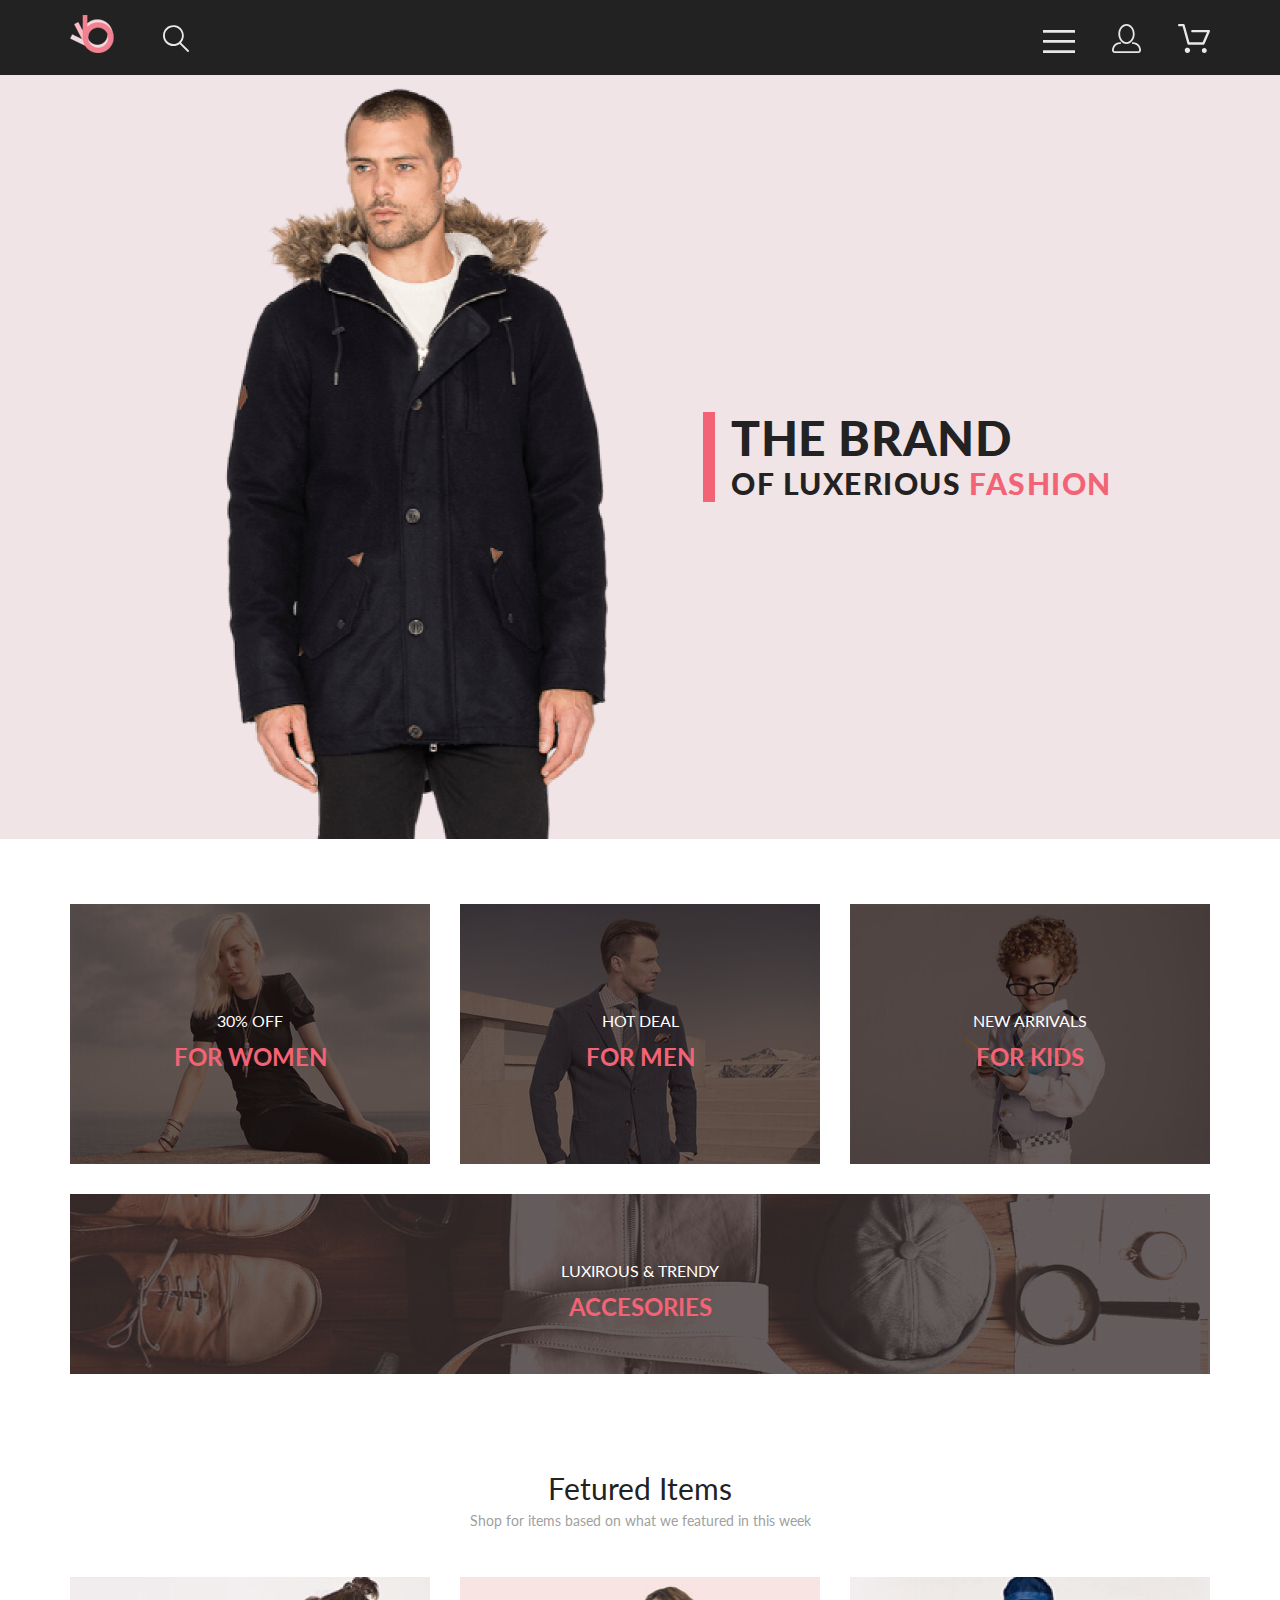
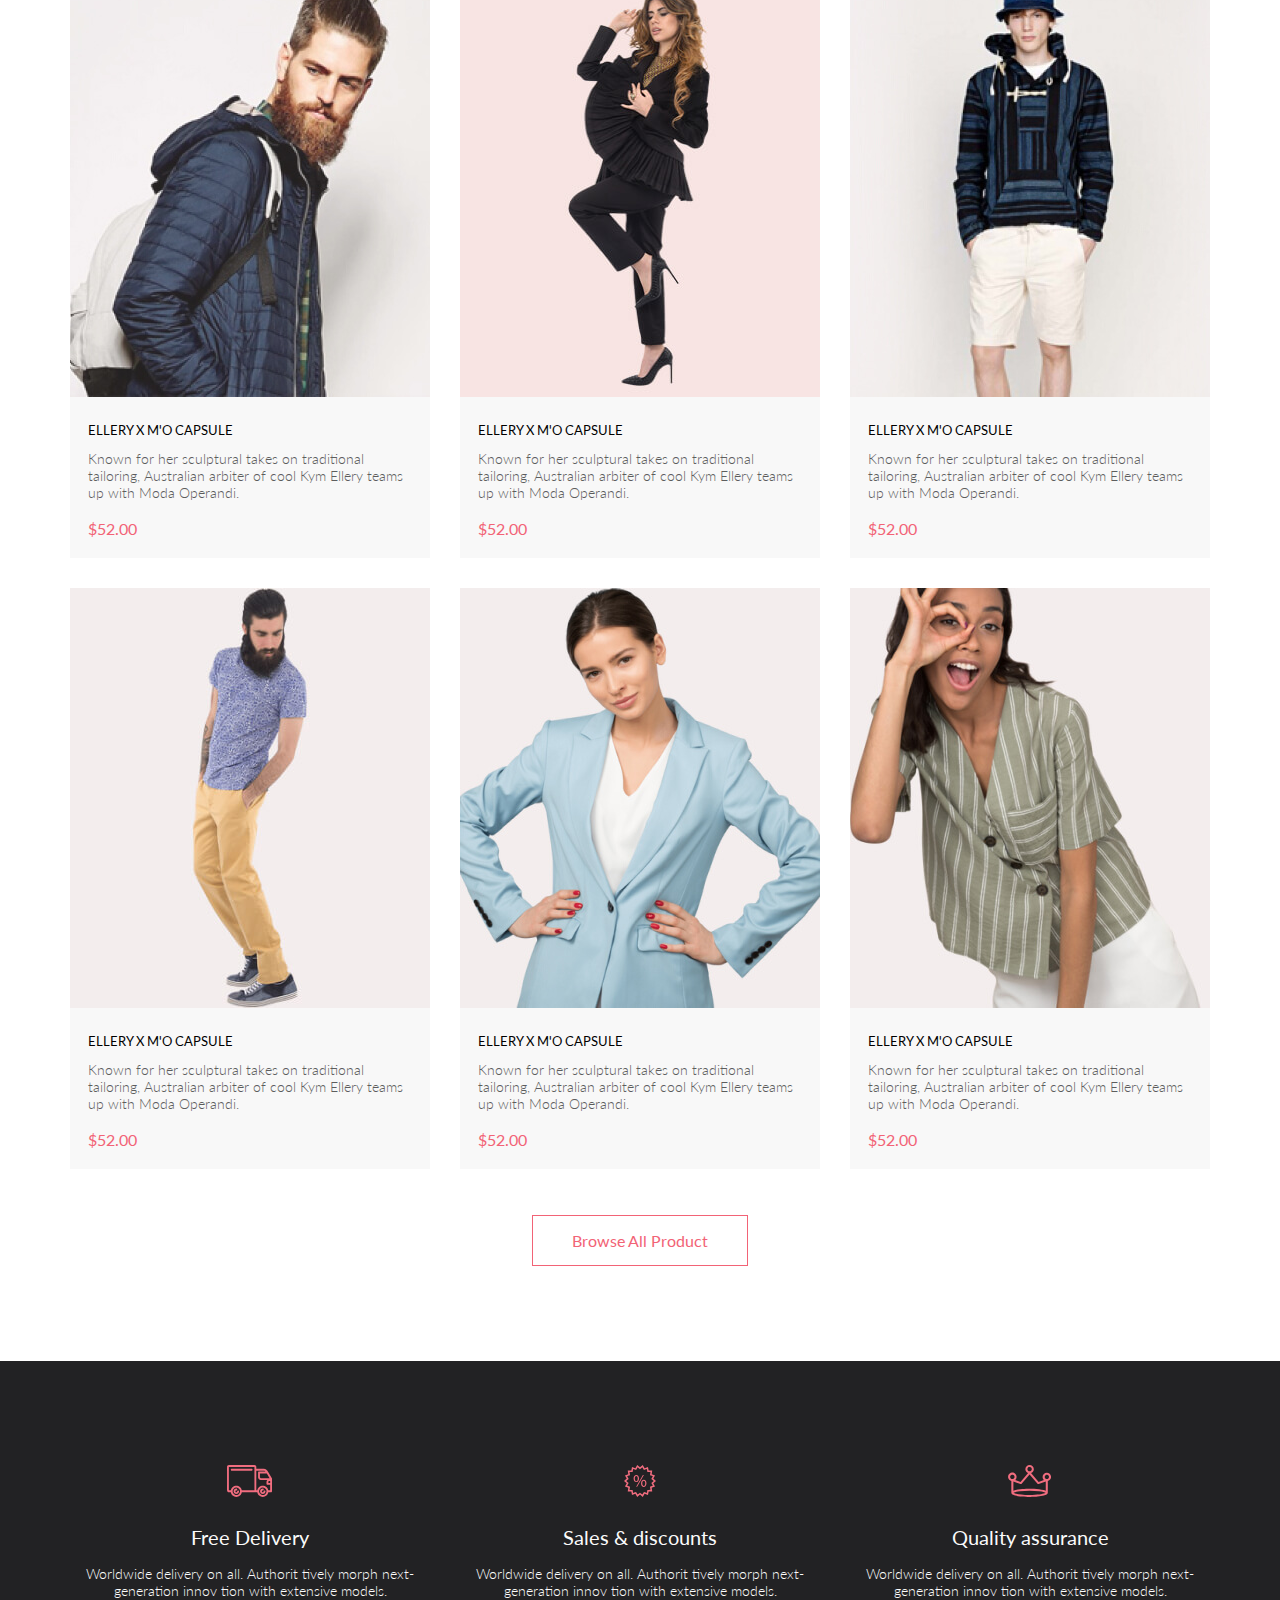
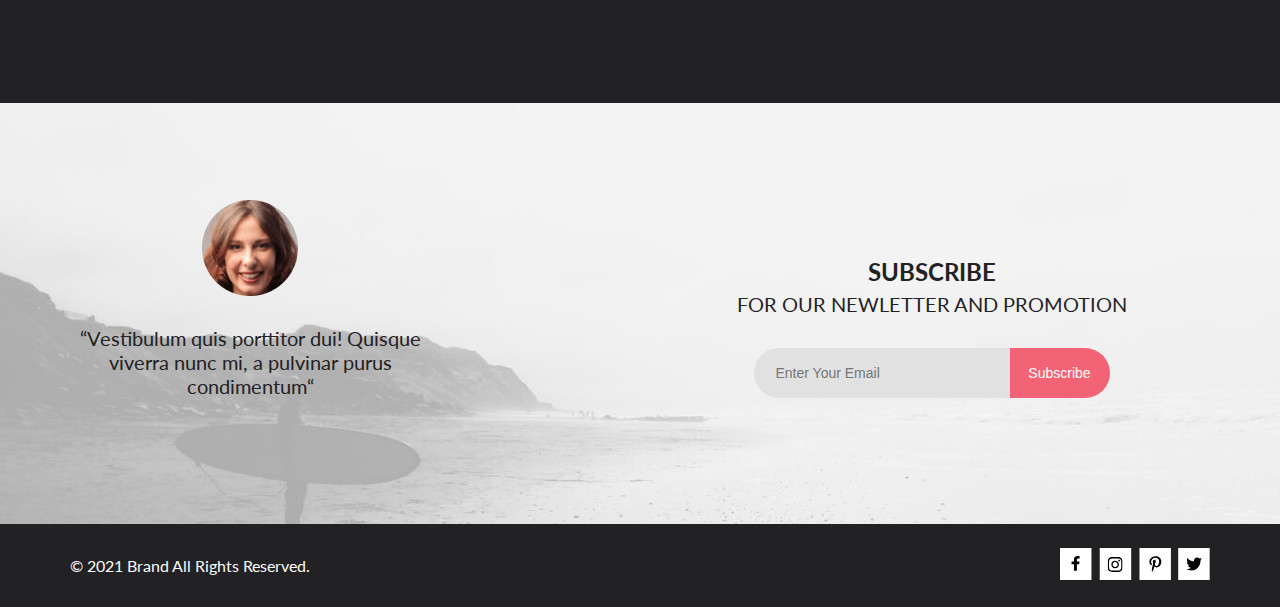
<file: index.html>
<!DOCTYPE html>
<html lang="en">
<head>
    <meta charset="UTF-8">
    <meta http-equiv="X-UA-Compatible" content="IE=edge">
    <meta name="viewport" content="width=device-width, initial-scale=1.0">
    <title>THE BRAND OF LUXERIOUS FASHION</title>
    <link rel="preconnect" href="https://fonts.gstatic.com">
    <link href="https://fonts.googleapis.com/css2?family=Lato:wght@300;400;900&display=swap" rel="stylesheet">
    <link rel="stylesheet" href="css/style.css">
</head>
<body>
    <header class="header center">
        <div class="header__left">
            <a href="index.html" class="logo"><img src="img/logo.png" alt="logo"></a>
            <svg width="27" height="28" viewBox="0 0 27 28" fill="none" xmlns="http://www.w3.org/2000/svg">
                <path d="M19.0596 17.6259C20.6713 15.8658 21.6282 13.6048 21.7698 11.2225C21.9113 8.84018 21.2288 6.48173 19.8369 4.54318C18.445 2.60463 16.4285 1.20404 14.126 0.576619C11.8234 -0.0508009 9.3751 0.13316 7.19217 1.09761C5.00923 2.06205 3.22463 3.74825 2.13804 5.87302C1.05145 7.9978 0.729054 10.4318 1.225 12.7661C1.72094 15.1005 3.00501 17.1932 4.86158 18.6927C6.71814 20.1922 9.03413 21.0072 11.4206 21.0009C13.673 21.004 15.8645 20.27 17.6606 18.9109L25.4086 26.7179C25.4941 26.807 25.5965 26.8781 25.7099 26.927C25.8232 26.9759 25.9452 27.0017 26.0686 27.0029C26.1923 27.0033 26.3148 26.9782 26.4283 26.9292C26.5419 26.8801 26.6441 26.8082 26.7286 26.7179C26.9025 26.537 26.9997 26.2958 26.9997 26.0449C26.9997 25.794 26.9025 25.5528 26.7286 25.3719L19.0596 17.6259ZM2.88662 10.5009C2.89946 8.81563 3.41094 7.17187 4.35659 5.77685C5.30224 4.38183 6.63972 3.29801 8.20044 2.662C9.76115 2.02599 11.4752 1.86627 13.1266 2.20298C14.7779 2.53969 16.2926 3.35775 17.4797 4.55404C18.6668 5.75033 19.4732 7.27129 19.7972 8.92519C20.1212 10.5791 19.9483 12.2919 19.3002 13.8476C18.6522 15.4034 17.5581 16.7325 16.1559 17.6674C14.7536 18.6023 13.1059 19.1011 11.4206 19.1009C9.14916 19.0901 6.97482 18.1784 5.37484 16.566C3.77486 14.9537 2.87998 12.7724 2.88662 10.5009Z" fill="#E8E8E8"/>
            </svg>
        </div>
        <div class="header__right">
            <svg  onclick="showMenu('menu')" width="32" height="23" viewBox="0 0 32 23" fill="none" xmlns="http://www.w3.org/2000/svg">
                <path d="M0 23V20.31H32V23H0ZM0 12.76V10.07H32V12.76H0ZM0 2.69V0H32V2.69H0Z" fill="#E8E8E8"/>
            </svg>
            <a href="registration.html">
                <svg width="29" height="29" viewBox="0 0 29 29" fill="none" xmlns="http://www.w3.org/2000/svg">
                    <path d="M14.5 19.937C19 19.937 22.656 15.464 22.656 9.968C22.656 4.472 19 0 14.5 0C13.3631 0.0217413 12.2463 0.303398 11.2351 0.823397C10.2239 1.34339 9.34507 2.08794 8.66602 3C7.12663 4.99573 6.30819 7.45381 6.34399 9.974C6.34399 15.465 10 19.937 14.5 19.937ZM14.5 1.813C18 1.813 20.844 5.472 20.844 9.969C20.844 14.466 17.998 18.125 14.5 18.125C11.002 18.125 8.15603 14.465 8.15503 9.969C8.15403 5.473 11 1.813 14.5 1.813ZM20.844 18.125C20.6036 18.125 20.373 18.2205 20.203 18.3905C20.033 18.5605 19.9375 18.7911 19.9375 19.0315C19.9375 19.2719 20.033 19.5025 20.203 19.6725C20.373 19.8425 20.6036 19.938 20.844 19.938C22.526 19.9399 24.1386 20.6088 25.3279 21.7982C26.5172 22.9875 27.1861 24.6 27.188 26.282C27.1875 26.5221 27.0918 26.7523 26.922 26.9221C26.7522 27.0918 26.5221 27.1875 26.282 27.188H2.71997C2.47985 27.1875 2.24975 27.0918 2.07996 26.9221C1.91016 26.7523 1.81449 26.5221 1.81396 26.282C1.81608 24.6001 2.48517 22.9877 3.67444 21.7985C4.86371 20.6092 6.47608 19.9401 8.15796 19.938C8.39824 19.938 8.62868 19.8425 8.79858 19.6726C8.96849 19.5027 9.06396 19.2723 9.06396 19.032C9.06396 18.7917 8.96849 18.5613 8.79858 18.3914C8.62868 18.2215 8.39824 18.126 8.15796 18.126C5.99541 18.1279 3.92201 18.9875 2.39258 20.5164C0.863144 22.0453 0.00264777 24.1185 0 26.281C0.000794067 27.0019 0.287502 27.693 0.797241 28.2027C1.30698 28.7125 1.99811 28.9992 2.71899 29H26.282C27.0027 28.9989 27.6936 28.7121 28.2031 28.2024C28.7126 27.6927 28.9992 27.0017 29 26.281C28.9974 24.1187 28.1372 22.0457 26.6083 20.5168C25.0793 18.9878 23.0063 18.1276 20.844 18.125Z" fill="#E8E8E8"/>
                </svg>
            </a>
            <a href="cart.html">
                <svg width="32" height="29" viewBox="0 0 32 29" fill="none" xmlns="http://www.w3.org/2000/svg">
                    <path d="M26.2009 29C25.5532 28.9738 24.9415 28.6948 24.4972 28.2227C24.0529 27.7506 23.8114 27.1232 23.8245 26.475C23.8376 25.8269 24.1043 25.2097 24.5673 24.7559C25.0303 24.3022 25.6527 24.048 26.301 24.048C26.9493 24.048 27.5717 24.3022 28.0347 24.7559C28.4977 25.2097 28.7644 25.8269 28.7775 26.475C28.7906 27.1232 28.549 27.7506 28.1047 28.2227C27.6604 28.6948 27.0488 28.9738 26.401 29H26.2009ZM6.75293 26.32C6.75293 25.79 6.91011 25.2718 7.20459 24.8311C7.49907 24.3904 7.91764 24.0469 8.40735 23.844C8.89705 23.6412 9.43594 23.5881 9.95581 23.6915C10.4757 23.7949 10.9532 24.0502 11.328 24.425C11.7028 24.7998 11.9581 25.2773 12.0615 25.7972C12.1649 26.317 12.1118 26.8559 11.9089 27.3456C11.7061 27.8353 11.3626 28.2539 10.9219 28.5483C10.4812 28.8428 9.96304 29 9.43298 29C9.08087 29.0003 8.73212 28.9311 8.40674 28.7966C8.08136 28.662 7.78569 28.4646 7.53662 28.2158C7.28755 27.9669 7.09001 27.6713 6.9552 27.3461C6.82039 27.0208 6.75098 26.6721 6.75098 26.32H6.75293ZM10.553 20.686C10.2935 20.6868 10.0409 20.6024 9.83411 20.4457C9.62727 20.2891 9.47758 20.0689 9.40796 19.819L4.57495 2.36401H1.18201C0.868521 2.36401 0.567859 2.23947 0.346191 2.01781C0.124523 1.79614 0 1.49549 0 1.18201C0 0.868519 0.124523 0.567873 0.346191 0.346205C0.567859 0.124537 0.868521 5.81268e-06 1.18201 5.81268e-06H5.46301C5.7225 -0.00080736 5.97504 0.0837201 6.18176 0.240568C6.38848 0.397416 6.53784 0.617884 6.60693 0.868006L11.4399 18.323H24.6179L29.001 8.27501H14.401C14.2428 8.27961 14.0854 8.25242 13.9379 8.19507C13.7904 8.13771 13.6559 8.05134 13.5424 7.94108C13.4288 7.83082 13.3386 7.69891 13.277 7.55315C13.2154 7.40739 13.1836 7.25075 13.1836 7.0925C13.1836 6.93426 13.2154 6.77762 13.277 6.63186C13.3386 6.4861 13.4288 6.35419 13.5424 6.24393C13.6559 6.13367 13.7904 6.0473 13.9379 5.98994C14.0854 5.93259 14.2428 5.90541 14.401 5.91001H30.814C31.0097 5.90996 31.2022 5.95866 31.3744 6.05172C31.5465 6.14478 31.6928 6.27926 31.7999 6.44301C31.9078 6.60729 31.9734 6.79569 31.9908 6.99145C32.0083 7.18721 31.9771 7.38424 31.9 7.565L26.495 19.977C26.4026 20.1876 26.251 20.3668 26.0585 20.4927C25.866 20.6186 25.641 20.6858 25.411 20.686H10.553Z" fill="#E8E8E8"/>
                </svg>
            </a>
        </div>
        <nav id="menu" class="navigation hidden">
            <div class="navigation__close-button" onclick="showMenu('menu')">
                <svg width="13" height="13" viewBox="0 0 13 13" fill="none" xmlns="http://www.w3.org/2000/svg">
                    <path d="M7.4158 6.00409L11.7158 1.71409C11.9041 1.52579 12.0099 1.27039 12.0099 1.00409C12.0099 0.73779 11.9041 0.482395 11.7158 0.294092C11.5275 0.105788 11.2721 0 11.0058 0C10.7395 0 10.4841 0.105788 10.2958 0.294092L6.0058 4.59409L1.7158 0.294092C1.52749 0.105788 1.2721 -1.9841e-09 1.0058 0C0.739497 1.9841e-09 0.484102 0.105788 0.295798 0.294092C0.107495 0.482395 0.0017066 0.73779 0.0017066 1.00409C0.0017066 1.27039 0.107495 1.52579 0.295798 1.71409L4.5958 6.00409L0.295798 10.2941C0.20207 10.3871 0.127676 10.4977 0.0769072 10.6195C0.0261385 10.7414 0 10.8721 0 11.0041C0 11.1361 0.0261385 11.2668 0.0769072 11.3887C0.127676 11.5105 0.20207 11.6211 0.295798 11.7141C0.388761 11.8078 0.499362 11.8822 0.621222 11.933C0.743081 11.9838 0.873786 12.0099 1.0058 12.0099C1.13781 12.0099 1.26852 11.9838 1.39038 11.933C1.51223 11.8822 1.62284 11.8078 1.7158 11.7141L6.0058 7.41409L10.2958 11.7141C10.3888 11.8078 10.4994 11.8822 10.6212 11.933C10.7431 11.9838 10.8738 12.0099 11.0058 12.0099C11.1378 12.0099 11.2685 11.9838 11.3904 11.933C11.5122 11.8822 11.6228 11.8078 11.7158 11.7141C11.8095 11.6211 11.8839 11.5105 11.9347 11.3887C11.9855 11.2668 12.0116 11.1361 12.0116 11.0041C12.0116 10.8721 11.9855 10.7414 11.9347 10.6195C11.8839 10.4977 11.8095 10.3871 11.7158 10.2941L7.4158 6.00409Z" fill="#6F6E6E"/>
                </svg>                    
            </div>
            <h3 class="navigation__heading">MENU</h3>
            <ul class="navigation__list_first-level">
                <li class="navigation__element_first-level mobile-only">
                    <a href="registration.html" class="navigation__link_first-level">REGISTRATION</a>
                </li>
                <li class="navigation__element_first-level mobile-only">
                    <a href="cart.html" class="navigation__link_first-level">CART</a>
                </li>
                <li class="navigation__element_first-level">
                    <a href="catalog.html" class="navigation__link_first-level">MAN</a>
                </li>
                <li>
                    <ul class="navigation__list_second-level">
                        <li class="navigation__element_second-level"><a href="catalog.html" class="navigation__link_second-level">Accessories</a></li>
                        <li class="navigation__element_second-level"><a href="catalog.html" class="navigation__link_second-level">Jackets & Coats</a></li>
                        <li class="navigation__element_second-level"><a href="catalog.html" class="navigation__link_second-level">Polos</a></li>
                        <li class="navigation__element_second-level"><a href="catalog.html" class="navigation__link_second-level">T-Shirts</a></li>
                    </ul>
                </li>
                <li class="navigation__element_first-level">
                    <a href="catalog.html" class="navigation__link_first-level">WOMAN</a>
                </li>
                <li>
                    <ul class="navigation__list_second-level">
                        <li class="navigation__element_second-level"><a href="catalog.html" class="navigation__link_second-level">Accessories</a></li>
                        <li class="navigation__element_second-level"><a href="catalog.html" class="navigation__link_second-level">Jackets & Coats</a></li>
                        <li class="navigation__element_second-level"><a href="catalog.html" class="navigation__link_second-level">Polos</a></li>
                        <li class="navigation__element_second-level"><a href="catalog.html" class="navigation__link_second-level">T-Shirts</a></li>
                        <li class="navigation__element_second-level"><a href="catalog.html" class="navigation__link_second-level">Shirts</a></li>
                    </ul>
                </li>
                <li class="navigation__element_first-level">
                    <a href="catalog.html" class="navigation__link_first-level">KIDS</a>
                </li>
                <li>
                    <ul class="navigation__list_second-level">
                        <li class="navigation__element_second-level"><a href="catalog.html" class="navigation__link_second-level">Accessories</a></li>
                        <li class="navigation__element_second-level"><a href="catalog.html" class="navigation__link_second-level">Jackets & Coats</a></li>
                        <li class="navigation__element_second-level"><a href="catalog.html" class="navigation__link_second-level">Polos</a></li>
                        <li class="navigation__element_second-level"><a href="catalog.html" class="navigation__link_second-level">T-Shirts</a></li>
                        <li class="navigation__element_second-level"><a href="catalog.html" class="navigation__link_second-level">Shirts</a></li>
                        <li class="navigation__element_second-level"><a href="catalog.html" class="navigation__link_second-level">Bags</a></li>
                    </ul>
                </li>
            </ul>
        </nav>
    </header>
    <section class="preview">
        <div class="preview__container">
            <h1 class="preview__heading"><span class="up-case">THE BRAND</span><br><span class="normal-case">OF LUXERIOUS</span> <span class="normal-case pink">FASHION</span></h1>
        </div>
    </section>
    <section class="deals center">
        <div class="deals__elements">
            <a href="catalog.html">
                <div class="deals__element-small deals__element_women">
                    <h1 class="deals__heading"><span class="deals__info">30% OFF</span><br><span class="deals__category pink">FOR WOMEN</span></h1>
                </div>
            </a>
            <a href="catalog.html">
                <div class="deals__element-small deals__element_men">
                    <h1 class="deals__heading"><span class="deals__info">HOT DEAL</span><br><span class="deals__category pink">FOR MEN</span></h1>
                </div>
            </a>
            <a href="catalog.html">
                <div class="deals__element-small deals__element_kids">
                    <h1 class="deals__heading"><span class="deals__info">NEW ARRIVALS</span><br><span class="deals__category pink">FOR KIDS</span></h1>
                </div>
            </a>
        </div>
        <div class="deals__elements">
            <a href="catalog.html">
                <div class="deals__element-big deals__element_accesories">
                    <h1 class="deals__heading"><span class="deals__info">LUXIROUS & TRENDY</span><br><span class="deals__category pink">ACCESORIES</span></h1>
                </div>
            </a>
        </div>
    </section>
    <section class="products center">
        <h2 class="products__heading">Fetured Items</h2>
        <p class="products__text">Shop for items based on what we featured in this week</p>
        <div class="products__box">
            <div class="product__card">
                <a href="product.html"><img src="img/products/product_1.jpg" alt="product_img" class="product__img"></a>
                <div class="product__info">
                    <a class="product__name" href="#">ELLERY X M'O CAPSULE</a>
                    <p class="product__description">Known for her sculptural takes on traditional tailoring, Australian arbiter of cool Kym Ellery teams up with Moda Operandi.</p>
                    <p class="product__price pink">$52.00</p>
                    <a href="#" class="add-to-cart">
                        <svg width="27" height="25" viewBox="0 0 27 25" fill="none" xmlns="http://www.w3.org/2000/svg">
                            <path d="M21.876 22.2662C21.921 22.2549 21.9423 22.2339 21.96 22.2129C21.9678 22.2037 21.9756 22.1946 21.9835 22.1855C22.02 22.1438 22.0233 22.0553 22.0224 22.0105C22.0092 21.9044 21.9185 21.8315 21.8412 21.8315C21.8375 21.8315 21.8336 21.8317 21.8312 21.8318C21.7531 21.8372 21.6653 21.9409 21.6719 22.0625C21.6813 22.1793 21.7675 22.2662 21.8392 22.2662H21.876ZM8.21954 22.2599C8.31873 22.2599 8.39935 22.1655 8.39935 22.0496C8.39935 21.9341 8.31873 21.8401 8.21954 21.8401C8.12042 21.8401 8.03973 21.9341 8.03973 22.0496C8.03973 22.1655 8.12042 22.2599 8.21954 22.2599ZM21.9995 24.2662C21.9517 24.2662 21.8878 24.2662 21.8392 24.2662C20.7017 24.2662 19.7567 23.3545 19.6765 22.198C19.5964 20.9929 20.4937 19.9183 21.6953 19.8364C21.7441 19.8331 21.7928 19.8315 21.8412 19.8315C22.9799 19.8315 23.9413 20.7324 24.019 21.8884C24.0505 22.4915 23.8741 23.0612 23.4898 23.5012C23.1055 23.9575 22.5764 24.2177 21.9995 24.2662ZM8.21954 24.2599C7.01532 24.2599 6.03973 23.2709 6.03973 22.0496C6.03973 20.8291 7.01532 19.8401 8.21954 19.8401C9.42371 19.8401 10.3994 20.8291 10.3994 22.0496C10.3994 23.2709 9.42371 24.2599 8.21954 24.2599ZM21.1984 17.3938H9.13306C8.70013 17.3938 8.31586 17.1005 8.20331 16.6775L4.27753 2.24768H1.52173C0.993408 2.24768 0.560547 1.80859 0.560547 1.27039C0.560547 0.733032 0.993408 0.292969 1.52173 0.292969H4.99933C5.43134 0.292969 5.81561 0.586304 5.9281 1.01025L9.85394 15.4391H20.5576L24.1144 7.13379H12.2578C11.7286 7.13379 11.2957 6.69373 11.2957 6.15649C11.2957 5.61914 11.7286 5.17908 12.2578 5.17908H25.5886C25.9091 5.17908 26.2141 5.34192 26.3896 5.61914C26.566 5.89539 26.5984 6.23743 26.4697 6.547L22.0795 16.807C21.9193 17.1653 21.5827 17.3938 21.1984 17.3938Z" fill="white"/>
                        </svg>
                        Add to Cart                            
                    </a>
                </div>
            </div>
            <div class="product__card">
                <a href="product.html"><img src="img/products/product_2.jpg" alt="product_img" class="product__img"></a>
                <div class="product__info">
                    <a class="product__name"  href="#">ELLERY X M'O CAPSULE</a>
                    <p class="product__description">Known for her sculptural takes on traditional tailoring, Australian arbiter of cool Kym Ellery teams up with Moda Operandi.</p>
                    <p class="product__price pink">$52.00</p>
                    <a href="#" class="add-to-cart">
                        <svg width="27" height="25" viewBox="0 0 27 25" fill="none" xmlns="http://www.w3.org/2000/svg">
                            <path d="M21.876 22.2662C21.921 22.2549 21.9423 22.2339 21.96 22.2129C21.9678 22.2037 21.9756 22.1946 21.9835 22.1855C22.02 22.1438 22.0233 22.0553 22.0224 22.0105C22.0092 21.9044 21.9185 21.8315 21.8412 21.8315C21.8375 21.8315 21.8336 21.8317 21.8312 21.8318C21.7531 21.8372 21.6653 21.9409 21.6719 22.0625C21.6813 22.1793 21.7675 22.2662 21.8392 22.2662H21.876ZM8.21954 22.2599C8.31873 22.2599 8.39935 22.1655 8.39935 22.0496C8.39935 21.9341 8.31873 21.8401 8.21954 21.8401C8.12042 21.8401 8.03973 21.9341 8.03973 22.0496C8.03973 22.1655 8.12042 22.2599 8.21954 22.2599ZM21.9995 24.2662C21.9517 24.2662 21.8878 24.2662 21.8392 24.2662C20.7017 24.2662 19.7567 23.3545 19.6765 22.198C19.5964 20.9929 20.4937 19.9183 21.6953 19.8364C21.7441 19.8331 21.7928 19.8315 21.8412 19.8315C22.9799 19.8315 23.9413 20.7324 24.019 21.8884C24.0505 22.4915 23.8741 23.0612 23.4898 23.5012C23.1055 23.9575 22.5764 24.2177 21.9995 24.2662ZM8.21954 24.2599C7.01532 24.2599 6.03973 23.2709 6.03973 22.0496C6.03973 20.8291 7.01532 19.8401 8.21954 19.8401C9.42371 19.8401 10.3994 20.8291 10.3994 22.0496C10.3994 23.2709 9.42371 24.2599 8.21954 24.2599ZM21.1984 17.3938H9.13306C8.70013 17.3938 8.31586 17.1005 8.20331 16.6775L4.27753 2.24768H1.52173C0.993408 2.24768 0.560547 1.80859 0.560547 1.27039C0.560547 0.733032 0.993408 0.292969 1.52173 0.292969H4.99933C5.43134 0.292969 5.81561 0.586304 5.9281 1.01025L9.85394 15.4391H20.5576L24.1144 7.13379H12.2578C11.7286 7.13379 11.2957 6.69373 11.2957 6.15649C11.2957 5.61914 11.7286 5.17908 12.2578 5.17908H25.5886C25.9091 5.17908 26.2141 5.34192 26.3896 5.61914C26.566 5.89539 26.5984 6.23743 26.4697 6.547L22.0795 16.807C21.9193 17.1653 21.5827 17.3938 21.1984 17.3938Z" fill="white"/>
                        </svg>
                        Add to Cart                            
                    </a>
                </div>
            </div>
            <div class="product__card">
                <a href="product.html"><img src="img/products/product_3.jpg" alt="product_img" class="product__img"></a>
                <div class="product__info">
                    <a class="product__name" href="#">ELLERY X M'O CAPSULE</a>
                    <p class="product__description">Known for her sculptural takes on traditional tailoring, Australian arbiter of cool Kym Ellery teams up with Moda Operandi.</p>
                    <p class="product__price pink">$52.00</p>
                    <a href="#" class="add-to-cart">
                        <svg width="27" height="25" viewBox="0 0 27 25" fill="none" xmlns="http://www.w3.org/2000/svg">
                            <path d="M21.876 22.2662C21.921 22.2549 21.9423 22.2339 21.96 22.2129C21.9678 22.2037 21.9756 22.1946 21.9835 22.1855C22.02 22.1438 22.0233 22.0553 22.0224 22.0105C22.0092 21.9044 21.9185 21.8315 21.8412 21.8315C21.8375 21.8315 21.8336 21.8317 21.8312 21.8318C21.7531 21.8372 21.6653 21.9409 21.6719 22.0625C21.6813 22.1793 21.7675 22.2662 21.8392 22.2662H21.876ZM8.21954 22.2599C8.31873 22.2599 8.39935 22.1655 8.39935 22.0496C8.39935 21.9341 8.31873 21.8401 8.21954 21.8401C8.12042 21.8401 8.03973 21.9341 8.03973 22.0496C8.03973 22.1655 8.12042 22.2599 8.21954 22.2599ZM21.9995 24.2662C21.9517 24.2662 21.8878 24.2662 21.8392 24.2662C20.7017 24.2662 19.7567 23.3545 19.6765 22.198C19.5964 20.9929 20.4937 19.9183 21.6953 19.8364C21.7441 19.8331 21.7928 19.8315 21.8412 19.8315C22.9799 19.8315 23.9413 20.7324 24.019 21.8884C24.0505 22.4915 23.8741 23.0612 23.4898 23.5012C23.1055 23.9575 22.5764 24.2177 21.9995 24.2662ZM8.21954 24.2599C7.01532 24.2599 6.03973 23.2709 6.03973 22.0496C6.03973 20.8291 7.01532 19.8401 8.21954 19.8401C9.42371 19.8401 10.3994 20.8291 10.3994 22.0496C10.3994 23.2709 9.42371 24.2599 8.21954 24.2599ZM21.1984 17.3938H9.13306C8.70013 17.3938 8.31586 17.1005 8.20331 16.6775L4.27753 2.24768H1.52173C0.993408 2.24768 0.560547 1.80859 0.560547 1.27039C0.560547 0.733032 0.993408 0.292969 1.52173 0.292969H4.99933C5.43134 0.292969 5.81561 0.586304 5.9281 1.01025L9.85394 15.4391H20.5576L24.1144 7.13379H12.2578C11.7286 7.13379 11.2957 6.69373 11.2957 6.15649C11.2957 5.61914 11.7286 5.17908 12.2578 5.17908H25.5886C25.9091 5.17908 26.2141 5.34192 26.3896 5.61914C26.566 5.89539 26.5984 6.23743 26.4697 6.547L22.0795 16.807C21.9193 17.1653 21.5827 17.3938 21.1984 17.3938Z" fill="white"/>
                        </svg>
                        Add to Cart                            
                    </a>
                </div>
            </div>
            <div class="product__card">
                <a href="product.html"><img src="img/products/product_4.jpg" alt="product_img" class="product__img"></a>
                <div class="product__info">
                    <a class="product__name"  href="#">ELLERY X M'O CAPSULE</a>
                    <p class="product__description">Known for her sculptural takes on traditional tailoring, Australian arbiter of cool Kym Ellery teams up with Moda Operandi.</p>
                    <p class="product__price pink">$52.00</p>
                    <a href="#" class="add-to-cart">
                        <svg width="27" height="25" viewBox="0 0 27 25" fill="none" xmlns="http://www.w3.org/2000/svg">
                            <path d="M21.876 22.2662C21.921 22.2549 21.9423 22.2339 21.96 22.2129C21.9678 22.2037 21.9756 22.1946 21.9835 22.1855C22.02 22.1438 22.0233 22.0553 22.0224 22.0105C22.0092 21.9044 21.9185 21.8315 21.8412 21.8315C21.8375 21.8315 21.8336 21.8317 21.8312 21.8318C21.7531 21.8372 21.6653 21.9409 21.6719 22.0625C21.6813 22.1793 21.7675 22.2662 21.8392 22.2662H21.876ZM8.21954 22.2599C8.31873 22.2599 8.39935 22.1655 8.39935 22.0496C8.39935 21.9341 8.31873 21.8401 8.21954 21.8401C8.12042 21.8401 8.03973 21.9341 8.03973 22.0496C8.03973 22.1655 8.12042 22.2599 8.21954 22.2599ZM21.9995 24.2662C21.9517 24.2662 21.8878 24.2662 21.8392 24.2662C20.7017 24.2662 19.7567 23.3545 19.6765 22.198C19.5964 20.9929 20.4937 19.9183 21.6953 19.8364C21.7441 19.8331 21.7928 19.8315 21.8412 19.8315C22.9799 19.8315 23.9413 20.7324 24.019 21.8884C24.0505 22.4915 23.8741 23.0612 23.4898 23.5012C23.1055 23.9575 22.5764 24.2177 21.9995 24.2662ZM8.21954 24.2599C7.01532 24.2599 6.03973 23.2709 6.03973 22.0496C6.03973 20.8291 7.01532 19.8401 8.21954 19.8401C9.42371 19.8401 10.3994 20.8291 10.3994 22.0496C10.3994 23.2709 9.42371 24.2599 8.21954 24.2599ZM21.1984 17.3938H9.13306C8.70013 17.3938 8.31586 17.1005 8.20331 16.6775L4.27753 2.24768H1.52173C0.993408 2.24768 0.560547 1.80859 0.560547 1.27039C0.560547 0.733032 0.993408 0.292969 1.52173 0.292969H4.99933C5.43134 0.292969 5.81561 0.586304 5.9281 1.01025L9.85394 15.4391H20.5576L24.1144 7.13379H12.2578C11.7286 7.13379 11.2957 6.69373 11.2957 6.15649C11.2957 5.61914 11.7286 5.17908 12.2578 5.17908H25.5886C25.9091 5.17908 26.2141 5.34192 26.3896 5.61914C26.566 5.89539 26.5984 6.23743 26.4697 6.547L22.0795 16.807C21.9193 17.1653 21.5827 17.3938 21.1984 17.3938Z" fill="white"/>
                        </svg>
                        Add to Cart                            
                    </a>
                </div>
            </div>
            <div class="product__card">
                <a href="product.html"><img src="img/products/product_5.jpg" alt="product_img" class="product__img"></a>
                <div class="product__info">
                    <a class="product__name"  href="#">ELLERY X M'O CAPSULE</a>
                    <p class="product__description">Known for her sculptural takes on traditional tailoring, Australian arbiter of cool Kym Ellery teams up with Moda Operandi.</p>
                    <p class="product__price pink">$52.00</p>
                    <a href="#" class="add-to-cart">
                        <svg width="27" height="25" viewBox="0 0 27 25" fill="none" xmlns="http://www.w3.org/2000/svg">
                            <path d="M21.876 22.2662C21.921 22.2549 21.9423 22.2339 21.96 22.2129C21.9678 22.2037 21.9756 22.1946 21.9835 22.1855C22.02 22.1438 22.0233 22.0553 22.0224 22.0105C22.0092 21.9044 21.9185 21.8315 21.8412 21.8315C21.8375 21.8315 21.8336 21.8317 21.8312 21.8318C21.7531 21.8372 21.6653 21.9409 21.6719 22.0625C21.6813 22.1793 21.7675 22.2662 21.8392 22.2662H21.876ZM8.21954 22.2599C8.31873 22.2599 8.39935 22.1655 8.39935 22.0496C8.39935 21.9341 8.31873 21.8401 8.21954 21.8401C8.12042 21.8401 8.03973 21.9341 8.03973 22.0496C8.03973 22.1655 8.12042 22.2599 8.21954 22.2599ZM21.9995 24.2662C21.9517 24.2662 21.8878 24.2662 21.8392 24.2662C20.7017 24.2662 19.7567 23.3545 19.6765 22.198C19.5964 20.9929 20.4937 19.9183 21.6953 19.8364C21.7441 19.8331 21.7928 19.8315 21.8412 19.8315C22.9799 19.8315 23.9413 20.7324 24.019 21.8884C24.0505 22.4915 23.8741 23.0612 23.4898 23.5012C23.1055 23.9575 22.5764 24.2177 21.9995 24.2662ZM8.21954 24.2599C7.01532 24.2599 6.03973 23.2709 6.03973 22.0496C6.03973 20.8291 7.01532 19.8401 8.21954 19.8401C9.42371 19.8401 10.3994 20.8291 10.3994 22.0496C10.3994 23.2709 9.42371 24.2599 8.21954 24.2599ZM21.1984 17.3938H9.13306C8.70013 17.3938 8.31586 17.1005 8.20331 16.6775L4.27753 2.24768H1.52173C0.993408 2.24768 0.560547 1.80859 0.560547 1.27039C0.560547 0.733032 0.993408 0.292969 1.52173 0.292969H4.99933C5.43134 0.292969 5.81561 0.586304 5.9281 1.01025L9.85394 15.4391H20.5576L24.1144 7.13379H12.2578C11.7286 7.13379 11.2957 6.69373 11.2957 6.15649C11.2957 5.61914 11.7286 5.17908 12.2578 5.17908H25.5886C25.9091 5.17908 26.2141 5.34192 26.3896 5.61914C26.566 5.89539 26.5984 6.23743 26.4697 6.547L22.0795 16.807C21.9193 17.1653 21.5827 17.3938 21.1984 17.3938Z" fill="white"/>
                        </svg>
                        Add to Cart                            
                    </a>
                </div>
            </div>
            <div class="product__card">
                <a href="product.html"><img src="img/products/product_6.jpg" alt="product_img" class="product__img"></a>
                <div class="product__info">
                    <a class="product__name"  href="#">ELLERY X M'O CAPSULE</a>
                    <p class="product__description">Known for her sculptural takes on traditional tailoring, Australian arbiter of cool Kym Ellery teams up with Moda Operandi.</p>
                    <p class="product__price pink">$52.00</p>
                    <a href="#" class="add-to-cart">
                        <svg width="27" height="25" viewBox="0 0 27 25" fill="none" xmlns="http://www.w3.org/2000/svg">
                            <path d="M21.876 22.2662C21.921 22.2549 21.9423 22.2339 21.96 22.2129C21.9678 22.2037 21.9756 22.1946 21.9835 22.1855C22.02 22.1438 22.0233 22.0553 22.0224 22.0105C22.0092 21.9044 21.9185 21.8315 21.8412 21.8315C21.8375 21.8315 21.8336 21.8317 21.8312 21.8318C21.7531 21.8372 21.6653 21.9409 21.6719 22.0625C21.6813 22.1793 21.7675 22.2662 21.8392 22.2662H21.876ZM8.21954 22.2599C8.31873 22.2599 8.39935 22.1655 8.39935 22.0496C8.39935 21.9341 8.31873 21.8401 8.21954 21.8401C8.12042 21.8401 8.03973 21.9341 8.03973 22.0496C8.03973 22.1655 8.12042 22.2599 8.21954 22.2599ZM21.9995 24.2662C21.9517 24.2662 21.8878 24.2662 21.8392 24.2662C20.7017 24.2662 19.7567 23.3545 19.6765 22.198C19.5964 20.9929 20.4937 19.9183 21.6953 19.8364C21.7441 19.8331 21.7928 19.8315 21.8412 19.8315C22.9799 19.8315 23.9413 20.7324 24.019 21.8884C24.0505 22.4915 23.8741 23.0612 23.4898 23.5012C23.1055 23.9575 22.5764 24.2177 21.9995 24.2662ZM8.21954 24.2599C7.01532 24.2599 6.03973 23.2709 6.03973 22.0496C6.03973 20.8291 7.01532 19.8401 8.21954 19.8401C9.42371 19.8401 10.3994 20.8291 10.3994 22.0496C10.3994 23.2709 9.42371 24.2599 8.21954 24.2599ZM21.1984 17.3938H9.13306C8.70013 17.3938 8.31586 17.1005 8.20331 16.6775L4.27753 2.24768H1.52173C0.993408 2.24768 0.560547 1.80859 0.560547 1.27039C0.560547 0.733032 0.993408 0.292969 1.52173 0.292969H4.99933C5.43134 0.292969 5.81561 0.586304 5.9281 1.01025L9.85394 15.4391H20.5576L24.1144 7.13379H12.2578C11.7286 7.13379 11.2957 6.69373 11.2957 6.15649C11.2957 5.61914 11.7286 5.17908 12.2578 5.17908H25.5886C25.9091 5.17908 26.2141 5.34192 26.3896 5.61914C26.566 5.89539 26.5984 6.23743 26.4697 6.547L22.0795 16.807C21.9193 17.1653 21.5827 17.3938 21.1984 17.3938Z" fill="white"/>
                        </svg>
                        Add to Cart                            
                    </a>
                </div>
            </div>
        </div>
        <div class="ta-center">
            <a href="#" class="button-link products__button">Browse All Product</a>
        </div>
    </section>
    <section class="special-offers center">
        <div class="special-offers__card">
            <svg class="special-offers__icon" width="46" height="32" viewBox="0 0 46 32" fill="none" xmlns="http://www.w3.org/2000/svg">
                <path d="M30.2873 27.2429H14.8103C14.6031 28.5509 13.936 29.742 12.929 30.6021C11.922 31.4621 10.6411 31.9346 9.31682 31.9346C7.99252 31.9346 6.71166 31.4621 5.70464 30.6021C4.69762 29.742 4.03052 28.5509 3.82332 27.2429H1.88631C1.39149 27.2397 0.918139 27.0404 0.570025 26.6887C0.221911 26.337 0.0274507 25.8618 0.0293142 25.3669V1.87695C0.0271852 1.38195 0.221516 0.906335 0.569658 0.554443C0.917801 0.202551 1.39131 0.00317363 1.88631 0H27.4373C27.9322 0.00317353 28.4056 0.202522 28.7536 0.554443C29.1016 0.906364 29.2957 1.38204 29.2933 1.87695V3.78198H36.4143C36.4947 3.78164 36.5747 3.79208 36.6523 3.81299C38.9523 4.01299 40.1093 5.2129 41.3293 7.2749L44.8883 13.3689C44.9732 13.5136 45.018 13.6782 45.0183 13.8459V26.304C45.0194 26.5515 44.9221 26.7892 44.7479 26.9651C44.5737 27.141 44.3369 27.2406 44.0893 27.2419H41.2753C41.0681 28.5499 40.401 29.741 39.394 30.6011C38.387 31.4611 37.1061 31.9336 35.7818 31.9336C34.4575 31.9336 33.1767 31.4611 32.1696 30.6011C31.1626 29.741 30.4955 28.5499 30.2883 27.2419L30.2873 27.2429ZM32.0653 26.304C32.0732 27.0369 32.2977 27.7511 32.7107 28.3567C33.1236 28.9623 33.7065 29.4322 34.3859 29.7073C35.0653 29.9824 35.811 30.0503 36.5289 29.9026C37.2469 29.7548 37.9051 29.398 38.4207 28.877C38.9363 28.3559 39.2862 27.6941 39.4265 26.9746C39.5667 26.2551 39.491 25.5103 39.2088 24.8337C38.9267 24.1572 38.4507 23.5794 37.8408 23.1729C37.2309 22.7663 36.5143 22.5491 35.7813 22.5488C34.791 22.5552 33.8436 22.9543 33.1469 23.6582C32.4503 24.3621 32.0613 25.3136 32.0653 26.304ZM5.60134 26.304C5.60923 27.0369 5.83376 27.7511 6.24669 28.3567C6.65962 28.9623 7.2425 29.4322 7.92192 29.7073C8.60135 29.9824 9.34697 30.0503 10.0649 29.9026C10.7829 29.7548 11.4411 29.398 11.9567 28.877C12.4723 28.3559 12.8222 27.6941 12.9625 26.9746C13.1027 26.2551 13.027 25.5103 12.7448 24.8337C12.4627 24.1572 11.9867 23.5794 11.3768 23.1729C10.7669 22.7663 10.0503 22.5491 9.31731 22.5488C8.32679 22.5549 7.37915 22.9537 6.6823 23.6577C5.98545 24.3617 5.59634 25.3134 5.60033 26.304H5.60134ZM41.2733 25.366H43.1593V19.7478H40.4233C40.3007 19.7473 40.1794 19.7227 40.0664 19.6753C39.9533 19.6279 39.8507 19.5585 39.7644 19.4714C39.6781 19.3843 39.6099 19.281 39.5635 19.1675C39.5172 19.054 39.4937 18.9324 39.4943 18.8098V16.9629C39.494 16.2423 39.7696 15.5488 40.2643 15.0249H33.8853C33.8081 15.0248 33.7312 15.015 33.6563 14.9958C32.9516 14.933 32.2961 14.6081 31.8194 14.0852C31.3428 13.5623 31.0798 12.8794 31.0823 12.1719V7.47192C31.0817 7.34927 31.1052 7.22758 31.1515 7.11401C31.1978 7.00044 31.2661 6.89725 31.3523 6.81006C31.4386 6.72286 31.5412 6.6535 31.6543 6.60596C31.7674 6.55841 31.8887 6.53361 32.0113 6.53296H38.4943C38.15 6.21428 37.7426 5.97123 37.2986 5.81982C36.8545 5.66842 36.3836 5.61187 35.9163 5.65381H29.2933V25.3618H30.2873C30.4945 24.0538 31.1616 22.8627 32.1687 22.0027C33.1757 21.1426 34.4565 20.6702 35.7808 20.6702C37.1051 20.6702 38.386 21.1426 39.393 22.0027C40.4 22.8627 41.0671 24.0538 41.2743 25.3618L41.2733 25.366ZM14.8093 25.366H27.4363V1.87598H1.88631V25.366H3.82332C4.03052 24.058 4.69762 22.8666 5.70464 22.0066C6.71166 21.1465 7.99252 20.6741 9.31682 20.6741C10.6411 20.6741 11.922 21.1465 12.929 22.0066C13.936 22.8666 14.6031 24.058 14.8103 25.366H14.8093ZM41.3513 16.9658V17.875H43.1593V16.0278H42.2803C42.0335 16.0294 41.7973 16.1288 41.6234 16.304C41.4495 16.4792 41.352 16.716 41.3523 16.9629L41.3513 16.9658ZM32.9383 12.1738C32.9372 12.4263 33.0363 12.6691 33.2139 12.8486C33.3914 13.0282 33.6328 13.13 33.8853 13.1318C33.9492 13.1316 34.0129 13.1384 34.0753 13.1519H42.6003L39.8343 8.41602H32.9343L32.9383 12.1738ZM33.0313 26.3059C33.0284 25.5734 33.3162 24.8695 33.8316 24.3489C34.3469 23.8283 35.0478 23.5333 35.7803 23.5288C36.0291 23.5288 36.2677 23.6278 36.4436 23.8037C36.6195 23.9796 36.7183 24.218 36.7183 24.4668C36.7183 24.7156 36.6195 24.9542 36.4436 25.1301C36.2677 25.306 36.0291 25.4048 35.7803 25.4048C35.602 25.4032 35.4272 25.4548 35.2782 25.5527C35.1291 25.6507 35.0125 25.7905 34.9432 25.9548C34.8738 26.1191 34.8548 26.3005 34.8887 26.4756C34.9225 26.6507 35.0076 26.8118 35.1331 26.9385C35.2586 27.0651 35.419 27.1516 35.5938 27.187C35.7686 27.2224 35.9499 27.2051 36.1149 27.1372C36.2798 27.0693 36.4208 26.9538 36.5201 26.8057C36.6193 26.6575 36.6723 26.4833 36.6723 26.3049C36.6723 26.0587 36.7701 25.8226 36.9443 25.6484C37.1184 25.4743 37.3546 25.3765 37.6008 25.3765C37.8471 25.3765 38.0832 25.4743 38.2574 25.6484C38.4315 25.8226 38.5293 26.0587 38.5293 26.3049C38.5293 27.0343 38.2396 27.7338 37.7239 28.2495C37.2081 28.7652 36.5087 29.0549 35.7793 29.0549C35.05 29.0549 34.3505 28.7652 33.8348 28.2495C33.319 27.7338 33.0293 27.0343 33.0293 26.3049L33.0313 26.3059ZM6.56731 26.3059C6.56438 25.5734 6.8522 24.8695 7.36757 24.3489C7.88294 23.8283 8.58378 23.5333 9.31633 23.5288C9.5651 23.5288 9.80369 23.6278 9.9796 23.8037C10.1555 23.9796 10.2543 24.218 10.2543 24.4668C10.2543 24.7156 10.1555 24.9542 9.9796 25.1301C9.80369 25.306 9.5651 25.4048 9.31633 25.4048C9.138 25.4032 8.96319 25.4548 8.81413 25.5527C8.66508 25.6507 8.54849 25.7905 8.47914 25.9548C8.4098 26.1191 8.39082 26.3005 8.42464 26.4756C8.45846 26.6507 8.54354 26.8118 8.66908 26.9385C8.79463 27.0651 8.95498 27.1516 9.12978 27.187C9.30458 27.2224 9.48595 27.2051 9.65087 27.1372C9.81579 27.0693 9.95683 26.9538 10.0561 26.8057C10.1553 26.6575 10.2083 26.4833 10.2083 26.3049C10.2083 26.0587 10.3061 25.8226 10.4803 25.6484C10.6544 25.4743 10.8906 25.3765 11.1368 25.3765C11.3831 25.3765 11.6193 25.4743 11.7934 25.6484C11.9675 25.8226 12.0653 26.0587 12.0653 26.3049C12.0653 27.0343 11.7756 27.7338 11.2599 28.2495C10.7441 28.7652 10.0447 29.0549 9.31532 29.0549C8.58598 29.0549 7.8865 28.7652 7.37078 28.2495C6.85505 27.7338 6.56532 27.0343 6.56532 26.3049L6.56731 26.3059ZM4.70934 5.65991C4.46056 5.65991 4.22198 5.56116 4.04607 5.38525C3.87016 5.20934 3.77132 4.9707 3.77132 4.72192C3.77132 4.47315 3.87016 4.2345 4.04607 4.05859C4.22198 3.88268 4.46056 3.78394 4.70934 3.78394H24.6093C24.8581 3.78394 25.0967 3.88268 25.2726 4.05859C25.4485 4.2345 25.5473 4.47315 25.5473 4.72192C25.5473 4.9707 25.4485 5.20934 25.2726 5.38525C25.0967 5.56116 24.8581 5.65991 24.6093 5.65991H4.70934Z" fill="#F16D7F"/>
            </svg>                
            <h2 class="special-offers__heading">Free Delivery</h2>
            <p class="special-offers__description">Worldwide delivery on all. Authorit tively morph next-generation innov tion with extensive models.</p>
        </div>
        <div class="special-offers__card">
            <svg class="special-offers__icon" width="40" height="40" viewBox="0 0 40 40" fill="none" xmlns="http://www.w3.org/2000/svg">
                <path d="M19.994 37.0239L16.523 39.9238L14.235 36.0039L9.995 37.5159L9.17297 33.0359L4.67999 32.991L5.41199 28.491L1.20398 26.8909L3.414 22.925L0 19.96L3.41199 16.9929L1.20203 13.0278L5.41101 11.428L4.67798 6.93286L9.172 6.88892L9.99402 2.40894L14.234 3.91992L16.522 0L19.993 2.8999L23.464 0L25.753 3.9209L29.993 2.40894L30.814 6.88989L35.308 6.93481L34.576 11.4299L38.784 13.03L36.574 16.9958L39.986 19.9609L36.574 22.928L38.783 26.894L34.574 28.4939L35.307 32.988L30.812 33.033L29.991 37.5139L25.753 36.0029L23.464 39.9229L19.994 37.0239ZM21.2 35.541L22.961 37.012L24.122 35.022L24.914 33.666L26.382 34.189L28.533 34.957L28.95 32.6838L29.235 31.1289L30.796 31.113L33.078 31.092L32.706 28.8098L32.452 27.25L33.911 26.696L36.045 25.8828L34.925 23.873L34.159 22.498L35.342 21.4709L37.076 19.9609L35.343 18.4609L34.16 17.4319L34.926 16.0559L36.047 14.0449L33.913 13.2339L32.454 12.6809L32.709 11.1208L33.081 8.83984L30.799 8.81689L29.239 8.80103L28.954 7.24683L28.538 4.97388L26.386 5.74097L24.918 6.26392L24.125 4.90698L22.963 2.91699L21.201 4.38794L19.996 5.39282L18.791 4.38794L17.03 2.91699L15.869 4.90601L15.077 6.26294L13.608 5.73999L11.458 4.97192L11.04 7.24585L10.755 8.80005L9.19501 8.81592L6.914 8.83789L7.28601 11.1199L7.53998 12.678L6.08099 13.2329L3.94598 14.0439L5.06702 16.0549L5.83301 17.4299L4.65002 18.459L2.91602 19.967L4.64899 21.4739L5.83197 22.5029L5.06598 23.8779L3.94501 25.8879L6.078 26.698L7.53802 27.2529L7.28302 28.812L6.91199 31.0959L9.19299 31.1189L10.753 31.135L11.038 32.6899L11.455 34.9619L13.607 34.1948L15.076 33.6719L15.868 35.0288L17.03 37.019L18.791 35.5479L19.996 34.543L21.2 35.541ZM21.318 23.02C21.318 20.093 22.883 18.4648 24.777 18.4648C26.783 18.4648 28.077 20.0279 28.077 22.7949C28.077 25.8539 26.492 27.3718 24.662 27.3718C22.883 27.3718 21.338 25.922 21.318 23.02ZM22.839 22.9319C22.816 24.7829 23.521 26.1899 24.711 26.1899C25.988 26.1899 26.561 24.8049 26.561 22.8899C26.561 21.1249 26.054 19.6528 24.711 19.6528C23.5 19.6488 22.839 21.1029 22.839 22.9309V22.9319ZM15.194 27.332L23.609 12.613H24.842L16.427 27.332H15.194ZM11.979 16.99C11.979 14.09 13.542 12.458 15.437 12.458C17.437 12.458 18.763 14.022 18.763 16.79C18.763 19.848 17.177 21.365 15.327 21.365C13.544 21.365 12 19.915 11.979 16.991V16.99ZM13.521 16.9238C13.477 18.7748 14.162 20.1809 15.371 20.1829C16.648 20.1829 17.221 18.7988 17.221 16.8828C17.221 15.1168 16.714 13.645 15.371 13.645C14.162 13.642 13.521 15.092 13.521 16.925V16.9238Z" fill="#F16D7F"/>
            </svg>                               
            <h2 class="special-offers__heading">Sales & discounts</h2>
            <p class="special-offers__description">Worldwide delivery on all. Authorit tively morph next-generation innov tion with extensive models.</p>
        </div>
        <div class="special-offers__card">
            <svg class="special-offers__icon" width="48" height="35" viewBox="0 0 48 35" fill="none" xmlns="http://www.w3.org/2000/svg">
                <path d="M42.3938 8.53564C41.1774 8.52335 40.0058 8.99349 39.1351 9.84302C38.2644 10.6925 37.7655 11.8522 37.7479 13.0686C37.751 13.7086 37.892 14.3405 38.1612 14.9211C38.4304 15.5018 38.8215 16.0176 39.3079 16.4336L33.4479 18.4888L25.1089 8.80566C26.0042 8.50693 26.784 7.93646 27.3396 7.17358C27.8953 6.41071 28.1992 5.49331 28.2089 4.54956C28.1837 3.33432 27.6832 2.17743 26.8149 1.3269C25.9465 0.476377 24.7794 0 23.5639 0C22.3484 0 21.1813 0.476377 20.3129 1.3269C19.4446 2.17743 18.9441 3.33432 18.9189 4.54956C18.9285 5.48395 19.2261 6.39274 19.771 7.15186C20.316 7.91097 21.0817 8.48368 21.9639 8.79175L13.6119 18.4917L7.75396 16.4368C8.24003 16.0206 8.63074 15.5045 8.89959 14.9238C9.16843 14.3432 9.30908 13.7116 9.31194 13.0718C9.33497 12.195 9.10937 11.3296 8.6613 10.5757C8.21324 9.82172 7.56095 9.2099 6.77983 8.81104C5.99872 8.41217 5.12072 8.2424 4.24724 8.32153C3.37376 8.40067 2.54051 8.72555 1.8438 9.2583C1.14709 9.79105 0.61538 10.5101 0.310108 11.3323C0.00483695 12.1545 -0.0615238 13.0462 0.118702 13.9045C0.298928 14.7629 0.718349 15.5526 1.32854 16.1826C1.93873 16.8126 2.7148 17.2571 3.56694 17.4646V29.7556C3.5743 29.8376 3.59101 29.9184 3.61687 29.9966C3.58394 30.1233 3.56721 30.2538 3.56694 30.3848C3.56694 34.7968 21.4859 34.9268 23.5289 34.9268C25.5719 34.9268 43.4909 34.7978 43.4909 30.3848C43.4902 30.2539 43.4733 30.1234 43.4408 29.9966C43.4685 29.9189 43.4853 29.8379 43.4909 29.7556V17.4646C44.5898 17.2244 45.5595 16.5828 46.2103 15.6653C46.861 14.7478 47.1458 13.6204 47.0091 12.5039C46.8724 11.3874 46.3239 10.3621 45.471 9.62866C44.6181 8.89526 43.5223 8.50653 42.3979 8.53857L42.3938 8.53564ZM21.1749 4.55176C21.1633 4.07755 21.2934 3.61062 21.5485 3.21069C21.8036 2.81076 22.172 2.49591 22.6069 2.3064C23.0417 2.11688 23.5232 2.06132 23.9898 2.14673C24.4564 2.23214 24.887 2.45463 25.2265 2.78589C25.566 3.11715 25.7991 3.542 25.8959 4.00635C25.9928 4.4707 25.9491 4.95345 25.7703 5.39282C25.5916 5.8322 25.2859 6.20831 24.8924 6.47314C24.4988 6.73798 24.0353 6.8795 23.561 6.87964C22.9362 6.88605 22.3343 6.64481 21.8871 6.2085C21.44 5.77218 21.1838 5.17647 21.1749 4.55176ZM13.5849 20.8276C13.8019 20.9026 14.0362 20.9113 14.2581 20.8525C14.48 20.7938 14.6794 20.6701 14.8309 20.4976L23.5309 10.3977L32.2309 20.4976C32.3821 20.6702 32.5813 20.7938 32.803 20.8528C33.0248 20.9117 33.2589 20.9033 33.4759 20.8286L41.2339 18.1038V28.0408C36.3489 25.9188 25.1249 25.8406 23.5339 25.8406C21.9429 25.8406 10.7149 25.9198 5.83391 28.0408V18.1038L13.5849 20.8276ZM23.5279 32.7166C14.8279 32.7166 9.27888 31.7057 6.97087 30.8547C6.6198 30.7373 6.28407 30.578 5.97087 30.3806C6.69287 29.8596 9.03194 29.1487 12.9369 28.6487C19.9723 27.844 27.0765 27.844 34.1119 28.6487C38.0119 29.1487 40.357 29.8596 41.077 30.3806C40.7663 30.5794 40.4321 30.7388 40.082 30.8547C37.78 31.7037 32.2359 32.7166 23.5279 32.7166ZM2.28093 13.0686C2.2698 12.5945 2.40025 12.1279 2.65557 11.7283C2.91089 11.3286 3.27952 11.0139 3.71441 10.8247C4.14929 10.6355 4.63063 10.5801 5.0971 10.6658C5.56356 10.7514 5.99399 10.9743 6.3333 11.3057C6.67261 11.637 6.90543 12.0618 7.00212 12.5261C7.09882 12.9904 7.05498 13.4731 6.87615 13.9124C6.69732 14.3516 6.39159 14.7277 5.9981 14.9924C5.6046 15.2572 5.14118 15.3986 4.66692 15.3987C4.04176 15.4054 3.43941 15.1638 2.99212 14.7271C2.54482 14.2903 2.28911 13.6937 2.28093 13.0686ZM42.3938 15.3987C41.9359 15.3875 41.4914 15.2414 41.116 14.9788C40.7406 14.7162 40.451 14.3487 40.2834 13.9224C40.1158 13.496 40.0776 13.0297 40.1738 12.5818C40.2699 12.1339 40.496 11.7241 40.8238 11.4041C41.1516 11.084 41.5664 10.8677 42.0165 10.7822C42.4666 10.6968 42.9319 10.7459 43.3542 10.9236C43.7765 11.1013 44.137 11.3997 44.3906 11.7812C44.6442 12.1628 44.7796 12.6105 44.78 13.0686C44.7713 13.6935 44.5153 14.2895 44.068 14.7261C43.6208 15.1626 43.0188 15.4041 42.3938 15.3977V15.3987Z" fill="#F16D7F"/>
            </svg>                              
            <h2 class="special-offers__heading">Quality assurance</h2>
            <p class="special-offers__description">Worldwide delivery on all. Authorit tively morph next-generation innov tion with extensive models.</p>
        </div>
    </section>
    <section class="subscribe center">
        <div class="subscribe__info">
            <img src="img/review.png" alt="subscriber_photo" class="subscribe__photo">
            <p class="subscribe__review">“Vestibulum quis porttitor dui! Quisque viverra nunc mi, a pulvinar purus condimentum“</p>
        </div>
        <form action="" class="subscribe__form">
            <h2 class="subscribe__heading">SUBSCRIBE </h2>
            <p class="subscribe__text">FOR OUR NEWLETTER AND PROMOTION</p>
            <div class="subscribe__form-element">
                <input type="email" class="subscribe__input" placeholder="Enter Your Email">
                <input type="submit" class="subscribe__button" value="Subscribe">
            </div>
        </form>
    </section>
    <footer class="footer center">
        <span class="copyright">&copy; 2021  Brand  All Rights Reserved.</span>
        <div class="social-icons">
            <a href="#" class="social-icons__link">
                <svg width="32" height="32" viewBox="0 0 32 32" fill="none" xmlns="http://www.w3.org/2000/svg">
                    <path d="M31.4506 0H0V32H31.4506V0Z" fill="white"/>
                    <path d="M19.0884 16.28L19.5069 13.616H16.8902V11.8873C16.8902 11.1585 17.2557 10.4481 18.4277 10.4481H19.6172V8.17997C19.6172 8.17997 18.5377 8 17.5056 8C15.3507 8 13.9422 9.27593 13.9422 11.5857V13.616H11.5469V16.28H13.9422V22.72H16.8902V16.28H19.0884Z" fill="black"/>
                </svg>                    
            </a>
            <a href="#" class="social-icons__link">
                <svg width="33" height="32" viewBox="0 0 33 32" fill="none" xmlns="http://www.w3.org/2000/svg">
                    <path d="M32.1889 0H0.738281V32H32.1889V0Z" fill="white"/>
                    <g clip-path="url(#clip0)">
                    <path d="M16.139 12.6816C14.0238 12.6816 12.3177 14.3849 12.3177 16.4966C12.3177 18.6083 14.0238 20.3117 16.139 20.3117C18.2541 20.3117 19.9602 18.6083 19.9602 16.4966C19.9602 14.3849 18.2541 12.6816 16.139 12.6816ZM16.139 18.9769C14.7721 18.9769 13.6547 17.8646 13.6547 16.4966C13.6547 15.1287 14.7688 14.0164 16.139 14.0164C17.5092 14.0164 18.6233 15.1287 18.6233 16.4966C18.6233 17.8646 17.5058 18.9769 16.139 18.9769ZM21.0078 12.5255C21.0078 13.0203 20.6087 13.4154 20.1165 13.4154C19.621 13.4154 19.2252 13.0169 19.2252 12.5255C19.2252 12.0341 19.6243 11.6357 20.1165 11.6357C20.6087 11.6357 21.0078 12.0341 21.0078 12.5255ZM23.5386 13.4287C23.4821 12.2367 23.2094 11.1808 22.3347 10.3109C21.4634 9.44097 20.4058 9.1687 19.2119 9.10894C17.9814 9.03921 14.2932 9.03921 13.0627 9.10894C11.8721 9.16538 10.8145 9.43765 9.93987 10.3076C9.06522 11.1775 8.79584 12.2333 8.73597 13.4253C8.66613 14.6539 8.66613 18.3361 8.73597 19.5646C8.79251 20.7566 9.06522 21.8124 9.93987 22.6824C10.8145 23.5523 11.8688 23.8246 13.0627 23.8843C14.2932 23.9541 17.9814 23.9541 19.2119 23.8843C20.4058 23.8279 21.4634 23.5556 22.3347 22.6824C23.2061 21.8124 23.4788 20.7566 23.5386 19.5646C23.6085 18.3361 23.6085 14.6572 23.5386 13.4287ZM21.949 20.8828C21.6895 21.5335 21.1874 22.0349 20.5322 22.2972C19.5511 22.6857 17.2231 22.596 16.139 22.596C15.0548 22.596 12.7235 22.6824 11.7457 22.2972C11.0939 22.0382 10.5917 21.5369 10.329 20.8828C9.93987 19.9033 10.0297 17.5791 10.0297 16.4966C10.0297 15.4142 9.9432 13.0867 10.329 12.1105C10.5884 11.4597 11.0906 10.9583 11.7457 10.696C12.7268 10.3076 15.0548 10.3972 16.139 10.3972C17.2231 10.3972 19.5545 10.3109 20.5322 10.696C21.184 10.955 21.6862 11.4564 21.949 12.1105C22.3381 13.09 22.2483 15.4142 22.2483 16.4966C22.2483 17.5791 22.3381 19.9066 21.949 20.8828Z" fill="black"/>
                    </g>
                    <defs>
                    <clipPath id="clip0">
                    <rect width="14.8991" height="17" fill="white" transform="translate(8.68555 8)"/>
                    </clipPath>
                    </defs>
                </svg>
            </a>
            <a href="#" class="social-icons__link">
                <svg width="32" height="32" viewBox="0 0 32 32" fill="none" xmlns="http://www.w3.org/2000/svg">
                    <path d="M31.9252 0H0.474609V32H31.9252V0Z" fill="white"/>
                    <g clip-path="url(#clip0)">
                    <path d="M16.7403 8.20312C13.5556 8.20312 10.4082 10.3406 10.4082 13.8C10.4082 16 11.6374 17.25 12.3823 17.25C12.6896 17.25 12.8666 16.3875 12.8666 16.1438C12.8666 15.8531 12.1309 15.2344 12.1309 14.025C12.1309 11.5125 14.0305 9.73125 16.4889 9.73125C18.6027 9.73125 20.1671 10.9406 20.1671 13.1625C20.1671 14.8219 19.506 17.9344 17.3642 17.9344C16.5913 17.9344 15.9302 17.3719 15.9302 16.5656C15.9302 15.3844 16.7496 14.2406 16.7496 13.0219C16.7496 10.9531 13.835 11.3281 13.835 13.8281C13.835 14.3531 13.9002 14.9344 14.133 15.4125C13.7046 17.2688 12.8293 20.0344 12.8293 21.9469C12.8293 22.5375 12.9131 23.1188 12.969 23.7094C13.0745 23.8281 13.0218 23.8156 13.1832 23.7563C14.7476 21.6 14.6917 21.1781 15.3994 18.3562C15.7812 19.0875 16.7683 19.4812 17.5505 19.4812C20.8469 19.4812 22.3275 16.2469 22.3275 13.3313C22.3275 10.2281 19.6643 8.20312 16.7403 8.20312Z" fill="black"/>
                    </g>
                    <defs>
                    <clipPath id="clip0">
                    <rect width="11.9193" height="16" fill="white" transform="translate(10.4082 8)"/>
                    </clipPath>
                    </defs>
                </svg>
            </a>
            <a href="#" class="social-icons__link">
                <svg width="32" height="32" viewBox="0 0 32 32" fill="none" xmlns="http://www.w3.org/2000/svg">
                    <path d="M31.6635 0H0.212891V32H31.6635V0Z" fill="white"/>
                    <g clip-path="url(#clip0)">
                    <path d="M22.417 12.7405C22.427 12.8826 22.427 13.0248 22.427 13.1669C22.427 17.5019 19.1498 22.4969 13.1599 22.4969C11.3145 22.4969 9.60022 21.9588 8.1582 21.0248C8.4204 21.0552 8.67247 21.0654 8.94475 21.0654C10.4674 21.0654 11.8691 20.5476 12.9884 19.6644C11.5565 19.6339 10.3565 18.6898 9.94305 17.3903C10.1447 17.4207 10.3464 17.441 10.5582 17.441C10.8506 17.441 11.1431 17.4004 11.4153 17.3294C9.92291 17.0248 8.80355 15.705 8.80355 14.1111V14.0705C9.23715 14.3141 9.74139 14.4664 10.2758 14.4867C9.39849 13.8979 8.82373 12.8928 8.82373 11.7557C8.82373 11.1466 8.98504 10.5882 9.26741 10.1009C10.8708 12.0908 13.2809 13.3902 15.9833 13.5324C15.9329 13.2887 15.9027 13.035 15.9027 12.7811C15.9027 10.974 17.3548 9.50195 19.1598 9.50195C20.0976 9.50195 20.9446 9.89789 21.5396 10.5375C22.2757 10.3954 22.9816 10.1212 23.6068 9.74561C23.3648 10.507 22.8505 11.1466 22.1749 11.5527C22.8304 11.4817 23.4657 11.2989 24.0505 11.0451C23.6069 11.6948 23.0522 12.2735 22.417 12.7405Z" fill="black"/>
                    </g>
                    <defs>
                    <clipPath id="clip0">
                    <rect width="15.8924" height="16" fill="white" transform="translate(8.1582 8)"/>
                    </clipPath>
                    </defs>
                </svg>
            </a>                                                                
        </div>

        <script src="js/menu.js"></script>
    </footer>
</body>
</html>
</file>
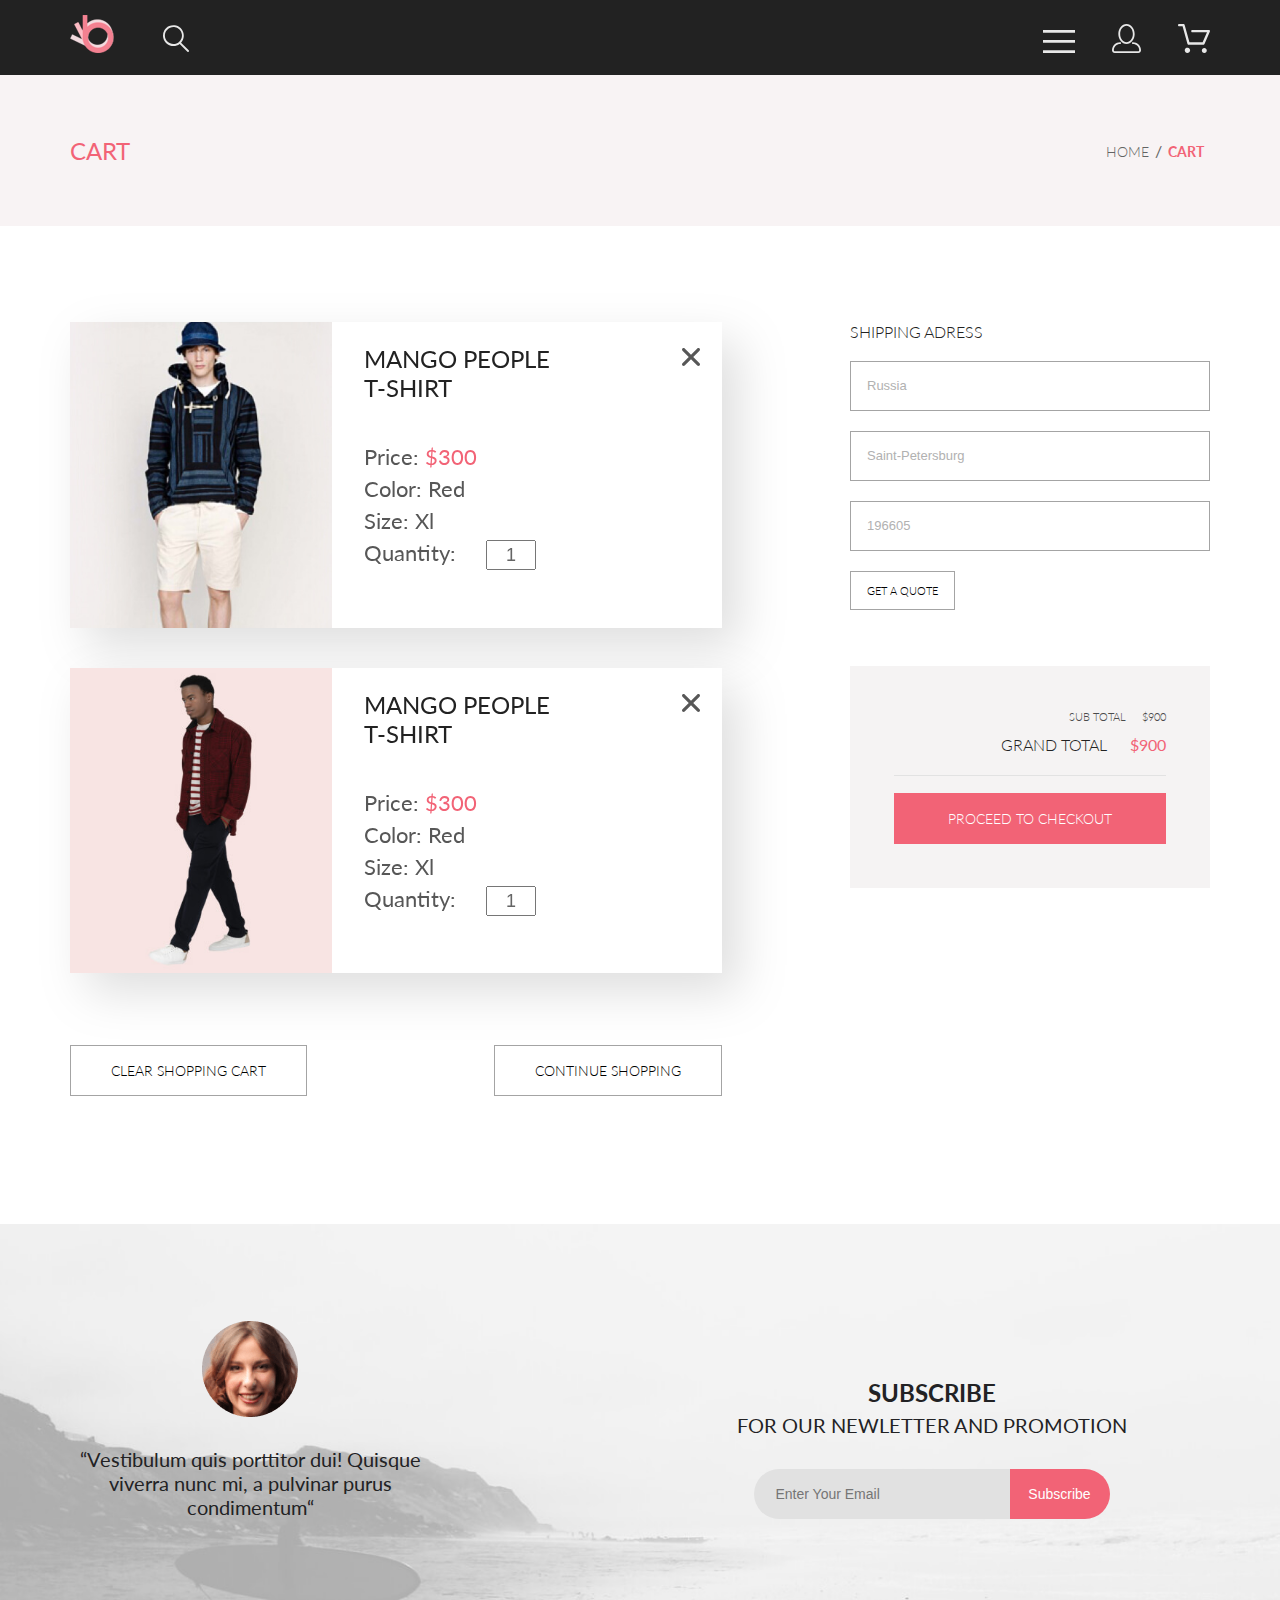
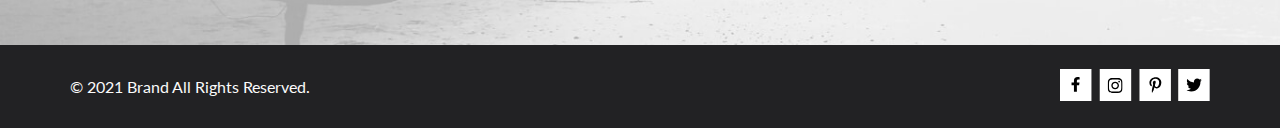
<file: cart.html>
<!DOCTYPE html>
<html lang="en">
<head>
    <meta charset="UTF-8">
    <meta http-equiv="X-UA-Compatible" content="IE=edge">
    <meta name="viewport" content="width=device-width, initial-scale=1.0">
    <title>ELLERY X M'O CAPSULE</title>
    <link rel="preconnect" href="https://fonts.gstatic.com">
    <link href="https://fonts.googleapis.com/css2?family=Lato:wght@300;400;900&display=swap" rel="stylesheet">
    <link rel="stylesheet" href="css/style.css">
</head>
<body>
    <header class="header center">
        <div class="header__left">
            <a href="index.html" class="logo"><img src="img/logo.png" alt="logo"></a>
            <svg width="27" height="28" viewBox="0 0 27 28" fill="none" xmlns="http://www.w3.org/2000/svg">
                <path d="M19.0596 17.6259C20.6713 15.8658 21.6282 13.6048 21.7698 11.2225C21.9113 8.84018 21.2288 6.48173 19.8369 4.54318C18.445 2.60463 16.4285 1.20404 14.126 0.576619C11.8234 -0.0508009 9.3751 0.13316 7.19217 1.09761C5.00923 2.06205 3.22463 3.74825 2.13804 5.87302C1.05145 7.9978 0.729054 10.4318 1.225 12.7661C1.72094 15.1005 3.00501 17.1932 4.86158 18.6927C6.71814 20.1922 9.03413 21.0072 11.4206 21.0009C13.673 21.004 15.8645 20.27 17.6606 18.9109L25.4086 26.7179C25.4941 26.807 25.5965 26.8781 25.7099 26.927C25.8232 26.9759 25.9452 27.0017 26.0686 27.0029C26.1923 27.0033 26.3148 26.9782 26.4283 26.9292C26.5419 26.8801 26.6441 26.8082 26.7286 26.7179C26.9025 26.537 26.9997 26.2958 26.9997 26.0449C26.9997 25.794 26.9025 25.5528 26.7286 25.3719L19.0596 17.6259ZM2.88662 10.5009C2.89946 8.81563 3.41094 7.17187 4.35659 5.77685C5.30224 4.38183 6.63972 3.29801 8.20044 2.662C9.76115 2.02599 11.4752 1.86627 13.1266 2.20298C14.7779 2.53969 16.2926 3.35775 17.4797 4.55404C18.6668 5.75033 19.4732 7.27129 19.7972 8.92519C20.1212 10.5791 19.9483 12.2919 19.3002 13.8476C18.6522 15.4034 17.5581 16.7325 16.1559 17.6674C14.7536 18.6023 13.1059 19.1011 11.4206 19.1009C9.14916 19.0901 6.97482 18.1784 5.37484 16.566C3.77486 14.9537 2.87998 12.7724 2.88662 10.5009Z" fill="#E8E8E8"/>
            </svg>
        </div>
        <div class="header__right">
            <svg  onclick="showMenu('menu')" width="32" height="23" viewBox="0 0 32 23" fill="none" xmlns="http://www.w3.org/2000/svg">
                <path d="M0 23V20.31H32V23H0ZM0 12.76V10.07H32V12.76H0ZM0 2.69V0H32V2.69H0Z" fill="#E8E8E8"/>
            </svg>
            <a href="registration.html">
                <svg width="29" height="29" viewBox="0 0 29 29" fill="none" xmlns="http://www.w3.org/2000/svg">
                    <path d="M14.5 19.937C19 19.937 22.656 15.464 22.656 9.968C22.656 4.472 19 0 14.5 0C13.3631 0.0217413 12.2463 0.303398 11.2351 0.823397C10.2239 1.34339 9.34507 2.08794 8.66602 3C7.12663 4.99573 6.30819 7.45381 6.34399 9.974C6.34399 15.465 10 19.937 14.5 19.937ZM14.5 1.813C18 1.813 20.844 5.472 20.844 9.969C20.844 14.466 17.998 18.125 14.5 18.125C11.002 18.125 8.15603 14.465 8.15503 9.969C8.15403 5.473 11 1.813 14.5 1.813ZM20.844 18.125C20.6036 18.125 20.373 18.2205 20.203 18.3905C20.033 18.5605 19.9375 18.7911 19.9375 19.0315C19.9375 19.2719 20.033 19.5025 20.203 19.6725C20.373 19.8425 20.6036 19.938 20.844 19.938C22.526 19.9399 24.1386 20.6088 25.3279 21.7982C26.5172 22.9875 27.1861 24.6 27.188 26.282C27.1875 26.5221 27.0918 26.7523 26.922 26.9221C26.7522 27.0918 26.5221 27.1875 26.282 27.188H2.71997C2.47985 27.1875 2.24975 27.0918 2.07996 26.9221C1.91016 26.7523 1.81449 26.5221 1.81396 26.282C1.81608 24.6001 2.48517 22.9877 3.67444 21.7985C4.86371 20.6092 6.47608 19.9401 8.15796 19.938C8.39824 19.938 8.62868 19.8425 8.79858 19.6726C8.96849 19.5027 9.06396 19.2723 9.06396 19.032C9.06396 18.7917 8.96849 18.5613 8.79858 18.3914C8.62868 18.2215 8.39824 18.126 8.15796 18.126C5.99541 18.1279 3.92201 18.9875 2.39258 20.5164C0.863144 22.0453 0.00264777 24.1185 0 26.281C0.000794067 27.0019 0.287502 27.693 0.797241 28.2027C1.30698 28.7125 1.99811 28.9992 2.71899 29H26.282C27.0027 28.9989 27.6936 28.7121 28.2031 28.2024C28.7126 27.6927 28.9992 27.0017 29 26.281C28.9974 24.1187 28.1372 22.0457 26.6083 20.5168C25.0793 18.9878 23.0063 18.1276 20.844 18.125Z" fill="#E8E8E8"/>
                </svg>
            </a>
            <a href="cart.html">
                <svg width="32" height="29" viewBox="0 0 32 29" fill="none" xmlns="http://www.w3.org/2000/svg">
                    <path d="M26.2009 29C25.5532 28.9738 24.9415 28.6948 24.4972 28.2227C24.0529 27.7506 23.8114 27.1232 23.8245 26.475C23.8376 25.8269 24.1043 25.2097 24.5673 24.7559C25.0303 24.3022 25.6527 24.048 26.301 24.048C26.9493 24.048 27.5717 24.3022 28.0347 24.7559C28.4977 25.2097 28.7644 25.8269 28.7775 26.475C28.7906 27.1232 28.549 27.7506 28.1047 28.2227C27.6604 28.6948 27.0488 28.9738 26.401 29H26.2009ZM6.75293 26.32C6.75293 25.79 6.91011 25.2718 7.20459 24.8311C7.49907 24.3904 7.91764 24.0469 8.40735 23.844C8.89705 23.6412 9.43594 23.5881 9.95581 23.6915C10.4757 23.7949 10.9532 24.0502 11.328 24.425C11.7028 24.7998 11.9581 25.2773 12.0615 25.7972C12.1649 26.317 12.1118 26.8559 11.9089 27.3456C11.7061 27.8353 11.3626 28.2539 10.9219 28.5483C10.4812 28.8428 9.96304 29 9.43298 29C9.08087 29.0003 8.73212 28.9311 8.40674 28.7966C8.08136 28.662 7.78569 28.4646 7.53662 28.2158C7.28755 27.9669 7.09001 27.6713 6.9552 27.3461C6.82039 27.0208 6.75098 26.6721 6.75098 26.32H6.75293ZM10.553 20.686C10.2935 20.6868 10.0409 20.6024 9.83411 20.4457C9.62727 20.2891 9.47758 20.0689 9.40796 19.819L4.57495 2.36401H1.18201C0.868521 2.36401 0.567859 2.23947 0.346191 2.01781C0.124523 1.79614 0 1.49549 0 1.18201C0 0.868519 0.124523 0.567873 0.346191 0.346205C0.567859 0.124537 0.868521 5.81268e-06 1.18201 5.81268e-06H5.46301C5.7225 -0.00080736 5.97504 0.0837201 6.18176 0.240568C6.38848 0.397416 6.53784 0.617884 6.60693 0.868006L11.4399 18.323H24.6179L29.001 8.27501H14.401C14.2428 8.27961 14.0854 8.25242 13.9379 8.19507C13.7904 8.13771 13.6559 8.05134 13.5424 7.94108C13.4288 7.83082 13.3386 7.69891 13.277 7.55315C13.2154 7.40739 13.1836 7.25075 13.1836 7.0925C13.1836 6.93426 13.2154 6.77762 13.277 6.63186C13.3386 6.4861 13.4288 6.35419 13.5424 6.24393C13.6559 6.13367 13.7904 6.0473 13.9379 5.98994C14.0854 5.93259 14.2428 5.90541 14.401 5.91001H30.814C31.0097 5.90996 31.2022 5.95866 31.3744 6.05172C31.5465 6.14478 31.6928 6.27926 31.7999 6.44301C31.9078 6.60729 31.9734 6.79569 31.9908 6.99145C32.0083 7.18721 31.9771 7.38424 31.9 7.565L26.495 19.977C26.4026 20.1876 26.251 20.3668 26.0585 20.4927C25.866 20.6186 25.641 20.6858 25.411 20.686H10.553Z" fill="#E8E8E8"/>
                </svg>
            </a>
        </div>
        <nav id="menu" class="navigation hidden">
            <div class="navigation__close-button" onclick="showMenu('menu')">
                <svg width="13" height="13" viewBox="0 0 13 13" fill="none" xmlns="http://www.w3.org/2000/svg">
                    <path d="M7.4158 6.00409L11.7158 1.71409C11.9041 1.52579 12.0099 1.27039 12.0099 1.00409C12.0099 0.73779 11.9041 0.482395 11.7158 0.294092C11.5275 0.105788 11.2721 0 11.0058 0C10.7395 0 10.4841 0.105788 10.2958 0.294092L6.0058 4.59409L1.7158 0.294092C1.52749 0.105788 1.2721 -1.9841e-09 1.0058 0C0.739497 1.9841e-09 0.484102 0.105788 0.295798 0.294092C0.107495 0.482395 0.0017066 0.73779 0.0017066 1.00409C0.0017066 1.27039 0.107495 1.52579 0.295798 1.71409L4.5958 6.00409L0.295798 10.2941C0.20207 10.3871 0.127676 10.4977 0.0769072 10.6195C0.0261385 10.7414 0 10.8721 0 11.0041C0 11.1361 0.0261385 11.2668 0.0769072 11.3887C0.127676 11.5105 0.20207 11.6211 0.295798 11.7141C0.388761 11.8078 0.499362 11.8822 0.621222 11.933C0.743081 11.9838 0.873786 12.0099 1.0058 12.0099C1.13781 12.0099 1.26852 11.9838 1.39038 11.933C1.51223 11.8822 1.62284 11.8078 1.7158 11.7141L6.0058 7.41409L10.2958 11.7141C10.3888 11.8078 10.4994 11.8822 10.6212 11.933C10.7431 11.9838 10.8738 12.0099 11.0058 12.0099C11.1378 12.0099 11.2685 11.9838 11.3904 11.933C11.5122 11.8822 11.6228 11.8078 11.7158 11.7141C11.8095 11.6211 11.8839 11.5105 11.9347 11.3887C11.9855 11.2668 12.0116 11.1361 12.0116 11.0041C12.0116 10.8721 11.9855 10.7414 11.9347 10.6195C11.8839 10.4977 11.8095 10.3871 11.7158 10.2941L7.4158 6.00409Z" fill="#6F6E6E"/>
                </svg>                    
            </div>
            <h3 class="navigation__heading">MENU</h3>
            <ul class="navigation__list_first-level">
                <li class="navigation__element_first-level mobile-only">
                    <a href="registration.html" class="navigation__link_first-level">REGISTRATION</a>
                </li>
                <li class="navigation__element_first-level mobile-only">
                    <a href="cart.html" class="navigation__link_first-level">CART</a>
                </li>
                <li class="navigation__element_first-level">
                    <a href="catalog.html" class="navigation__link_first-level">MAN</a>
                </li>
                <li>
                    <ul class="navigation__list_second-level">
                        <li class="navigation__element_second-level"><a href="catalog.html" class="navigation__link_second-level">Accessories</a></li>
                        <li class="navigation__element_second-level"><a href="catalog.html" class="navigation__link_second-level">Jackets & Coats</a></li>
                        <li class="navigation__element_second-level"><a href="catalog.html" class="navigation__link_second-level">Polos</a></li>
                        <li class="navigation__element_second-level"><a href="catalog.html" class="navigation__link_second-level">T-Shirts</a></li>
                    </ul>
                </li>
                <li class="navigation__element_first-level">
                    <a href="catalog.html" class="navigation__link_first-level">WOMAN</a>
                </li>
                <li>
                    <ul class="navigation__list_second-level">
                        <li class="navigation__element_second-level"><a href="catalog.html" class="navigation__link_second-level">Accessories</a></li>
                        <li class="navigation__element_second-level"><a href="catalog.html" class="navigation__link_second-level">Jackets & Coats</a></li>
                        <li class="navigation__element_second-level"><a href="catalog.html" class="navigation__link_second-level">Polos</a></li>
                        <li class="navigation__element_second-level"><a href="catalog.html" class="navigation__link_second-level">T-Shirts</a></li>
                        <li class="navigation__element_second-level"><a href="catalog.html" class="navigation__link_second-level">Shirts</a></li>
                    </ul>
                </li>
                <li class="navigation__element_first-level">
                    <a href="catalog.html" class="navigation__link_first-level">KIDS</a>
                </li>
                <li>
                    <ul class="navigation__list_second-level">
                        <li class="navigation__element_second-level"><a href="catalog.html" class="navigation__link_second-level">Accessories</a></li>
                        <li class="navigation__element_second-level"><a href="catalog.html" class="navigation__link_second-level">Jackets & Coats</a></li>
                        <li class="navigation__element_second-level"><a href="catalog.html" class="navigation__link_second-level">Polos</a></li>
                        <li class="navigation__element_second-level"><a href="catalog.html" class="navigation__link_second-level">T-Shirts</a></li>
                        <li class="navigation__element_second-level"><a href="catalog.html" class="navigation__link_second-level">Shirts</a></li>
                        <li class="navigation__element_second-level"><a href="catalog.html" class="navigation__link_second-level">Bags</a></li>
                    </ul>
                </li>
            </ul>
        </nav>
    </header>
    <section class="breadcrumbs center">
        <div class="breadcrumbs__paragraph">CART</div>
        <ul class="breadcrumbs__nav">
            <li class="breadcrumbs__element"><a href="index.html" class="breadcrumbs__link">HOME</a></li>
            <li class="breadcrumbs__element"><a href="catalog.html" class="breadcrumbs__link">CART</a></li>
        </ul>
    </section>
    <section class="cart">
        <div class="cart__products">
            <div class="cart__product">
                <a class="cart__link" href="product.html">
                    <img src="img/products/product_3.jpg" alt="preview" class="cart__img">
                </a>
                <div class="cart__info">
                    <h2 class="cart__name"><a class="cart__link" href="product.html">MANGO  PEOPLE  T&#8209;SHIRT</a></h2>
                    <p class="cart__parameter">Price: <span class="pink">$300</span></p>
                    <p class="cart__parameter">Color: <span>Red</span></p>
                    <p class="cart__parameter">Size: <span>Xl</span></p>
                    <p class="cart__parameter">Quantity: <span><input class="cart__quantity" type="number" min="1" max="3" value="1" name="Quantity" id="Quantity"></span></p>
                </div>
                <svg class="cart__delete" width="18" height="18" viewBox="0 0 18 18" fill="none" xmlns="http://www.w3.org/2000/svg">
                    <path d="M11.2453 9L17.5302 2.71516C17.8285 2.41741 17.9962 2.01336 17.9966 1.59191C17.997 1.17045 17.8299 0.76611 17.5322 0.467833C17.2344 0.169555 16.8304 0.00177586 16.4089 0.00140366C15.9875 0.00103146 15.5831 0.168097 15.2848 0.465848L9 6.75069L2.71516 0.465848C2.41688 0.167571 2.01233 0 1.5905 0C1.16868 0 0.764125 0.167571 0.465848 0.465848C0.167571 0.764125 0 1.16868 0 1.5905C0 2.01233 0.167571 2.41688 0.465848 2.71516L6.75069 9L0.465848 15.2848C0.167571 15.5831 0 15.9877 0 16.4095C0 16.8313 0.167571 17.2359 0.465848 17.5342C0.764125 17.8324 1.16868 18 1.5905 18C2.01233 18 2.41688 17.8324 2.71516 17.5342L9 11.2493L15.2848 17.5342C15.5831 17.8324 15.9877 18 16.4095 18C16.8313 18 17.2359 17.8324 17.5342 17.5342C17.8324 17.2359 18 16.8313 18 16.4095C18 15.9877 17.8324 15.5831 17.5342 15.2848L11.2453 9Z" fill="#575757"/>
                </svg>                    
            </div>
            <div class="cart__product">
                <a class="cart__link" href="product.html">
                    <img src="img/products/product_8.jpg" alt="preview" class="cart__img">
                </a>
                <div class="cart__info">
                    <h2 class="cart__name"><a class="cart__link" href="product.html">MANGO  PEOPLE  T&#8209;SHIRT</a></h2>
                    <p class="cart__parameter">Price: <span class="pink">$300</span></p>
                    <p class="cart__parameter">Color: <span>Red</span></p>
                    <p class="cart__parameter">Size: <span>Xl</span></p>
                    <p class="cart__parameter">Quantity: <span><input class="cart__quantity" type="number" min="1" max="3" value="1" name="Quantity" id="Quantity"></span></p>
                </div>
                <svg class="cart__delete" width="18" height="18" viewBox="0 0 18 18" fill="none" xmlns="http://www.w3.org/2000/svg">
                    <path d="M11.2453 9L17.5302 2.71516C17.8285 2.41741 17.9962 2.01336 17.9966 1.59191C17.997 1.17045 17.8299 0.76611 17.5322 0.467833C17.2344 0.169555 16.8304 0.00177586 16.4089 0.00140366C15.9875 0.00103146 15.5831 0.168097 15.2848 0.465848L9 6.75069L2.71516 0.465848C2.41688 0.167571 2.01233 0 1.5905 0C1.16868 0 0.764125 0.167571 0.465848 0.465848C0.167571 0.764125 0 1.16868 0 1.5905C0 2.01233 0.167571 2.41688 0.465848 2.71516L6.75069 9L0.465848 15.2848C0.167571 15.5831 0 15.9877 0 16.4095C0 16.8313 0.167571 17.2359 0.465848 17.5342C0.764125 17.8324 1.16868 18 1.5905 18C2.01233 18 2.41688 17.8324 2.71516 17.5342L9 11.2493L15.2848 17.5342C15.5831 17.8324 15.9877 18 16.4095 18C16.8313 18 17.2359 17.8324 17.5342 17.5342C17.8324 17.2359 18 16.8313 18 16.4095C18 15.9877 17.8324 15.5831 17.5342 15.2848L11.2453 9Z" fill="#575757"/>
                </svg>                    
            </div>
            <div class="cart__buttons">
                <a href="#" class="cart__button">CLEAR SHOPPING CART</a>
                <a href="#" class="cart__button">CONTINUE SHOPPING</a>
            </div>
        </div>
        <form action="#" class="form form_cart">
            <div class="cart__input-box">
                <h3 class="form__heading">SHIPPING ADRESS</h3>
                <input type="text" name="Country" id="Country" placeholder="Russia" class="form__input">
                <input type="text" name="State" id="State" placeholder="Saint-Petersburg" class="form__input">
                <input type="text" name="Postcode" id="Postcode" placeholder="196605" class="form__input">
                <a href="#" class="cart__button cart__button_small">GET A QUOTE</a>
            </div>
            <div class="cart__send-box">
                <p class="cart__sub-total">SUB TOTAL <span>$900</span></p>
                <p class="cart__grand-total">GRAND TOTAL <span class="pink">$900</span></p>
                <hr>
                <a href="#" class="cart__button cart__button_send">PROCEED TO CHECKOUT</a>
            </div>
        </form>
    </section>
    <section class="subscribe center">
        <div class="subscribe__info">
            <img src="img/review.png" alt="subscriber_photo" class="subscribe__photo">
            <p class="subscribe__review">“Vestibulum quis porttitor dui! Quisque viverra nunc mi, a pulvinar purus condimentum“</p>
        </div>
        <form action="" class="subscribe__form">
            <h2 class="subscribe__heading">SUBSCRIBE </h2>
            <p class="subscribe__text">FOR OUR NEWLETTER AND PROMOTION</p>
            <div class="subscribe__form-element">
                <input type="email" class="subscribe__input" placeholder="Enter Your Email">
                <input type="submit" class="subscribe__button" value="Subscribe">
            </div>
        </form>
    </section>
    <footer class="footer center">
        <span class="copyright">&copy; 2021  Brand  All Rights Reserved.</span>
        <div class="social-icons">
            <a href="#" class="social-icons__link">
                <svg width="32" height="32" viewBox="0 0 32 32" fill="none" xmlns="http://www.w3.org/2000/svg">
                    <path d="M31.4506 0H0V32H31.4506V0Z" fill="white"/>
                    <path d="M19.0884 16.28L19.5069 13.616H16.8902V11.8873C16.8902 11.1585 17.2557 10.4481 18.4277 10.4481H19.6172V8.17997C19.6172 8.17997 18.5377 8 17.5056 8C15.3507 8 13.9422 9.27593 13.9422 11.5857V13.616H11.5469V16.28H13.9422V22.72H16.8902V16.28H19.0884Z" fill="black"/>
                </svg>                    
            </a>
            <a href="#" class="social-icons__link">
                <svg width="33" height="32" viewBox="0 0 33 32" fill="none" xmlns="http://www.w3.org/2000/svg">
                    <path d="M32.1889 0H0.738281V32H32.1889V0Z" fill="white"/>
                    <g clip-path="url(#clip0)">
                    <path d="M16.139 12.6816C14.0238 12.6816 12.3177 14.3849 12.3177 16.4966C12.3177 18.6083 14.0238 20.3117 16.139 20.3117C18.2541 20.3117 19.9602 18.6083 19.9602 16.4966C19.9602 14.3849 18.2541 12.6816 16.139 12.6816ZM16.139 18.9769C14.7721 18.9769 13.6547 17.8646 13.6547 16.4966C13.6547 15.1287 14.7688 14.0164 16.139 14.0164C17.5092 14.0164 18.6233 15.1287 18.6233 16.4966C18.6233 17.8646 17.5058 18.9769 16.139 18.9769ZM21.0078 12.5255C21.0078 13.0203 20.6087 13.4154 20.1165 13.4154C19.621 13.4154 19.2252 13.0169 19.2252 12.5255C19.2252 12.0341 19.6243 11.6357 20.1165 11.6357C20.6087 11.6357 21.0078 12.0341 21.0078 12.5255ZM23.5386 13.4287C23.4821 12.2367 23.2094 11.1808 22.3347 10.3109C21.4634 9.44097 20.4058 9.1687 19.2119 9.10894C17.9814 9.03921 14.2932 9.03921 13.0627 9.10894C11.8721 9.16538 10.8145 9.43765 9.93987 10.3076C9.06522 11.1775 8.79584 12.2333 8.73597 13.4253C8.66613 14.6539 8.66613 18.3361 8.73597 19.5646C8.79251 20.7566 9.06522 21.8124 9.93987 22.6824C10.8145 23.5523 11.8688 23.8246 13.0627 23.8843C14.2932 23.9541 17.9814 23.9541 19.2119 23.8843C20.4058 23.8279 21.4634 23.5556 22.3347 22.6824C23.2061 21.8124 23.4788 20.7566 23.5386 19.5646C23.6085 18.3361 23.6085 14.6572 23.5386 13.4287ZM21.949 20.8828C21.6895 21.5335 21.1874 22.0349 20.5322 22.2972C19.5511 22.6857 17.2231 22.596 16.139 22.596C15.0548 22.596 12.7235 22.6824 11.7457 22.2972C11.0939 22.0382 10.5917 21.5369 10.329 20.8828C9.93987 19.9033 10.0297 17.5791 10.0297 16.4966C10.0297 15.4142 9.9432 13.0867 10.329 12.1105C10.5884 11.4597 11.0906 10.9583 11.7457 10.696C12.7268 10.3076 15.0548 10.3972 16.139 10.3972C17.2231 10.3972 19.5545 10.3109 20.5322 10.696C21.184 10.955 21.6862 11.4564 21.949 12.1105C22.3381 13.09 22.2483 15.4142 22.2483 16.4966C22.2483 17.5791 22.3381 19.9066 21.949 20.8828Z" fill="black"/>
                    </g>
                    <defs>
                    <clipPath id="clip0">
                    <rect width="14.8991" height="17" fill="white" transform="translate(8.68555 8)"/>
                    </clipPath>
                    </defs>
                </svg>
            </a>
            <a href="#" class="social-icons__link">
                <svg width="32" height="32" viewBox="0 0 32 32" fill="none" xmlns="http://www.w3.org/2000/svg">
                    <path d="M31.9252 0H0.474609V32H31.9252V0Z" fill="white"/>
                    <g clip-path="url(#clip0)">
                    <path d="M16.7403 8.20312C13.5556 8.20312 10.4082 10.3406 10.4082 13.8C10.4082 16 11.6374 17.25 12.3823 17.25C12.6896 17.25 12.8666 16.3875 12.8666 16.1438C12.8666 15.8531 12.1309 15.2344 12.1309 14.025C12.1309 11.5125 14.0305 9.73125 16.4889 9.73125C18.6027 9.73125 20.1671 10.9406 20.1671 13.1625C20.1671 14.8219 19.506 17.9344 17.3642 17.9344C16.5913 17.9344 15.9302 17.3719 15.9302 16.5656C15.9302 15.3844 16.7496 14.2406 16.7496 13.0219C16.7496 10.9531 13.835 11.3281 13.835 13.8281C13.835 14.3531 13.9002 14.9344 14.133 15.4125C13.7046 17.2688 12.8293 20.0344 12.8293 21.9469C12.8293 22.5375 12.9131 23.1188 12.969 23.7094C13.0745 23.8281 13.0218 23.8156 13.1832 23.7563C14.7476 21.6 14.6917 21.1781 15.3994 18.3562C15.7812 19.0875 16.7683 19.4812 17.5505 19.4812C20.8469 19.4812 22.3275 16.2469 22.3275 13.3313C22.3275 10.2281 19.6643 8.20312 16.7403 8.20312Z" fill="black"/>
                    </g>
                    <defs>
                    <clipPath id="clip0">
                    <rect width="11.9193" height="16" fill="white" transform="translate(10.4082 8)"/>
                    </clipPath>
                    </defs>
                </svg>
            </a>
            <a href="#" class="social-icons__link">
                <svg width="32" height="32" viewBox="0 0 32 32" fill="none" xmlns="http://www.w3.org/2000/svg">
                    <path d="M31.6635 0H0.212891V32H31.6635V0Z" fill="white"/>
                    <g clip-path="url(#clip0)">
                    <path d="M22.417 12.7405C22.427 12.8826 22.427 13.0248 22.427 13.1669C22.427 17.5019 19.1498 22.4969 13.1599 22.4969C11.3145 22.4969 9.60022 21.9588 8.1582 21.0248C8.4204 21.0552 8.67247 21.0654 8.94475 21.0654C10.4674 21.0654 11.8691 20.5476 12.9884 19.6644C11.5565 19.6339 10.3565 18.6898 9.94305 17.3903C10.1447 17.4207 10.3464 17.441 10.5582 17.441C10.8506 17.441 11.1431 17.4004 11.4153 17.3294C9.92291 17.0248 8.80355 15.705 8.80355 14.1111V14.0705C9.23715 14.3141 9.74139 14.4664 10.2758 14.4867C9.39849 13.8979 8.82373 12.8928 8.82373 11.7557C8.82373 11.1466 8.98504 10.5882 9.26741 10.1009C10.8708 12.0908 13.2809 13.3902 15.9833 13.5324C15.9329 13.2887 15.9027 13.035 15.9027 12.7811C15.9027 10.974 17.3548 9.50195 19.1598 9.50195C20.0976 9.50195 20.9446 9.89789 21.5396 10.5375C22.2757 10.3954 22.9816 10.1212 23.6068 9.74561C23.3648 10.507 22.8505 11.1466 22.1749 11.5527C22.8304 11.4817 23.4657 11.2989 24.0505 11.0451C23.6069 11.6948 23.0522 12.2735 22.417 12.7405Z" fill="black"/>
                    </g>
                    <defs>
                    <clipPath id="clip0">
                    <rect width="15.8924" height="16" fill="white" transform="translate(8.1582 8)"/>
                    </clipPath>
                    </defs>
                </svg>
            </a>                                                                
        </div>

        <script src="js/menu.js"></script>
    </footer>
</body>
</html>
</file>
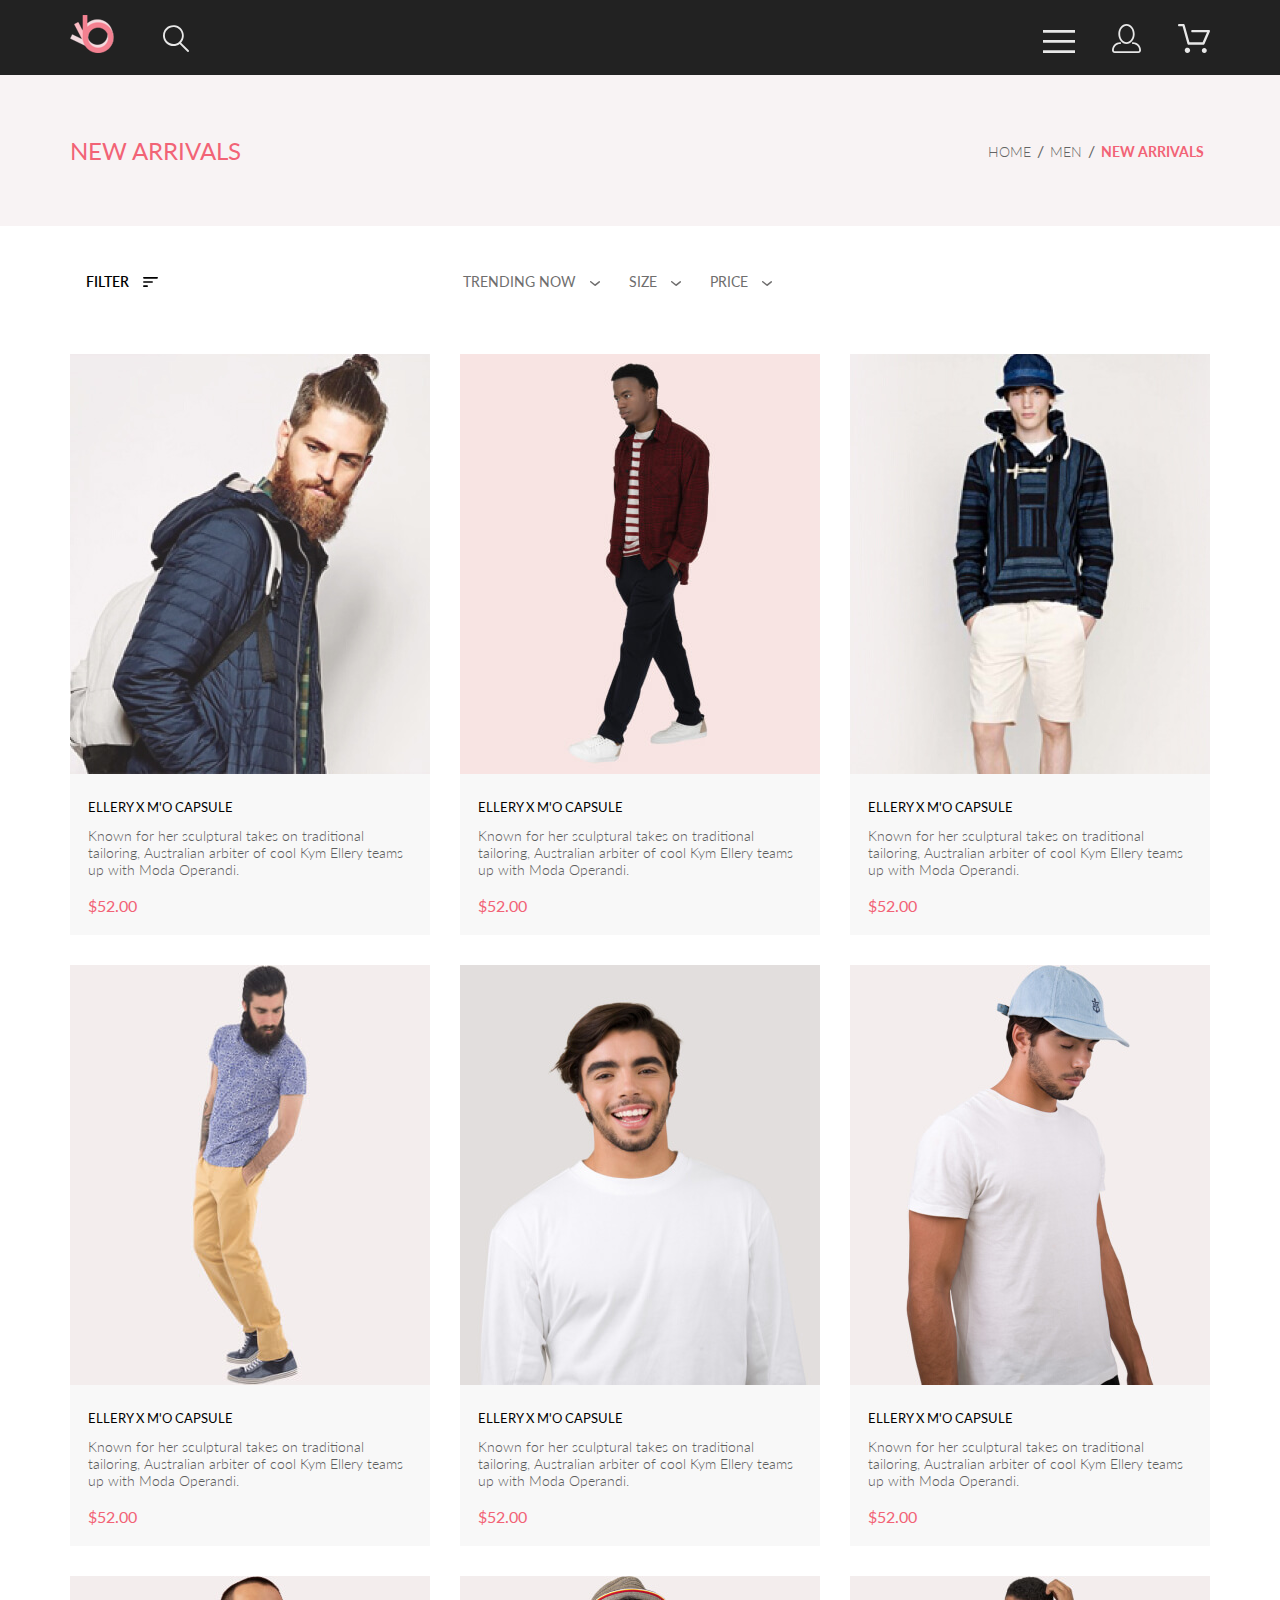
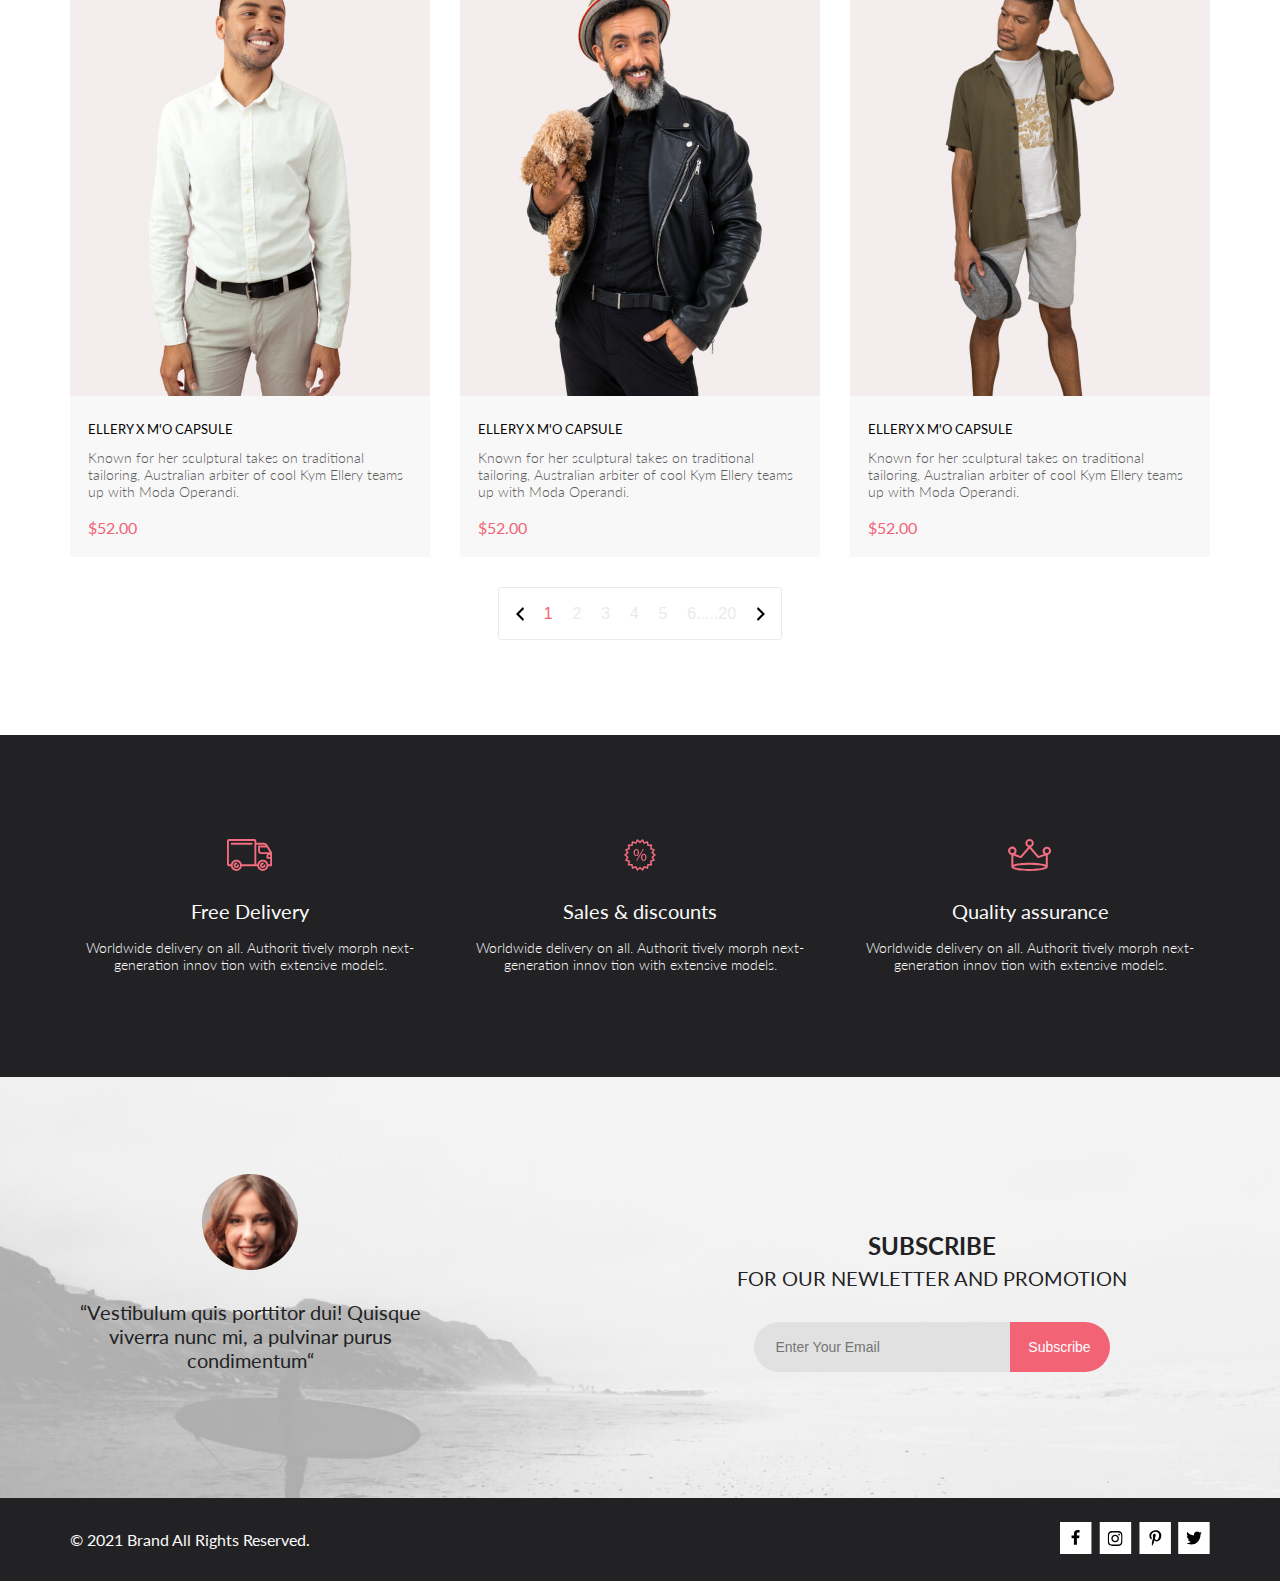
<file: catalog.html>
<!DOCTYPE html>
<html lang="en">
<head>
    <meta charset="UTF-8">
    <meta http-equiv="X-UA-Compatible" content="IE=edge">
    <meta name="viewport" content="width=device-width, initial-scale=1.0">
    <title>Catalog</title>
    <link rel="preconnect" href="https://fonts.gstatic.com">
    <link href="https://fonts.googleapis.com/css2?family=Lato:wght@300;400;900&display=swap" rel="stylesheet">
    <link rel="stylesheet" href="css/style.css">
</head>
<body>
    <header class="header center">
        <div class="header__left">
            <a href="index.html" class="logo"><img src="img/logo.png" alt="logo"></a>
            <svg width="27" height="28" viewBox="0 0 27 28" fill="none" xmlns="http://www.w3.org/2000/svg">
                <path d="M19.0596 17.6259C20.6713 15.8658 21.6282 13.6048 21.7698 11.2225C21.9113 8.84018 21.2288 6.48173 19.8369 4.54318C18.445 2.60463 16.4285 1.20404 14.126 0.576619C11.8234 -0.0508009 9.3751 0.13316 7.19217 1.09761C5.00923 2.06205 3.22463 3.74825 2.13804 5.87302C1.05145 7.9978 0.729054 10.4318 1.225 12.7661C1.72094 15.1005 3.00501 17.1932 4.86158 18.6927C6.71814 20.1922 9.03413 21.0072 11.4206 21.0009C13.673 21.004 15.8645 20.27 17.6606 18.9109L25.4086 26.7179C25.4941 26.807 25.5965 26.8781 25.7099 26.927C25.8232 26.9759 25.9452 27.0017 26.0686 27.0029C26.1923 27.0033 26.3148 26.9782 26.4283 26.9292C26.5419 26.8801 26.6441 26.8082 26.7286 26.7179C26.9025 26.537 26.9997 26.2958 26.9997 26.0449C26.9997 25.794 26.9025 25.5528 26.7286 25.3719L19.0596 17.6259ZM2.88662 10.5009C2.89946 8.81563 3.41094 7.17187 4.35659 5.77685C5.30224 4.38183 6.63972 3.29801 8.20044 2.662C9.76115 2.02599 11.4752 1.86627 13.1266 2.20298C14.7779 2.53969 16.2926 3.35775 17.4797 4.55404C18.6668 5.75033 19.4732 7.27129 19.7972 8.92519C20.1212 10.5791 19.9483 12.2919 19.3002 13.8476C18.6522 15.4034 17.5581 16.7325 16.1559 17.6674C14.7536 18.6023 13.1059 19.1011 11.4206 19.1009C9.14916 19.0901 6.97482 18.1784 5.37484 16.566C3.77486 14.9537 2.87998 12.7724 2.88662 10.5009Z" fill="#E8E8E8"/>
            </svg>
        </div>
        <div class="header__right">
            <svg  onclick="showMenu('menu')" width="32" height="23" viewBox="0 0 32 23" fill="none" xmlns="http://www.w3.org/2000/svg">
                <path d="M0 23V20.31H32V23H0ZM0 12.76V10.07H32V12.76H0ZM0 2.69V0H32V2.69H0Z" fill="#E8E8E8"/>
            </svg>
            <a href="registration.html">
                <svg width="29" height="29" viewBox="0 0 29 29" fill="none" xmlns="http://www.w3.org/2000/svg">
                    <path d="M14.5 19.937C19 19.937 22.656 15.464 22.656 9.968C22.656 4.472 19 0 14.5 0C13.3631 0.0217413 12.2463 0.303398 11.2351 0.823397C10.2239 1.34339 9.34507 2.08794 8.66602 3C7.12663 4.99573 6.30819 7.45381 6.34399 9.974C6.34399 15.465 10 19.937 14.5 19.937ZM14.5 1.813C18 1.813 20.844 5.472 20.844 9.969C20.844 14.466 17.998 18.125 14.5 18.125C11.002 18.125 8.15603 14.465 8.15503 9.969C8.15403 5.473 11 1.813 14.5 1.813ZM20.844 18.125C20.6036 18.125 20.373 18.2205 20.203 18.3905C20.033 18.5605 19.9375 18.7911 19.9375 19.0315C19.9375 19.2719 20.033 19.5025 20.203 19.6725C20.373 19.8425 20.6036 19.938 20.844 19.938C22.526 19.9399 24.1386 20.6088 25.3279 21.7982C26.5172 22.9875 27.1861 24.6 27.188 26.282C27.1875 26.5221 27.0918 26.7523 26.922 26.9221C26.7522 27.0918 26.5221 27.1875 26.282 27.188H2.71997C2.47985 27.1875 2.24975 27.0918 2.07996 26.9221C1.91016 26.7523 1.81449 26.5221 1.81396 26.282C1.81608 24.6001 2.48517 22.9877 3.67444 21.7985C4.86371 20.6092 6.47608 19.9401 8.15796 19.938C8.39824 19.938 8.62868 19.8425 8.79858 19.6726C8.96849 19.5027 9.06396 19.2723 9.06396 19.032C9.06396 18.7917 8.96849 18.5613 8.79858 18.3914C8.62868 18.2215 8.39824 18.126 8.15796 18.126C5.99541 18.1279 3.92201 18.9875 2.39258 20.5164C0.863144 22.0453 0.00264777 24.1185 0 26.281C0.000794067 27.0019 0.287502 27.693 0.797241 28.2027C1.30698 28.7125 1.99811 28.9992 2.71899 29H26.282C27.0027 28.9989 27.6936 28.7121 28.2031 28.2024C28.7126 27.6927 28.9992 27.0017 29 26.281C28.9974 24.1187 28.1372 22.0457 26.6083 20.5168C25.0793 18.9878 23.0063 18.1276 20.844 18.125Z" fill="#E8E8E8"/>
                </svg>
            </a>
            <a href="cart.html">
                <svg width="32" height="29" viewBox="0 0 32 29" fill="none" xmlns="http://www.w3.org/2000/svg">
                    <path d="M26.2009 29C25.5532 28.9738 24.9415 28.6948 24.4972 28.2227C24.0529 27.7506 23.8114 27.1232 23.8245 26.475C23.8376 25.8269 24.1043 25.2097 24.5673 24.7559C25.0303 24.3022 25.6527 24.048 26.301 24.048C26.9493 24.048 27.5717 24.3022 28.0347 24.7559C28.4977 25.2097 28.7644 25.8269 28.7775 26.475C28.7906 27.1232 28.549 27.7506 28.1047 28.2227C27.6604 28.6948 27.0488 28.9738 26.401 29H26.2009ZM6.75293 26.32C6.75293 25.79 6.91011 25.2718 7.20459 24.8311C7.49907 24.3904 7.91764 24.0469 8.40735 23.844C8.89705 23.6412 9.43594 23.5881 9.95581 23.6915C10.4757 23.7949 10.9532 24.0502 11.328 24.425C11.7028 24.7998 11.9581 25.2773 12.0615 25.7972C12.1649 26.317 12.1118 26.8559 11.9089 27.3456C11.7061 27.8353 11.3626 28.2539 10.9219 28.5483C10.4812 28.8428 9.96304 29 9.43298 29C9.08087 29.0003 8.73212 28.9311 8.40674 28.7966C8.08136 28.662 7.78569 28.4646 7.53662 28.2158C7.28755 27.9669 7.09001 27.6713 6.9552 27.3461C6.82039 27.0208 6.75098 26.6721 6.75098 26.32H6.75293ZM10.553 20.686C10.2935 20.6868 10.0409 20.6024 9.83411 20.4457C9.62727 20.2891 9.47758 20.0689 9.40796 19.819L4.57495 2.36401H1.18201C0.868521 2.36401 0.567859 2.23947 0.346191 2.01781C0.124523 1.79614 0 1.49549 0 1.18201C0 0.868519 0.124523 0.567873 0.346191 0.346205C0.567859 0.124537 0.868521 5.81268e-06 1.18201 5.81268e-06H5.46301C5.7225 -0.00080736 5.97504 0.0837201 6.18176 0.240568C6.38848 0.397416 6.53784 0.617884 6.60693 0.868006L11.4399 18.323H24.6179L29.001 8.27501H14.401C14.2428 8.27961 14.0854 8.25242 13.9379 8.19507C13.7904 8.13771 13.6559 8.05134 13.5424 7.94108C13.4288 7.83082 13.3386 7.69891 13.277 7.55315C13.2154 7.40739 13.1836 7.25075 13.1836 7.0925C13.1836 6.93426 13.2154 6.77762 13.277 6.63186C13.3386 6.4861 13.4288 6.35419 13.5424 6.24393C13.6559 6.13367 13.7904 6.0473 13.9379 5.98994C14.0854 5.93259 14.2428 5.90541 14.401 5.91001H30.814C31.0097 5.90996 31.2022 5.95866 31.3744 6.05172C31.5465 6.14478 31.6928 6.27926 31.7999 6.44301C31.9078 6.60729 31.9734 6.79569 31.9908 6.99145C32.0083 7.18721 31.9771 7.38424 31.9 7.565L26.495 19.977C26.4026 20.1876 26.251 20.3668 26.0585 20.4927C25.866 20.6186 25.641 20.6858 25.411 20.686H10.553Z" fill="#E8E8E8"/>
                </svg>
            </a>
        </div>
        <nav id="menu" class="navigation hidden">
            <div class="navigation__close-button" onclick="showMenu('menu')">
                <svg width="13" height="13" viewBox="0 0 13 13" fill="none" xmlns="http://www.w3.org/2000/svg">
                    <path d="M7.4158 6.00409L11.7158 1.71409C11.9041 1.52579 12.0099 1.27039 12.0099 1.00409C12.0099 0.73779 11.9041 0.482395 11.7158 0.294092C11.5275 0.105788 11.2721 0 11.0058 0C10.7395 0 10.4841 0.105788 10.2958 0.294092L6.0058 4.59409L1.7158 0.294092C1.52749 0.105788 1.2721 -1.9841e-09 1.0058 0C0.739497 1.9841e-09 0.484102 0.105788 0.295798 0.294092C0.107495 0.482395 0.0017066 0.73779 0.0017066 1.00409C0.0017066 1.27039 0.107495 1.52579 0.295798 1.71409L4.5958 6.00409L0.295798 10.2941C0.20207 10.3871 0.127676 10.4977 0.0769072 10.6195C0.0261385 10.7414 0 10.8721 0 11.0041C0 11.1361 0.0261385 11.2668 0.0769072 11.3887C0.127676 11.5105 0.20207 11.6211 0.295798 11.7141C0.388761 11.8078 0.499362 11.8822 0.621222 11.933C0.743081 11.9838 0.873786 12.0099 1.0058 12.0099C1.13781 12.0099 1.26852 11.9838 1.39038 11.933C1.51223 11.8822 1.62284 11.8078 1.7158 11.7141L6.0058 7.41409L10.2958 11.7141C10.3888 11.8078 10.4994 11.8822 10.6212 11.933C10.7431 11.9838 10.8738 12.0099 11.0058 12.0099C11.1378 12.0099 11.2685 11.9838 11.3904 11.933C11.5122 11.8822 11.6228 11.8078 11.7158 11.7141C11.8095 11.6211 11.8839 11.5105 11.9347 11.3887C11.9855 11.2668 12.0116 11.1361 12.0116 11.0041C12.0116 10.8721 11.9855 10.7414 11.9347 10.6195C11.8839 10.4977 11.8095 10.3871 11.7158 10.2941L7.4158 6.00409Z" fill="#6F6E6E"/>
                </svg>                    
            </div>
            <h3 class="navigation__heading">MENU</h3>
            <ul class="navigation__list_first-level">
                <li class="navigation__element_first-level mobile-only">
                    <a href="registration.html" class="navigation__link_first-level">REGISTRATION</a>
                </li>
                <li class="navigation__element_first-level mobile-only">
                    <a href="cart.html" class="navigation__link_first-level">CART</a>
                </li>
                <li class="navigation__element_first-level">
                    <a href="catalog.html" class="navigation__link_first-level">MAN</a>
                </li>
                <li>
                    <ul class="navigation__list_second-level">
                        <li class="navigation__element_second-level"><a href="catalog.html" class="navigation__link_second-level">Accessories</a></li>
                        <li class="navigation__element_second-level"><a href="catalog.html" class="navigation__link_second-level">Jackets & Coats</a></li>
                        <li class="navigation__element_second-level"><a href="catalog.html" class="navigation__link_second-level">Polos</a></li>
                        <li class="navigation__element_second-level"><a href="catalog.html" class="navigation__link_second-level">T-Shirts</a></li>
                    </ul>
                </li>
                <li class="navigation__element_first-level">
                    <a href="catalog.html" class="navigation__link_first-level">WOMAN</a>
                </li>
                <li>
                    <ul class="navigation__list_second-level">
                        <li class="navigation__element_second-level"><a href="catalog.html" class="navigation__link_second-level">Accessories</a></li>
                        <li class="navigation__element_second-level"><a href="catalog.html" class="navigation__link_second-level">Jackets & Coats</a></li>
                        <li class="navigation__element_second-level"><a href="catalog.html" class="navigation__link_second-level">Polos</a></li>
                        <li class="navigation__element_second-level"><a href="catalog.html" class="navigation__link_second-level">T-Shirts</a></li>
                        <li class="navigation__element_second-level"><a href="catalog.html" class="navigation__link_second-level">Shirts</a></li>
                    </ul>
                </li>
                <li class="navigation__element_first-level">
                    <a href="catalog.html" class="navigation__link_first-level">KIDS</a>
                </li>
                <li>
                    <ul class="navigation__list_second-level">
                        <li class="navigation__element_second-level"><a href="catalog.html" class="navigation__link_second-level">Accessories</a></li>
                        <li class="navigation__element_second-level"><a href="catalog.html" class="navigation__link_second-level">Jackets & Coats</a></li>
                        <li class="navigation__element_second-level"><a href="catalog.html" class="navigation__link_second-level">Polos</a></li>
                        <li class="navigation__element_second-level"><a href="catalog.html" class="navigation__link_second-level">T-Shirts</a></li>
                        <li class="navigation__element_second-level"><a href="catalog.html" class="navigation__link_second-level">Shirts</a></li>
                        <li class="navigation__element_second-level"><a href="catalog.html" class="navigation__link_second-level">Bags</a></li>
                    </ul>
                </li>
            </ul>
        </nav>
    </header>
    <section class="breadcrumbs center">
        <div class="breadcrumbs__paragraph">NEW ARRIVALS</div>
        <ul class="breadcrumbs__nav">
            <li class="breadcrumbs__element"><a href="index.html" class="breadcrumbs__link">HOME</a></li>
            <li class="breadcrumbs__element"><a href="catalog.html" class="breadcrumbs__link">MEN</a></li>
            <li class="breadcrumbs__element"><a href="catalog.html" class="breadcrumbs__link">NEW ARRIVALS</a></li>
        </ul>
    </section>
    <section class="products center">
        <div class="filter-and-sort">
            <div class="filter">
                <div class="filter__button" onclick="showMenu('filter')">
                    <span>FILTER</span>
                    <svg class="filter__icon" width="15" height="10" viewBox="0 0 15 10" fill="none" xmlns="http://www.w3.org/2000/svg">
                        <path d="M0.833333 10H4.16667C4.625 10 5 9.625 5 9.16667C5 8.70833 4.625 8.33333 4.16667 8.33333H0.833333C0.375 8.33333 0 8.70833 0 9.16667C0 9.625 0.375 10 0.833333 10ZM0 0.833333C0 1.29167 0.375 1.66667 0.833333 1.66667H14.1667C14.625 1.66667 15 1.29167 15 0.833333C15 0.375 14.625 0 14.1667 0H0.833333C0.375 0 0 0.375 0 0.833333ZM0.833333 5.83333H9.16667C9.625 5.83333 10 5.45833 10 5C10 4.54167 9.625 4.16667 9.16667 4.16667H0.833333C0.375 4.16667 0 4.54167 0 5C0 5.45833 0.375 5.83333 0.833333 5.83333Z" fill="black"/>
                    </svg>
                </div>
                <div class="filter__menu hidden" id="filter">
                    <div class="filter__button pink" onclick="showMenu('filter')">
                        <span>FILTER</span>
                        <svg class="filter__icon" width="15" height="10" viewBox="0 0 15 10" fill="none" xmlns="http://www.w3.org/2000/svg">
                            <path d="M0.833333 10H4.16667C4.625 10 5 9.625 5 9.16667C5 8.70833 4.625 8.33333 4.16667 8.33333H0.833333C0.375 8.33333 0 8.70833 0 9.16667C0 9.625 0.375 10 0.833333 10ZM0 0.833333C0 1.29167 0.375 1.66667 0.833333 1.66667H14.1667C14.625 1.66667 15 1.29167 15 0.833333C15 0.375 14.625 0 14.1667 0H0.833333C0.375 0 0 0.375 0 0.833333ZM0.833333 5.83333H9.16667C9.625 5.83333 10 5.45833 10 5C10 4.54167 9.625 4.16667 9.16667 4.16667H0.833333C0.375 4.16667 0 4.54167 0 5C0 5.45833 0.375 5.83333 0.833333 5.83333Z" fill="black"/>
                        </svg>
                    </div>
                    <details class="filter__dropdown" open>
                        <summary><span>CATEGORY</span></summary>
                        <ul>
                            <li><a href="#">Accessories</a></li>
                            <li><a href="#">Bags</a></li>
                            <li><a href="#">Denim</a></li>
                            <li><a href="#">Hoodies & Sweatshirts</a></li>
                            <li><a href="#">Jackets & Coats</a></li>
                            <li><a href="#">Polos</a></li>
                            <li><a href="#">Shirts</a></li>
                            <li><a href="#">Shoes</a></li>
                            <li><a href="#">Sweaters & Knits</a></li>
                            <li><a href="#">T-Shirts</a></li>
                            <li><a href="#">Tanks</a></li>
                        </ul>
                    </details>
                    <details class="filter__dropdown">
                        <summary><span>BRAND</span></summary>
                        <ul>
                            <li><a href="#">Accessories</a></li>
                            <li><a href="#">Bags</a></li>
                            <li><a href="#">Denim</a></li>
                            <li><a href="#">Hoodies & Sweatshirts</a></li>
                            <li><a href="#">Jackets & Coats</a></li>
                            <li><a href="#">Polos</a></li>
                            <li><a href="#">Shirts</a></li>
                            <li><a href="#">Shoes</a></li>
                            <li><a href="#">Sweaters & Knits</a></li>
                            <li><a href="#">T-Shirts</a></li>
                            <li><a href="#">Tanks</a></li>
                        </ul>
                    </details>
                    <details class="filter__dropdown">
                        <summary><span>DESIGNER</span></summary>
                        <ul>
                            <li><a href="#">Accessories</a></li>
                            <li><a href="#">Bags</a></li>
                            <li><a href="#">Denim</a></li>
                            <li><a href="#">Hoodies & Sweatshirts</a></li>
                            <li><a href="#">Jackets & Coats</a></li>
                            <li><a href="#">Polos</a></li>
                            <li><a href="#">Shirts</a></li>
                            <li><a href="#">Shoes</a></li>
                            <li><a href="#">Sweaters & Knits</a></li>
                            <li><a href="#">T-Shirts</a></li>
                            <li><a href="#">Tanks</a></li>
                        </ul>
                    </details>
                </div>
            </div>
            <div class="sort">
                <div class="sort__value">
                    <div class="sort__button" onclick="showMenu('trending')">
                        <span>TRENDING NOW</span>
                        <svg width="11" height="6" viewBox="0 0 11 6" fill="none" xmlns="http://www.w3.org/2000/svg">
                            <path d="M5.00214 5.00214C4.83521 5.00247 4.67343 4.94433 4.54488 4.83782L0.258102 1.2655C0.112196 1.14422 0.0204417 0.969958 0.00302325 0.781035C-0.0143952 0.592112 0.0439493 0.404007 0.165221 0.258101C0.286493 0.112196 0.460759 0.0204417 0.649682 0.00302327C0.838605 -0.0143952 1.02671 0.043949 1.17262 0.165221L5.00214 3.36602L8.83167 0.279536C8.90475 0.220188 8.98884 0.175869 9.0791 0.149125C9.16937 0.122382 9.26403 0.113741 9.35764 0.1237C9.45126 0.133659 9.54198 0.162021 9.6246 0.207156C9.70722 0.252292 9.7801 0.313311 9.83906 0.386705C9.90449 0.460167 9.95405 0.546351 9.98462 0.639855C10.0152 0.733359 10.0261 0.83217 10.0167 0.930097C10.0073 1.02802 9.97784 1.12296 9.93005 1.20895C9.88227 1.29494 9.81723 1.37013 9.73904 1.42982L5.45225 4.88068C5.32002 4.97036 5.16154 5.01312 5.00214 5.00214Z" fill="#6F6E6E"/>
                    </svg> 
                    </div> 
                    <div class="sort__menu hidden" id="trending">
                        <div><input type="checkbox" name="size" id=""><span>Summer&nbsp;collection</span></div>
                        <div><input type="checkbox" name="size" id=""><span>Spring&nbsp;collection</span></div>
                        <div><input type="checkbox" name="size" id=""><span>Winter&nbsp;collection</span></div>
                        <div><input type="checkbox" name="size" id=""><span>Autumn&nbsp;collection</span></div>
                    </div>
                </div>
                <div class="sort__value">
                    <div class="sort__button" onclick="showMenu('size')">
                        <span>SIZE</span>
                        <svg width="11" height="6" viewBox="0 0 11 6" fill="none" xmlns="http://www.w3.org/2000/svg">
                            <path d="M5.00214 5.00214C4.83521 5.00247 4.67343 4.94433 4.54488 4.83782L0.258102 1.2655C0.112196 1.14422 0.0204417 0.969958 0.00302325 0.781035C-0.0143952 0.592112 0.0439493 0.404007 0.165221 0.258101C0.286493 0.112196 0.460759 0.0204417 0.649682 0.00302327C0.838605 -0.0143952 1.02671 0.043949 1.17262 0.165221L5.00214 3.36602L8.83167 0.279536C8.90475 0.220188 8.98884 0.175869 9.0791 0.149125C9.16937 0.122382 9.26403 0.113741 9.35764 0.1237C9.45126 0.133659 9.54198 0.162021 9.6246 0.207156C9.70722 0.252292 9.7801 0.313311 9.83906 0.386705C9.90449 0.460167 9.95405 0.546351 9.98462 0.639855C10.0152 0.733359 10.0261 0.83217 10.0167 0.930097C10.0073 1.02802 9.97784 1.12296 9.93005 1.20895C9.88227 1.29494 9.81723 1.37013 9.73904 1.42982L5.45225 4.88068C5.32002 4.97036 5.16154 5.01312 5.00214 5.00214Z" fill="#6F6E6E"/>
                        </svg>
                    </div> 
                    <div class="sort__menu hidden" id="size">
                        <div><input type="checkbox" name="size" id=""><span>XS</span></div>
                        <div><input type="checkbox" name="size" id=""><span>S</span></div>
                        <div><input type="checkbox" name="size" id=""><span>M</span></div>
                        <div><input type="checkbox" name="size" id=""><span>L</span></div>
                    </div>
                </div>
                <div class="sort__value">
                    <div class="sort__button" onclick="showMenu('price')">
                        <span>PRICE</span>
                        <svg width="11" height="6" viewBox="0 0 11 6" fill="none" xmlns="http://www.w3.org/2000/svg">
                            <path d="M5.00214 5.00214C4.83521 5.00247 4.67343 4.94433 4.54488 4.83782L0.258102 1.2655C0.112196 1.14422 0.0204417 0.969958 0.00302325 0.781035C-0.0143952 0.592112 0.0439493 0.404007 0.165221 0.258101C0.286493 0.112196 0.460759 0.0204417 0.649682 0.00302327C0.838605 -0.0143952 1.02671 0.043949 1.17262 0.165221L5.00214 3.36602L8.83167 0.279536C8.90475 0.220188 8.98884 0.175869 9.0791 0.149125C9.16937 0.122382 9.26403 0.113741 9.35764 0.1237C9.45126 0.133659 9.54198 0.162021 9.6246 0.207156C9.70722 0.252292 9.7801 0.313311 9.83906 0.386705C9.90449 0.460167 9.95405 0.546351 9.98462 0.639855C10.0152 0.733359 10.0261 0.83217 10.0167 0.930097C10.0073 1.02802 9.97784 1.12296 9.93005 1.20895C9.88227 1.29494 9.81723 1.37013 9.73904 1.42982L5.45225 4.88068C5.32002 4.97036 5.16154 5.01312 5.00214 5.00214Z" fill="#6F6E6E"/>
                        </svg> 
                    </div>
                    <div class="sort__menu hidden" id="price">
                        <div><input type="checkbox" name="size" id=""><span>$1000</span></div>
                        <div><input type="checkbox" name="size" id=""><span>$2000</span></div>
                        <div><input type="checkbox" name="size" id=""><span>$3000</span></div>
                        <div><input type="checkbox" name="size" id=""><span>$4000</span></div>
                    </div>
                </div>
            </div>
        </div>
        <div class="products__box">
            <div class="product__card">
                <a href="product.html"><img src="img/products/product_1.jpg" alt="product_img" class="product__img"></a>
                <div class="product__info">
                    <a class="product__name" href="#">ELLERY X M'O CAPSULE</a>
                    <p class="product__description">Known for her sculptural takes on traditional tailoring, Australian arbiter of cool Kym Ellery teams up with Moda Operandi.</p>
                    <p class="product__price pink">$52.00</p>
                    <a href="#" class="add-to-cart">
                        <svg width="27" height="25" viewBox="0 0 27 25" fill="none" xmlns="http://www.w3.org/2000/svg">
                            <path d="M21.876 22.2662C21.921 22.2549 21.9423 22.2339 21.96 22.2129C21.9678 22.2037 21.9756 22.1946 21.9835 22.1855C22.02 22.1438 22.0233 22.0553 22.0224 22.0105C22.0092 21.9044 21.9185 21.8315 21.8412 21.8315C21.8375 21.8315 21.8336 21.8317 21.8312 21.8318C21.7531 21.8372 21.6653 21.9409 21.6719 22.0625C21.6813 22.1793 21.7675 22.2662 21.8392 22.2662H21.876ZM8.21954 22.2599C8.31873 22.2599 8.39935 22.1655 8.39935 22.0496C8.39935 21.9341 8.31873 21.8401 8.21954 21.8401C8.12042 21.8401 8.03973 21.9341 8.03973 22.0496C8.03973 22.1655 8.12042 22.2599 8.21954 22.2599ZM21.9995 24.2662C21.9517 24.2662 21.8878 24.2662 21.8392 24.2662C20.7017 24.2662 19.7567 23.3545 19.6765 22.198C19.5964 20.9929 20.4937 19.9183 21.6953 19.8364C21.7441 19.8331 21.7928 19.8315 21.8412 19.8315C22.9799 19.8315 23.9413 20.7324 24.019 21.8884C24.0505 22.4915 23.8741 23.0612 23.4898 23.5012C23.1055 23.9575 22.5764 24.2177 21.9995 24.2662ZM8.21954 24.2599C7.01532 24.2599 6.03973 23.2709 6.03973 22.0496C6.03973 20.8291 7.01532 19.8401 8.21954 19.8401C9.42371 19.8401 10.3994 20.8291 10.3994 22.0496C10.3994 23.2709 9.42371 24.2599 8.21954 24.2599ZM21.1984 17.3938H9.13306C8.70013 17.3938 8.31586 17.1005 8.20331 16.6775L4.27753 2.24768H1.52173C0.993408 2.24768 0.560547 1.80859 0.560547 1.27039C0.560547 0.733032 0.993408 0.292969 1.52173 0.292969H4.99933C5.43134 0.292969 5.81561 0.586304 5.9281 1.01025L9.85394 15.4391H20.5576L24.1144 7.13379H12.2578C11.7286 7.13379 11.2957 6.69373 11.2957 6.15649C11.2957 5.61914 11.7286 5.17908 12.2578 5.17908H25.5886C25.9091 5.17908 26.2141 5.34192 26.3896 5.61914C26.566 5.89539 26.5984 6.23743 26.4697 6.547L22.0795 16.807C21.9193 17.1653 21.5827 17.3938 21.1984 17.3938Z" fill="white"/>
                        </svg>
                        Add to Cart                            
                    </a>
                </div>
            </div>
            <div class="product__card">
                <a href="product.html"><img src="img/products/product_8.jpg" alt="product_img" class="product__img"></a>
                <div class="product__info">
                    <a class="product__name"  href="#">ELLERY X M'O CAPSULE</a>
                    <p class="product__description">Known for her sculptural takes on traditional tailoring, Australian arbiter of cool Kym Ellery teams up with Moda Operandi.</p>
                    <p class="product__price pink">$52.00</p>
                    <a href="#" class="add-to-cart">
                        <svg width="27" height="25" viewBox="0 0 27 25" fill="none" xmlns="http://www.w3.org/2000/svg">
                            <path d="M21.876 22.2662C21.921 22.2549 21.9423 22.2339 21.96 22.2129C21.9678 22.2037 21.9756 22.1946 21.9835 22.1855C22.02 22.1438 22.0233 22.0553 22.0224 22.0105C22.0092 21.9044 21.9185 21.8315 21.8412 21.8315C21.8375 21.8315 21.8336 21.8317 21.8312 21.8318C21.7531 21.8372 21.6653 21.9409 21.6719 22.0625C21.6813 22.1793 21.7675 22.2662 21.8392 22.2662H21.876ZM8.21954 22.2599C8.31873 22.2599 8.39935 22.1655 8.39935 22.0496C8.39935 21.9341 8.31873 21.8401 8.21954 21.8401C8.12042 21.8401 8.03973 21.9341 8.03973 22.0496C8.03973 22.1655 8.12042 22.2599 8.21954 22.2599ZM21.9995 24.2662C21.9517 24.2662 21.8878 24.2662 21.8392 24.2662C20.7017 24.2662 19.7567 23.3545 19.6765 22.198C19.5964 20.9929 20.4937 19.9183 21.6953 19.8364C21.7441 19.8331 21.7928 19.8315 21.8412 19.8315C22.9799 19.8315 23.9413 20.7324 24.019 21.8884C24.0505 22.4915 23.8741 23.0612 23.4898 23.5012C23.1055 23.9575 22.5764 24.2177 21.9995 24.2662ZM8.21954 24.2599C7.01532 24.2599 6.03973 23.2709 6.03973 22.0496C6.03973 20.8291 7.01532 19.8401 8.21954 19.8401C9.42371 19.8401 10.3994 20.8291 10.3994 22.0496C10.3994 23.2709 9.42371 24.2599 8.21954 24.2599ZM21.1984 17.3938H9.13306C8.70013 17.3938 8.31586 17.1005 8.20331 16.6775L4.27753 2.24768H1.52173C0.993408 2.24768 0.560547 1.80859 0.560547 1.27039C0.560547 0.733032 0.993408 0.292969 1.52173 0.292969H4.99933C5.43134 0.292969 5.81561 0.586304 5.9281 1.01025L9.85394 15.4391H20.5576L24.1144 7.13379H12.2578C11.7286 7.13379 11.2957 6.69373 11.2957 6.15649C11.2957 5.61914 11.7286 5.17908 12.2578 5.17908H25.5886C25.9091 5.17908 26.2141 5.34192 26.3896 5.61914C26.566 5.89539 26.5984 6.23743 26.4697 6.547L22.0795 16.807C21.9193 17.1653 21.5827 17.3938 21.1984 17.3938Z" fill="white"/>
                        </svg>
                        Add to Cart                            
                    </a>
                </div>
            </div>
            <div class="product__card">
                <a href="product.html"><img src="img/products/product_3.jpg" alt="product_img" class="product__img"></a>
                <div class="product__info">
                    <a class="product__name" href="#">ELLERY X M'O CAPSULE</a>
                    <p class="product__description">Known for her sculptural takes on traditional tailoring, Australian arbiter of cool Kym Ellery teams up with Moda Operandi.</p>
                    <p class="product__price pink">$52.00</p>
                    <a href="#" class="add-to-cart">
                        <svg width="27" height="25" viewBox="0 0 27 25" fill="none" xmlns="http://www.w3.org/2000/svg">
                            <path d="M21.876 22.2662C21.921 22.2549 21.9423 22.2339 21.96 22.2129C21.9678 22.2037 21.9756 22.1946 21.9835 22.1855C22.02 22.1438 22.0233 22.0553 22.0224 22.0105C22.0092 21.9044 21.9185 21.8315 21.8412 21.8315C21.8375 21.8315 21.8336 21.8317 21.8312 21.8318C21.7531 21.8372 21.6653 21.9409 21.6719 22.0625C21.6813 22.1793 21.7675 22.2662 21.8392 22.2662H21.876ZM8.21954 22.2599C8.31873 22.2599 8.39935 22.1655 8.39935 22.0496C8.39935 21.9341 8.31873 21.8401 8.21954 21.8401C8.12042 21.8401 8.03973 21.9341 8.03973 22.0496C8.03973 22.1655 8.12042 22.2599 8.21954 22.2599ZM21.9995 24.2662C21.9517 24.2662 21.8878 24.2662 21.8392 24.2662C20.7017 24.2662 19.7567 23.3545 19.6765 22.198C19.5964 20.9929 20.4937 19.9183 21.6953 19.8364C21.7441 19.8331 21.7928 19.8315 21.8412 19.8315C22.9799 19.8315 23.9413 20.7324 24.019 21.8884C24.0505 22.4915 23.8741 23.0612 23.4898 23.5012C23.1055 23.9575 22.5764 24.2177 21.9995 24.2662ZM8.21954 24.2599C7.01532 24.2599 6.03973 23.2709 6.03973 22.0496C6.03973 20.8291 7.01532 19.8401 8.21954 19.8401C9.42371 19.8401 10.3994 20.8291 10.3994 22.0496C10.3994 23.2709 9.42371 24.2599 8.21954 24.2599ZM21.1984 17.3938H9.13306C8.70013 17.3938 8.31586 17.1005 8.20331 16.6775L4.27753 2.24768H1.52173C0.993408 2.24768 0.560547 1.80859 0.560547 1.27039C0.560547 0.733032 0.993408 0.292969 1.52173 0.292969H4.99933C5.43134 0.292969 5.81561 0.586304 5.9281 1.01025L9.85394 15.4391H20.5576L24.1144 7.13379H12.2578C11.7286 7.13379 11.2957 6.69373 11.2957 6.15649C11.2957 5.61914 11.7286 5.17908 12.2578 5.17908H25.5886C25.9091 5.17908 26.2141 5.34192 26.3896 5.61914C26.566 5.89539 26.5984 6.23743 26.4697 6.547L22.0795 16.807C21.9193 17.1653 21.5827 17.3938 21.1984 17.3938Z" fill="white"/>
                        </svg>
                        Add to Cart                            
                    </a>
                </div>
            </div>
            <div class="product__card">
                <a href="product.html"><img src="img/products/product_4.jpg" alt="product_img" class="product__img"></a>
                <div class="product__info">
                    <a class="product__name"  href="#">ELLERY X M'O CAPSULE</a>
                    <p class="product__description">Known for her sculptural takes on traditional tailoring, Australian arbiter of cool Kym Ellery teams up with Moda Operandi.</p>
                    <p class="product__price pink">$52.00</p>
                    <a href="#" class="add-to-cart">
                        <svg width="27" height="25" viewBox="0 0 27 25" fill="none" xmlns="http://www.w3.org/2000/svg">
                            <path d="M21.876 22.2662C21.921 22.2549 21.9423 22.2339 21.96 22.2129C21.9678 22.2037 21.9756 22.1946 21.9835 22.1855C22.02 22.1438 22.0233 22.0553 22.0224 22.0105C22.0092 21.9044 21.9185 21.8315 21.8412 21.8315C21.8375 21.8315 21.8336 21.8317 21.8312 21.8318C21.7531 21.8372 21.6653 21.9409 21.6719 22.0625C21.6813 22.1793 21.7675 22.2662 21.8392 22.2662H21.876ZM8.21954 22.2599C8.31873 22.2599 8.39935 22.1655 8.39935 22.0496C8.39935 21.9341 8.31873 21.8401 8.21954 21.8401C8.12042 21.8401 8.03973 21.9341 8.03973 22.0496C8.03973 22.1655 8.12042 22.2599 8.21954 22.2599ZM21.9995 24.2662C21.9517 24.2662 21.8878 24.2662 21.8392 24.2662C20.7017 24.2662 19.7567 23.3545 19.6765 22.198C19.5964 20.9929 20.4937 19.9183 21.6953 19.8364C21.7441 19.8331 21.7928 19.8315 21.8412 19.8315C22.9799 19.8315 23.9413 20.7324 24.019 21.8884C24.0505 22.4915 23.8741 23.0612 23.4898 23.5012C23.1055 23.9575 22.5764 24.2177 21.9995 24.2662ZM8.21954 24.2599C7.01532 24.2599 6.03973 23.2709 6.03973 22.0496C6.03973 20.8291 7.01532 19.8401 8.21954 19.8401C9.42371 19.8401 10.3994 20.8291 10.3994 22.0496C10.3994 23.2709 9.42371 24.2599 8.21954 24.2599ZM21.1984 17.3938H9.13306C8.70013 17.3938 8.31586 17.1005 8.20331 16.6775L4.27753 2.24768H1.52173C0.993408 2.24768 0.560547 1.80859 0.560547 1.27039C0.560547 0.733032 0.993408 0.292969 1.52173 0.292969H4.99933C5.43134 0.292969 5.81561 0.586304 5.9281 1.01025L9.85394 15.4391H20.5576L24.1144 7.13379H12.2578C11.7286 7.13379 11.2957 6.69373 11.2957 6.15649C11.2957 5.61914 11.7286 5.17908 12.2578 5.17908H25.5886C25.9091 5.17908 26.2141 5.34192 26.3896 5.61914C26.566 5.89539 26.5984 6.23743 26.4697 6.547L22.0795 16.807C21.9193 17.1653 21.5827 17.3938 21.1984 17.3938Z" fill="white"/>
                        </svg>
                        Add to Cart                            
                    </a>
                </div>
            </div>
            <div class="product__card">
                <a href="product.html"><img src="img/products/product_9.jpg" alt="product_img" class="product__img"></a>
                <div class="product__info">
                    <a class="product__name"  href="#">ELLERY X M'O CAPSULE</a>
                    <p class="product__description">Known for her sculptural takes on traditional tailoring, Australian arbiter of cool Kym Ellery teams up with Moda Operandi.</p>
                    <p class="product__price pink">$52.00</p>
                    <a href="#" class="add-to-cart">
                        <svg width="27" height="25" viewBox="0 0 27 25" fill="none" xmlns="http://www.w3.org/2000/svg">
                            <path d="M21.876 22.2662C21.921 22.2549 21.9423 22.2339 21.96 22.2129C21.9678 22.2037 21.9756 22.1946 21.9835 22.1855C22.02 22.1438 22.0233 22.0553 22.0224 22.0105C22.0092 21.9044 21.9185 21.8315 21.8412 21.8315C21.8375 21.8315 21.8336 21.8317 21.8312 21.8318C21.7531 21.8372 21.6653 21.9409 21.6719 22.0625C21.6813 22.1793 21.7675 22.2662 21.8392 22.2662H21.876ZM8.21954 22.2599C8.31873 22.2599 8.39935 22.1655 8.39935 22.0496C8.39935 21.9341 8.31873 21.8401 8.21954 21.8401C8.12042 21.8401 8.03973 21.9341 8.03973 22.0496C8.03973 22.1655 8.12042 22.2599 8.21954 22.2599ZM21.9995 24.2662C21.9517 24.2662 21.8878 24.2662 21.8392 24.2662C20.7017 24.2662 19.7567 23.3545 19.6765 22.198C19.5964 20.9929 20.4937 19.9183 21.6953 19.8364C21.7441 19.8331 21.7928 19.8315 21.8412 19.8315C22.9799 19.8315 23.9413 20.7324 24.019 21.8884C24.0505 22.4915 23.8741 23.0612 23.4898 23.5012C23.1055 23.9575 22.5764 24.2177 21.9995 24.2662ZM8.21954 24.2599C7.01532 24.2599 6.03973 23.2709 6.03973 22.0496C6.03973 20.8291 7.01532 19.8401 8.21954 19.8401C9.42371 19.8401 10.3994 20.8291 10.3994 22.0496C10.3994 23.2709 9.42371 24.2599 8.21954 24.2599ZM21.1984 17.3938H9.13306C8.70013 17.3938 8.31586 17.1005 8.20331 16.6775L4.27753 2.24768H1.52173C0.993408 2.24768 0.560547 1.80859 0.560547 1.27039C0.560547 0.733032 0.993408 0.292969 1.52173 0.292969H4.99933C5.43134 0.292969 5.81561 0.586304 5.9281 1.01025L9.85394 15.4391H20.5576L24.1144 7.13379H12.2578C11.7286 7.13379 11.2957 6.69373 11.2957 6.15649C11.2957 5.61914 11.7286 5.17908 12.2578 5.17908H25.5886C25.9091 5.17908 26.2141 5.34192 26.3896 5.61914C26.566 5.89539 26.5984 6.23743 26.4697 6.547L22.0795 16.807C21.9193 17.1653 21.5827 17.3938 21.1984 17.3938Z" fill="white"/>
                        </svg>
                        Add to Cart                            
                    </a>
                </div>
            </div>
            <div class="product__card">
                <a href="product.html"><img src="img/products/product_11.jpg" alt="product_img" class="product__img"></a>
                <div class="product__info">
                    <a class="product__name"  href="#">ELLERY X M'O CAPSULE</a>
                    <p class="product__description">Known for her sculptural takes on traditional tailoring, Australian arbiter of cool Kym Ellery teams up with Moda Operandi.</p>
                    <p class="product__price pink">$52.00</p>
                    <a href="#" class="add-to-cart">
                        <svg width="27" height="25" viewBox="0 0 27 25" fill="none" xmlns="http://www.w3.org/2000/svg">
                            <path d="M21.876 22.2662C21.921 22.2549 21.9423 22.2339 21.96 22.2129C21.9678 22.2037 21.9756 22.1946 21.9835 22.1855C22.02 22.1438 22.0233 22.0553 22.0224 22.0105C22.0092 21.9044 21.9185 21.8315 21.8412 21.8315C21.8375 21.8315 21.8336 21.8317 21.8312 21.8318C21.7531 21.8372 21.6653 21.9409 21.6719 22.0625C21.6813 22.1793 21.7675 22.2662 21.8392 22.2662H21.876ZM8.21954 22.2599C8.31873 22.2599 8.39935 22.1655 8.39935 22.0496C8.39935 21.9341 8.31873 21.8401 8.21954 21.8401C8.12042 21.8401 8.03973 21.9341 8.03973 22.0496C8.03973 22.1655 8.12042 22.2599 8.21954 22.2599ZM21.9995 24.2662C21.9517 24.2662 21.8878 24.2662 21.8392 24.2662C20.7017 24.2662 19.7567 23.3545 19.6765 22.198C19.5964 20.9929 20.4937 19.9183 21.6953 19.8364C21.7441 19.8331 21.7928 19.8315 21.8412 19.8315C22.9799 19.8315 23.9413 20.7324 24.019 21.8884C24.0505 22.4915 23.8741 23.0612 23.4898 23.5012C23.1055 23.9575 22.5764 24.2177 21.9995 24.2662ZM8.21954 24.2599C7.01532 24.2599 6.03973 23.2709 6.03973 22.0496C6.03973 20.8291 7.01532 19.8401 8.21954 19.8401C9.42371 19.8401 10.3994 20.8291 10.3994 22.0496C10.3994 23.2709 9.42371 24.2599 8.21954 24.2599ZM21.1984 17.3938H9.13306C8.70013 17.3938 8.31586 17.1005 8.20331 16.6775L4.27753 2.24768H1.52173C0.993408 2.24768 0.560547 1.80859 0.560547 1.27039C0.560547 0.733032 0.993408 0.292969 1.52173 0.292969H4.99933C5.43134 0.292969 5.81561 0.586304 5.9281 1.01025L9.85394 15.4391H20.5576L24.1144 7.13379H12.2578C11.7286 7.13379 11.2957 6.69373 11.2957 6.15649C11.2957 5.61914 11.7286 5.17908 12.2578 5.17908H25.5886C25.9091 5.17908 26.2141 5.34192 26.3896 5.61914C26.566 5.89539 26.5984 6.23743 26.4697 6.547L22.0795 16.807C21.9193 17.1653 21.5827 17.3938 21.1984 17.3938Z" fill="white"/>
                        </svg>
                        Add to Cart                            
                    </a>
                </div>
            </div>
            <div class="product__card">
                <a href="product.html"><img src="img/products/product_7.jpg" alt="product_img" class="product__img"></a>
                <div class="product__info">
                    <a class="product__name" href="#">ELLERY X M'O CAPSULE</a>
                    <p class="product__description">Known for her sculptural takes on traditional tailoring, Australian arbiter of cool Kym Ellery teams up with Moda Operandi.</p>
                    <p class="product__price pink">$52.00</p>
                    <a href="#" class="add-to-cart">
                        <svg width="27" height="25" viewBox="0 0 27 25" fill="none" xmlns="http://www.w3.org/2000/svg">
                            <path d="M21.876 22.2662C21.921 22.2549 21.9423 22.2339 21.96 22.2129C21.9678 22.2037 21.9756 22.1946 21.9835 22.1855C22.02 22.1438 22.0233 22.0553 22.0224 22.0105C22.0092 21.9044 21.9185 21.8315 21.8412 21.8315C21.8375 21.8315 21.8336 21.8317 21.8312 21.8318C21.7531 21.8372 21.6653 21.9409 21.6719 22.0625C21.6813 22.1793 21.7675 22.2662 21.8392 22.2662H21.876ZM8.21954 22.2599C8.31873 22.2599 8.39935 22.1655 8.39935 22.0496C8.39935 21.9341 8.31873 21.8401 8.21954 21.8401C8.12042 21.8401 8.03973 21.9341 8.03973 22.0496C8.03973 22.1655 8.12042 22.2599 8.21954 22.2599ZM21.9995 24.2662C21.9517 24.2662 21.8878 24.2662 21.8392 24.2662C20.7017 24.2662 19.7567 23.3545 19.6765 22.198C19.5964 20.9929 20.4937 19.9183 21.6953 19.8364C21.7441 19.8331 21.7928 19.8315 21.8412 19.8315C22.9799 19.8315 23.9413 20.7324 24.019 21.8884C24.0505 22.4915 23.8741 23.0612 23.4898 23.5012C23.1055 23.9575 22.5764 24.2177 21.9995 24.2662ZM8.21954 24.2599C7.01532 24.2599 6.03973 23.2709 6.03973 22.0496C6.03973 20.8291 7.01532 19.8401 8.21954 19.8401C9.42371 19.8401 10.3994 20.8291 10.3994 22.0496C10.3994 23.2709 9.42371 24.2599 8.21954 24.2599ZM21.1984 17.3938H9.13306C8.70013 17.3938 8.31586 17.1005 8.20331 16.6775L4.27753 2.24768H1.52173C0.993408 2.24768 0.560547 1.80859 0.560547 1.27039C0.560547 0.733032 0.993408 0.292969 1.52173 0.292969H4.99933C5.43134 0.292969 5.81561 0.586304 5.9281 1.01025L9.85394 15.4391H20.5576L24.1144 7.13379H12.2578C11.7286 7.13379 11.2957 6.69373 11.2957 6.15649C11.2957 5.61914 11.7286 5.17908 12.2578 5.17908H25.5886C25.9091 5.17908 26.2141 5.34192 26.3896 5.61914C26.566 5.89539 26.5984 6.23743 26.4697 6.547L22.0795 16.807C21.9193 17.1653 21.5827 17.3938 21.1984 17.3938Z" fill="white"/>
                        </svg>
                        Add to Cart                            
                    </a>
                </div>
            </div>
            <div class="product__card">
                <a href="#"><img src="img/products/product_10.jpg" alt="product_img" class="product__img"></a>
                <div class="product__info">
                    <a class="product__name"  href="#">ELLERY X M'O CAPSULE</a>
                    <p class="product__description">Known for her sculptural takes on traditional tailoring, Australian arbiter of cool Kym Ellery teams up with Moda Operandi.</p>
                    <p class="product__price pink">$52.00</p>
                    <a href="#" class="add-to-cart">
                        <svg width="27" height="25" viewBox="0 0 27 25" fill="none" xmlns="http://www.w3.org/2000/svg">
                            <path d="M21.876 22.2662C21.921 22.2549 21.9423 22.2339 21.96 22.2129C21.9678 22.2037 21.9756 22.1946 21.9835 22.1855C22.02 22.1438 22.0233 22.0553 22.0224 22.0105C22.0092 21.9044 21.9185 21.8315 21.8412 21.8315C21.8375 21.8315 21.8336 21.8317 21.8312 21.8318C21.7531 21.8372 21.6653 21.9409 21.6719 22.0625C21.6813 22.1793 21.7675 22.2662 21.8392 22.2662H21.876ZM8.21954 22.2599C8.31873 22.2599 8.39935 22.1655 8.39935 22.0496C8.39935 21.9341 8.31873 21.8401 8.21954 21.8401C8.12042 21.8401 8.03973 21.9341 8.03973 22.0496C8.03973 22.1655 8.12042 22.2599 8.21954 22.2599ZM21.9995 24.2662C21.9517 24.2662 21.8878 24.2662 21.8392 24.2662C20.7017 24.2662 19.7567 23.3545 19.6765 22.198C19.5964 20.9929 20.4937 19.9183 21.6953 19.8364C21.7441 19.8331 21.7928 19.8315 21.8412 19.8315C22.9799 19.8315 23.9413 20.7324 24.019 21.8884C24.0505 22.4915 23.8741 23.0612 23.4898 23.5012C23.1055 23.9575 22.5764 24.2177 21.9995 24.2662ZM8.21954 24.2599C7.01532 24.2599 6.03973 23.2709 6.03973 22.0496C6.03973 20.8291 7.01532 19.8401 8.21954 19.8401C9.42371 19.8401 10.3994 20.8291 10.3994 22.0496C10.3994 23.2709 9.42371 24.2599 8.21954 24.2599ZM21.1984 17.3938H9.13306C8.70013 17.3938 8.31586 17.1005 8.20331 16.6775L4.27753 2.24768H1.52173C0.993408 2.24768 0.560547 1.80859 0.560547 1.27039C0.560547 0.733032 0.993408 0.292969 1.52173 0.292969H4.99933C5.43134 0.292969 5.81561 0.586304 5.9281 1.01025L9.85394 15.4391H20.5576L24.1144 7.13379H12.2578C11.7286 7.13379 11.2957 6.69373 11.2957 6.15649C11.2957 5.61914 11.7286 5.17908 12.2578 5.17908H25.5886C25.9091 5.17908 26.2141 5.34192 26.3896 5.61914C26.566 5.89539 26.5984 6.23743 26.4697 6.547L22.0795 16.807C21.9193 17.1653 21.5827 17.3938 21.1984 17.3938Z" fill="white"/>
                        </svg>
                        Add to Cart                            
                    </a>
                </div>
            </div>
            <div class="product__card last-odd">
                <a href="product.html"><img src="img/products/product_12.jpg" alt="product_img" class="product__img"></a>
                <div class="product__info">
                    <a class="product__name" href="#">ELLERY X M'O CAPSULE</a>
                    <p class="product__description">Known for her sculptural takes on traditional tailoring, Australian arbiter of cool Kym Ellery teams up with Moda Operandi.</p>
                    <p class="product__price pink">$52.00</p>
                    <a href="#" class="add-to-cart">
                        <svg width="27" height="25" viewBox="0 0 27 25" fill="none" xmlns="http://www.w3.org/2000/svg">
                            <path d="M21.876 22.2662C21.921 22.2549 21.9423 22.2339 21.96 22.2129C21.9678 22.2037 21.9756 22.1946 21.9835 22.1855C22.02 22.1438 22.0233 22.0553 22.0224 22.0105C22.0092 21.9044 21.9185 21.8315 21.8412 21.8315C21.8375 21.8315 21.8336 21.8317 21.8312 21.8318C21.7531 21.8372 21.6653 21.9409 21.6719 22.0625C21.6813 22.1793 21.7675 22.2662 21.8392 22.2662H21.876ZM8.21954 22.2599C8.31873 22.2599 8.39935 22.1655 8.39935 22.0496C8.39935 21.9341 8.31873 21.8401 8.21954 21.8401C8.12042 21.8401 8.03973 21.9341 8.03973 22.0496C8.03973 22.1655 8.12042 22.2599 8.21954 22.2599ZM21.9995 24.2662C21.9517 24.2662 21.8878 24.2662 21.8392 24.2662C20.7017 24.2662 19.7567 23.3545 19.6765 22.198C19.5964 20.9929 20.4937 19.9183 21.6953 19.8364C21.7441 19.8331 21.7928 19.8315 21.8412 19.8315C22.9799 19.8315 23.9413 20.7324 24.019 21.8884C24.0505 22.4915 23.8741 23.0612 23.4898 23.5012C23.1055 23.9575 22.5764 24.2177 21.9995 24.2662ZM8.21954 24.2599C7.01532 24.2599 6.03973 23.2709 6.03973 22.0496C6.03973 20.8291 7.01532 19.8401 8.21954 19.8401C9.42371 19.8401 10.3994 20.8291 10.3994 22.0496C10.3994 23.2709 9.42371 24.2599 8.21954 24.2599ZM21.1984 17.3938H9.13306C8.70013 17.3938 8.31586 17.1005 8.20331 16.6775L4.27753 2.24768H1.52173C0.993408 2.24768 0.560547 1.80859 0.560547 1.27039C0.560547 0.733032 0.993408 0.292969 1.52173 0.292969H4.99933C5.43134 0.292969 5.81561 0.586304 5.9281 1.01025L9.85394 15.4391H20.5576L24.1144 7.13379H12.2578C11.7286 7.13379 11.2957 6.69373 11.2957 6.15649C11.2957 5.61914 11.7286 5.17908 12.2578 5.17908H25.5886C25.9091 5.17908 26.2141 5.34192 26.3896 5.61914C26.566 5.89539 26.5984 6.23743 26.4697 6.547L22.0795 16.807C21.9193 17.1653 21.5827 17.3938 21.1984 17.3938Z" fill="white"/>
                        </svg>
                        Add to Cart                            
                    </a>
                </div>
            </div>
        </div>
        <div class="ta-center">
            <div class="pagination">
                <svg class="pagination__button" width="9" height="14" viewBox="0 0 9 14" fill="none" xmlns="http://www.w3.org/2000/svg">
                    <path d="M8.99512 2L3.99512 7L8.99512 12L7.99512 14L0.995117 7L7.99512 0L8.99512 2Z" fill="black"/>
                </svg>
                <button class="pagination__button pagination__button_active">1</button>
                <button class="pagination__button">2</button>
                <button class="pagination__button">3</button>
                <button class="pagination__button">4</button>
                <button class="pagination__button">5</button>
                <button class="pagination__button">6.....20</button>
                <svg class="pagination__button" width="9" height="14" viewBox="0 0 9 14" fill="none" xmlns="http://www.w3.org/2000/svg">
                    <path d="M0.994995 12L5.995 7L0.994995 2L1.995 0L8.995 7L1.995 14L0.994995 12Z" fill="black"/>
                </svg>                    
            </div>
        </div>
    </section>
    <section class="special-offers center">
        <div class="special-offers__card">
            <svg class="special-offers__icon" width="46" height="32" viewBox="0 0 46 32" fill="none" xmlns="http://www.w3.org/2000/svg">
                <path d="M30.2873 27.2429H14.8103C14.6031 28.5509 13.936 29.742 12.929 30.6021C11.922 31.4621 10.6411 31.9346 9.31682 31.9346C7.99252 31.9346 6.71166 31.4621 5.70464 30.6021C4.69762 29.742 4.03052 28.5509 3.82332 27.2429H1.88631C1.39149 27.2397 0.918139 27.0404 0.570025 26.6887C0.221911 26.337 0.0274507 25.8618 0.0293142 25.3669V1.87695C0.0271852 1.38195 0.221516 0.906335 0.569658 0.554443C0.917801 0.202551 1.39131 0.00317363 1.88631 0H27.4373C27.9322 0.00317353 28.4056 0.202522 28.7536 0.554443C29.1016 0.906364 29.2957 1.38204 29.2933 1.87695V3.78198H36.4143C36.4947 3.78164 36.5747 3.79208 36.6523 3.81299C38.9523 4.01299 40.1093 5.2129 41.3293 7.2749L44.8883 13.3689C44.9732 13.5136 45.018 13.6782 45.0183 13.8459V26.304C45.0194 26.5515 44.9221 26.7892 44.7479 26.9651C44.5737 27.141 44.3369 27.2406 44.0893 27.2419H41.2753C41.0681 28.5499 40.401 29.741 39.394 30.6011C38.387 31.4611 37.1061 31.9336 35.7818 31.9336C34.4575 31.9336 33.1767 31.4611 32.1696 30.6011C31.1626 29.741 30.4955 28.5499 30.2883 27.2419L30.2873 27.2429ZM32.0653 26.304C32.0732 27.0369 32.2977 27.7511 32.7107 28.3567C33.1236 28.9623 33.7065 29.4322 34.3859 29.7073C35.0653 29.9824 35.811 30.0503 36.5289 29.9026C37.2469 29.7548 37.9051 29.398 38.4207 28.877C38.9363 28.3559 39.2862 27.6941 39.4265 26.9746C39.5667 26.2551 39.491 25.5103 39.2088 24.8337C38.9267 24.1572 38.4507 23.5794 37.8408 23.1729C37.2309 22.7663 36.5143 22.5491 35.7813 22.5488C34.791 22.5552 33.8436 22.9543 33.1469 23.6582C32.4503 24.3621 32.0613 25.3136 32.0653 26.304ZM5.60134 26.304C5.60923 27.0369 5.83376 27.7511 6.24669 28.3567C6.65962 28.9623 7.2425 29.4322 7.92192 29.7073C8.60135 29.9824 9.34697 30.0503 10.0649 29.9026C10.7829 29.7548 11.4411 29.398 11.9567 28.877C12.4723 28.3559 12.8222 27.6941 12.9625 26.9746C13.1027 26.2551 13.027 25.5103 12.7448 24.8337C12.4627 24.1572 11.9867 23.5794 11.3768 23.1729C10.7669 22.7663 10.0503 22.5491 9.31731 22.5488C8.32679 22.5549 7.37915 22.9537 6.6823 23.6577C5.98545 24.3617 5.59634 25.3134 5.60033 26.304H5.60134ZM41.2733 25.366H43.1593V19.7478H40.4233C40.3007 19.7473 40.1794 19.7227 40.0664 19.6753C39.9533 19.6279 39.8507 19.5585 39.7644 19.4714C39.6781 19.3843 39.6099 19.281 39.5635 19.1675C39.5172 19.054 39.4937 18.9324 39.4943 18.8098V16.9629C39.494 16.2423 39.7696 15.5488 40.2643 15.0249H33.8853C33.8081 15.0248 33.7312 15.015 33.6563 14.9958C32.9516 14.933 32.2961 14.6081 31.8194 14.0852C31.3428 13.5623 31.0798 12.8794 31.0823 12.1719V7.47192C31.0817 7.34927 31.1052 7.22758 31.1515 7.11401C31.1978 7.00044 31.2661 6.89725 31.3523 6.81006C31.4386 6.72286 31.5412 6.6535 31.6543 6.60596C31.7674 6.55841 31.8887 6.53361 32.0113 6.53296H38.4943C38.15 6.21428 37.7426 5.97123 37.2986 5.81982C36.8545 5.66842 36.3836 5.61187 35.9163 5.65381H29.2933V25.3618H30.2873C30.4945 24.0538 31.1616 22.8627 32.1687 22.0027C33.1757 21.1426 34.4565 20.6702 35.7808 20.6702C37.1051 20.6702 38.386 21.1426 39.393 22.0027C40.4 22.8627 41.0671 24.0538 41.2743 25.3618L41.2733 25.366ZM14.8093 25.366H27.4363V1.87598H1.88631V25.366H3.82332C4.03052 24.058 4.69762 22.8666 5.70464 22.0066C6.71166 21.1465 7.99252 20.6741 9.31682 20.6741C10.6411 20.6741 11.922 21.1465 12.929 22.0066C13.936 22.8666 14.6031 24.058 14.8103 25.366H14.8093ZM41.3513 16.9658V17.875H43.1593V16.0278H42.2803C42.0335 16.0294 41.7973 16.1288 41.6234 16.304C41.4495 16.4792 41.352 16.716 41.3523 16.9629L41.3513 16.9658ZM32.9383 12.1738C32.9372 12.4263 33.0363 12.6691 33.2139 12.8486C33.3914 13.0282 33.6328 13.13 33.8853 13.1318C33.9492 13.1316 34.0129 13.1384 34.0753 13.1519H42.6003L39.8343 8.41602H32.9343L32.9383 12.1738ZM33.0313 26.3059C33.0284 25.5734 33.3162 24.8695 33.8316 24.3489C34.3469 23.8283 35.0478 23.5333 35.7803 23.5288C36.0291 23.5288 36.2677 23.6278 36.4436 23.8037C36.6195 23.9796 36.7183 24.218 36.7183 24.4668C36.7183 24.7156 36.6195 24.9542 36.4436 25.1301C36.2677 25.306 36.0291 25.4048 35.7803 25.4048C35.602 25.4032 35.4272 25.4548 35.2782 25.5527C35.1291 25.6507 35.0125 25.7905 34.9432 25.9548C34.8738 26.1191 34.8548 26.3005 34.8887 26.4756C34.9225 26.6507 35.0076 26.8118 35.1331 26.9385C35.2586 27.0651 35.419 27.1516 35.5938 27.187C35.7686 27.2224 35.9499 27.2051 36.1149 27.1372C36.2798 27.0693 36.4208 26.9538 36.5201 26.8057C36.6193 26.6575 36.6723 26.4833 36.6723 26.3049C36.6723 26.0587 36.7701 25.8226 36.9443 25.6484C37.1184 25.4743 37.3546 25.3765 37.6008 25.3765C37.8471 25.3765 38.0832 25.4743 38.2574 25.6484C38.4315 25.8226 38.5293 26.0587 38.5293 26.3049C38.5293 27.0343 38.2396 27.7338 37.7239 28.2495C37.2081 28.7652 36.5087 29.0549 35.7793 29.0549C35.05 29.0549 34.3505 28.7652 33.8348 28.2495C33.319 27.7338 33.0293 27.0343 33.0293 26.3049L33.0313 26.3059ZM6.56731 26.3059C6.56438 25.5734 6.8522 24.8695 7.36757 24.3489C7.88294 23.8283 8.58378 23.5333 9.31633 23.5288C9.5651 23.5288 9.80369 23.6278 9.9796 23.8037C10.1555 23.9796 10.2543 24.218 10.2543 24.4668C10.2543 24.7156 10.1555 24.9542 9.9796 25.1301C9.80369 25.306 9.5651 25.4048 9.31633 25.4048C9.138 25.4032 8.96319 25.4548 8.81413 25.5527C8.66508 25.6507 8.54849 25.7905 8.47914 25.9548C8.4098 26.1191 8.39082 26.3005 8.42464 26.4756C8.45846 26.6507 8.54354 26.8118 8.66908 26.9385C8.79463 27.0651 8.95498 27.1516 9.12978 27.187C9.30458 27.2224 9.48595 27.2051 9.65087 27.1372C9.81579 27.0693 9.95683 26.9538 10.0561 26.8057C10.1553 26.6575 10.2083 26.4833 10.2083 26.3049C10.2083 26.0587 10.3061 25.8226 10.4803 25.6484C10.6544 25.4743 10.8906 25.3765 11.1368 25.3765C11.3831 25.3765 11.6193 25.4743 11.7934 25.6484C11.9675 25.8226 12.0653 26.0587 12.0653 26.3049C12.0653 27.0343 11.7756 27.7338 11.2599 28.2495C10.7441 28.7652 10.0447 29.0549 9.31532 29.0549C8.58598 29.0549 7.8865 28.7652 7.37078 28.2495C6.85505 27.7338 6.56532 27.0343 6.56532 26.3049L6.56731 26.3059ZM4.70934 5.65991C4.46056 5.65991 4.22198 5.56116 4.04607 5.38525C3.87016 5.20934 3.77132 4.9707 3.77132 4.72192C3.77132 4.47315 3.87016 4.2345 4.04607 4.05859C4.22198 3.88268 4.46056 3.78394 4.70934 3.78394H24.6093C24.8581 3.78394 25.0967 3.88268 25.2726 4.05859C25.4485 4.2345 25.5473 4.47315 25.5473 4.72192C25.5473 4.9707 25.4485 5.20934 25.2726 5.38525C25.0967 5.56116 24.8581 5.65991 24.6093 5.65991H4.70934Z" fill="#F16D7F"/>
            </svg>                
            <h2 class="special-offers__heading">Free Delivery</h2>
            <p class="special-offers__description">Worldwide delivery on all. Authorit tively morph next-generation innov tion with extensive models.</p>
        </div>
        <div class="special-offers__card">
            <svg class="special-offers__icon" width="40" height="40" viewBox="0 0 40 40" fill="none" xmlns="http://www.w3.org/2000/svg">
                <path d="M19.994 37.0239L16.523 39.9238L14.235 36.0039L9.995 37.5159L9.17297 33.0359L4.67999 32.991L5.41199 28.491L1.20398 26.8909L3.414 22.925L0 19.96L3.41199 16.9929L1.20203 13.0278L5.41101 11.428L4.67798 6.93286L9.172 6.88892L9.99402 2.40894L14.234 3.91992L16.522 0L19.993 2.8999L23.464 0L25.753 3.9209L29.993 2.40894L30.814 6.88989L35.308 6.93481L34.576 11.4299L38.784 13.03L36.574 16.9958L39.986 19.9609L36.574 22.928L38.783 26.894L34.574 28.4939L35.307 32.988L30.812 33.033L29.991 37.5139L25.753 36.0029L23.464 39.9229L19.994 37.0239ZM21.2 35.541L22.961 37.012L24.122 35.022L24.914 33.666L26.382 34.189L28.533 34.957L28.95 32.6838L29.235 31.1289L30.796 31.113L33.078 31.092L32.706 28.8098L32.452 27.25L33.911 26.696L36.045 25.8828L34.925 23.873L34.159 22.498L35.342 21.4709L37.076 19.9609L35.343 18.4609L34.16 17.4319L34.926 16.0559L36.047 14.0449L33.913 13.2339L32.454 12.6809L32.709 11.1208L33.081 8.83984L30.799 8.81689L29.239 8.80103L28.954 7.24683L28.538 4.97388L26.386 5.74097L24.918 6.26392L24.125 4.90698L22.963 2.91699L21.201 4.38794L19.996 5.39282L18.791 4.38794L17.03 2.91699L15.869 4.90601L15.077 6.26294L13.608 5.73999L11.458 4.97192L11.04 7.24585L10.755 8.80005L9.19501 8.81592L6.914 8.83789L7.28601 11.1199L7.53998 12.678L6.08099 13.2329L3.94598 14.0439L5.06702 16.0549L5.83301 17.4299L4.65002 18.459L2.91602 19.967L4.64899 21.4739L5.83197 22.5029L5.06598 23.8779L3.94501 25.8879L6.078 26.698L7.53802 27.2529L7.28302 28.812L6.91199 31.0959L9.19299 31.1189L10.753 31.135L11.038 32.6899L11.455 34.9619L13.607 34.1948L15.076 33.6719L15.868 35.0288L17.03 37.019L18.791 35.5479L19.996 34.543L21.2 35.541ZM21.318 23.02C21.318 20.093 22.883 18.4648 24.777 18.4648C26.783 18.4648 28.077 20.0279 28.077 22.7949C28.077 25.8539 26.492 27.3718 24.662 27.3718C22.883 27.3718 21.338 25.922 21.318 23.02ZM22.839 22.9319C22.816 24.7829 23.521 26.1899 24.711 26.1899C25.988 26.1899 26.561 24.8049 26.561 22.8899C26.561 21.1249 26.054 19.6528 24.711 19.6528C23.5 19.6488 22.839 21.1029 22.839 22.9309V22.9319ZM15.194 27.332L23.609 12.613H24.842L16.427 27.332H15.194ZM11.979 16.99C11.979 14.09 13.542 12.458 15.437 12.458C17.437 12.458 18.763 14.022 18.763 16.79C18.763 19.848 17.177 21.365 15.327 21.365C13.544 21.365 12 19.915 11.979 16.991V16.99ZM13.521 16.9238C13.477 18.7748 14.162 20.1809 15.371 20.1829C16.648 20.1829 17.221 18.7988 17.221 16.8828C17.221 15.1168 16.714 13.645 15.371 13.645C14.162 13.642 13.521 15.092 13.521 16.925V16.9238Z" fill="#F16D7F"/>
            </svg>                               
            <h2 class="special-offers__heading">Sales & discounts</h2>
            <p class="special-offers__description">Worldwide delivery on all. Authorit tively morph next-generation innov tion with extensive models.</p>
        </div>
        <div class="special-offers__card">
            <svg class="special-offers__icon" width="48" height="35" viewBox="0 0 48 35" fill="none" xmlns="http://www.w3.org/2000/svg">
                <path d="M42.3938 8.53564C41.1774 8.52335 40.0058 8.99349 39.1351 9.84302C38.2644 10.6925 37.7655 11.8522 37.7479 13.0686C37.751 13.7086 37.892 14.3405 38.1612 14.9211C38.4304 15.5018 38.8215 16.0176 39.3079 16.4336L33.4479 18.4888L25.1089 8.80566C26.0042 8.50693 26.784 7.93646 27.3396 7.17358C27.8953 6.41071 28.1992 5.49331 28.2089 4.54956C28.1837 3.33432 27.6832 2.17743 26.8149 1.3269C25.9465 0.476377 24.7794 0 23.5639 0C22.3484 0 21.1813 0.476377 20.3129 1.3269C19.4446 2.17743 18.9441 3.33432 18.9189 4.54956C18.9285 5.48395 19.2261 6.39274 19.771 7.15186C20.316 7.91097 21.0817 8.48368 21.9639 8.79175L13.6119 18.4917L7.75396 16.4368C8.24003 16.0206 8.63074 15.5045 8.89959 14.9238C9.16843 14.3432 9.30908 13.7116 9.31194 13.0718C9.33497 12.195 9.10937 11.3296 8.6613 10.5757C8.21324 9.82172 7.56095 9.2099 6.77983 8.81104C5.99872 8.41217 5.12072 8.2424 4.24724 8.32153C3.37376 8.40067 2.54051 8.72555 1.8438 9.2583C1.14709 9.79105 0.61538 10.5101 0.310108 11.3323C0.00483695 12.1545 -0.0615238 13.0462 0.118702 13.9045C0.298928 14.7629 0.718349 15.5526 1.32854 16.1826C1.93873 16.8126 2.7148 17.2571 3.56694 17.4646V29.7556C3.5743 29.8376 3.59101 29.9184 3.61687 29.9966C3.58394 30.1233 3.56721 30.2538 3.56694 30.3848C3.56694 34.7968 21.4859 34.9268 23.5289 34.9268C25.5719 34.9268 43.4909 34.7978 43.4909 30.3848C43.4902 30.2539 43.4733 30.1234 43.4408 29.9966C43.4685 29.9189 43.4853 29.8379 43.4909 29.7556V17.4646C44.5898 17.2244 45.5595 16.5828 46.2103 15.6653C46.861 14.7478 47.1458 13.6204 47.0091 12.5039C46.8724 11.3874 46.3239 10.3621 45.471 9.62866C44.6181 8.89526 43.5223 8.50653 42.3979 8.53857L42.3938 8.53564ZM21.1749 4.55176C21.1633 4.07755 21.2934 3.61062 21.5485 3.21069C21.8036 2.81076 22.172 2.49591 22.6069 2.3064C23.0417 2.11688 23.5232 2.06132 23.9898 2.14673C24.4564 2.23214 24.887 2.45463 25.2265 2.78589C25.566 3.11715 25.7991 3.542 25.8959 4.00635C25.9928 4.4707 25.9491 4.95345 25.7703 5.39282C25.5916 5.8322 25.2859 6.20831 24.8924 6.47314C24.4988 6.73798 24.0353 6.8795 23.561 6.87964C22.9362 6.88605 22.3343 6.64481 21.8871 6.2085C21.44 5.77218 21.1838 5.17647 21.1749 4.55176ZM13.5849 20.8276C13.8019 20.9026 14.0362 20.9113 14.2581 20.8525C14.48 20.7938 14.6794 20.6701 14.8309 20.4976L23.5309 10.3977L32.2309 20.4976C32.3821 20.6702 32.5813 20.7938 32.803 20.8528C33.0248 20.9117 33.2589 20.9033 33.4759 20.8286L41.2339 18.1038V28.0408C36.3489 25.9188 25.1249 25.8406 23.5339 25.8406C21.9429 25.8406 10.7149 25.9198 5.83391 28.0408V18.1038L13.5849 20.8276ZM23.5279 32.7166C14.8279 32.7166 9.27888 31.7057 6.97087 30.8547C6.6198 30.7373 6.28407 30.578 5.97087 30.3806C6.69287 29.8596 9.03194 29.1487 12.9369 28.6487C19.9723 27.844 27.0765 27.844 34.1119 28.6487C38.0119 29.1487 40.357 29.8596 41.077 30.3806C40.7663 30.5794 40.4321 30.7388 40.082 30.8547C37.78 31.7037 32.2359 32.7166 23.5279 32.7166ZM2.28093 13.0686C2.2698 12.5945 2.40025 12.1279 2.65557 11.7283C2.91089 11.3286 3.27952 11.0139 3.71441 10.8247C4.14929 10.6355 4.63063 10.5801 5.0971 10.6658C5.56356 10.7514 5.99399 10.9743 6.3333 11.3057C6.67261 11.637 6.90543 12.0618 7.00212 12.5261C7.09882 12.9904 7.05498 13.4731 6.87615 13.9124C6.69732 14.3516 6.39159 14.7277 5.9981 14.9924C5.6046 15.2572 5.14118 15.3986 4.66692 15.3987C4.04176 15.4054 3.43941 15.1638 2.99212 14.7271C2.54482 14.2903 2.28911 13.6937 2.28093 13.0686ZM42.3938 15.3987C41.9359 15.3875 41.4914 15.2414 41.116 14.9788C40.7406 14.7162 40.451 14.3487 40.2834 13.9224C40.1158 13.496 40.0776 13.0297 40.1738 12.5818C40.2699 12.1339 40.496 11.7241 40.8238 11.4041C41.1516 11.084 41.5664 10.8677 42.0165 10.7822C42.4666 10.6968 42.9319 10.7459 43.3542 10.9236C43.7765 11.1013 44.137 11.3997 44.3906 11.7812C44.6442 12.1628 44.7796 12.6105 44.78 13.0686C44.7713 13.6935 44.5153 14.2895 44.068 14.7261C43.6208 15.1626 43.0188 15.4041 42.3938 15.3977V15.3987Z" fill="#F16D7F"/>
            </svg>                              
            <h2 class="special-offers__heading">Quality assurance</h2>
            <p class="special-offers__description">Worldwide delivery on all. Authorit tively morph next-generation innov tion with extensive models.</p>
        </div>
    </section>
    <section class="subscribe center">
        <div class="subscribe__info">
            <img src="img/review.png" alt="subscriber_photo" class="subscribe__photo">
            <p class="subscribe__review">“Vestibulum quis porttitor dui! Quisque viverra nunc mi, a pulvinar purus condimentum“</p>
        </div>
        <form action="" class="subscribe__form">
            <h2 class="subscribe__heading">SUBSCRIBE </h2>
            <p class="subscribe__text">FOR OUR NEWLETTER AND PROMOTION</p>
            <div class="subscribe__form-element">
                <input type="email" class="subscribe__input" placeholder="Enter Your Email">
                <input type="submit" class="subscribe__button" value="Subscribe">
            </div>
        </form>
    </section>
    <footer class="footer center">
        <span class="copyright">&copy; 2021  Brand  All Rights Reserved.</span>
        <div class="social-icons">
            <a href="#" class="social-icons__link">
                <svg width="32" height="32" viewBox="0 0 32 32" fill="none" xmlns="http://www.w3.org/2000/svg">
                    <path d="M31.4506 0H0V32H31.4506V0Z" fill="white"/>
                    <path d="M19.0884 16.28L19.5069 13.616H16.8902V11.8873C16.8902 11.1585 17.2557 10.4481 18.4277 10.4481H19.6172V8.17997C19.6172 8.17997 18.5377 8 17.5056 8C15.3507 8 13.9422 9.27593 13.9422 11.5857V13.616H11.5469V16.28H13.9422V22.72H16.8902V16.28H19.0884Z" fill="black"/>
                </svg>                    
            </a>
            <a href="#" class="social-icons__link">
                <svg width="33" height="32" viewBox="0 0 33 32" fill="none" xmlns="http://www.w3.org/2000/svg">
                    <path d="M32.1889 0H0.738281V32H32.1889V0Z" fill="white"/>
                    <g clip-path="url(#clip0)">
                    <path d="M16.139 12.6816C14.0238 12.6816 12.3177 14.3849 12.3177 16.4966C12.3177 18.6083 14.0238 20.3117 16.139 20.3117C18.2541 20.3117 19.9602 18.6083 19.9602 16.4966C19.9602 14.3849 18.2541 12.6816 16.139 12.6816ZM16.139 18.9769C14.7721 18.9769 13.6547 17.8646 13.6547 16.4966C13.6547 15.1287 14.7688 14.0164 16.139 14.0164C17.5092 14.0164 18.6233 15.1287 18.6233 16.4966C18.6233 17.8646 17.5058 18.9769 16.139 18.9769ZM21.0078 12.5255C21.0078 13.0203 20.6087 13.4154 20.1165 13.4154C19.621 13.4154 19.2252 13.0169 19.2252 12.5255C19.2252 12.0341 19.6243 11.6357 20.1165 11.6357C20.6087 11.6357 21.0078 12.0341 21.0078 12.5255ZM23.5386 13.4287C23.4821 12.2367 23.2094 11.1808 22.3347 10.3109C21.4634 9.44097 20.4058 9.1687 19.2119 9.10894C17.9814 9.03921 14.2932 9.03921 13.0627 9.10894C11.8721 9.16538 10.8145 9.43765 9.93987 10.3076C9.06522 11.1775 8.79584 12.2333 8.73597 13.4253C8.66613 14.6539 8.66613 18.3361 8.73597 19.5646C8.79251 20.7566 9.06522 21.8124 9.93987 22.6824C10.8145 23.5523 11.8688 23.8246 13.0627 23.8843C14.2932 23.9541 17.9814 23.9541 19.2119 23.8843C20.4058 23.8279 21.4634 23.5556 22.3347 22.6824C23.2061 21.8124 23.4788 20.7566 23.5386 19.5646C23.6085 18.3361 23.6085 14.6572 23.5386 13.4287ZM21.949 20.8828C21.6895 21.5335 21.1874 22.0349 20.5322 22.2972C19.5511 22.6857 17.2231 22.596 16.139 22.596C15.0548 22.596 12.7235 22.6824 11.7457 22.2972C11.0939 22.0382 10.5917 21.5369 10.329 20.8828C9.93987 19.9033 10.0297 17.5791 10.0297 16.4966C10.0297 15.4142 9.9432 13.0867 10.329 12.1105C10.5884 11.4597 11.0906 10.9583 11.7457 10.696C12.7268 10.3076 15.0548 10.3972 16.139 10.3972C17.2231 10.3972 19.5545 10.3109 20.5322 10.696C21.184 10.955 21.6862 11.4564 21.949 12.1105C22.3381 13.09 22.2483 15.4142 22.2483 16.4966C22.2483 17.5791 22.3381 19.9066 21.949 20.8828Z" fill="black"/>
                    </g>
                    <defs>
                    <clipPath id="clip0">
                    <rect width="14.8991" height="17" fill="white" transform="translate(8.68555 8)"/>
                    </clipPath>
                    </defs>
                </svg>
            </a>
            <a href="#" class="social-icons__link">
                <svg width="32" height="32" viewBox="0 0 32 32" fill="none" xmlns="http://www.w3.org/2000/svg">
                    <path d="M31.9252 0H0.474609V32H31.9252V0Z" fill="white"/>
                    <g clip-path="url(#clip0)">
                    <path d="M16.7403 8.20312C13.5556 8.20312 10.4082 10.3406 10.4082 13.8C10.4082 16 11.6374 17.25 12.3823 17.25C12.6896 17.25 12.8666 16.3875 12.8666 16.1438C12.8666 15.8531 12.1309 15.2344 12.1309 14.025C12.1309 11.5125 14.0305 9.73125 16.4889 9.73125C18.6027 9.73125 20.1671 10.9406 20.1671 13.1625C20.1671 14.8219 19.506 17.9344 17.3642 17.9344C16.5913 17.9344 15.9302 17.3719 15.9302 16.5656C15.9302 15.3844 16.7496 14.2406 16.7496 13.0219C16.7496 10.9531 13.835 11.3281 13.835 13.8281C13.835 14.3531 13.9002 14.9344 14.133 15.4125C13.7046 17.2688 12.8293 20.0344 12.8293 21.9469C12.8293 22.5375 12.9131 23.1188 12.969 23.7094C13.0745 23.8281 13.0218 23.8156 13.1832 23.7563C14.7476 21.6 14.6917 21.1781 15.3994 18.3562C15.7812 19.0875 16.7683 19.4812 17.5505 19.4812C20.8469 19.4812 22.3275 16.2469 22.3275 13.3313C22.3275 10.2281 19.6643 8.20312 16.7403 8.20312Z" fill="black"/>
                    </g>
                    <defs>
                    <clipPath id="clip0">
                    <rect width="11.9193" height="16" fill="white" transform="translate(10.4082 8)"/>
                    </clipPath>
                    </defs>
                </svg>
            </a>
            <a href="#" class="social-icons__link">
                <svg width="32" height="32" viewBox="0 0 32 32" fill="none" xmlns="http://www.w3.org/2000/svg">
                    <path d="M31.6635 0H0.212891V32H31.6635V0Z" fill="white"/>
                    <g clip-path="url(#clip0)">
                    <path d="M22.417 12.7405C22.427 12.8826 22.427 13.0248 22.427 13.1669C22.427 17.5019 19.1498 22.4969 13.1599 22.4969C11.3145 22.4969 9.60022 21.9588 8.1582 21.0248C8.4204 21.0552 8.67247 21.0654 8.94475 21.0654C10.4674 21.0654 11.8691 20.5476 12.9884 19.6644C11.5565 19.6339 10.3565 18.6898 9.94305 17.3903C10.1447 17.4207 10.3464 17.441 10.5582 17.441C10.8506 17.441 11.1431 17.4004 11.4153 17.3294C9.92291 17.0248 8.80355 15.705 8.80355 14.1111V14.0705C9.23715 14.3141 9.74139 14.4664 10.2758 14.4867C9.39849 13.8979 8.82373 12.8928 8.82373 11.7557C8.82373 11.1466 8.98504 10.5882 9.26741 10.1009C10.8708 12.0908 13.2809 13.3902 15.9833 13.5324C15.9329 13.2887 15.9027 13.035 15.9027 12.7811C15.9027 10.974 17.3548 9.50195 19.1598 9.50195C20.0976 9.50195 20.9446 9.89789 21.5396 10.5375C22.2757 10.3954 22.9816 10.1212 23.6068 9.74561C23.3648 10.507 22.8505 11.1466 22.1749 11.5527C22.8304 11.4817 23.4657 11.2989 24.0505 11.0451C23.6069 11.6948 23.0522 12.2735 22.417 12.7405Z" fill="black"/>
                    </g>
                    <defs>
                    <clipPath id="clip0">
                    <rect width="15.8924" height="16" fill="white" transform="translate(8.1582 8)"/>
                    </clipPath>
                    </defs>
                </svg>
            </a>                                                                
        </div>

        <script src="js/menu.js"></script>
    </footer>
</body>
</html>
</file>
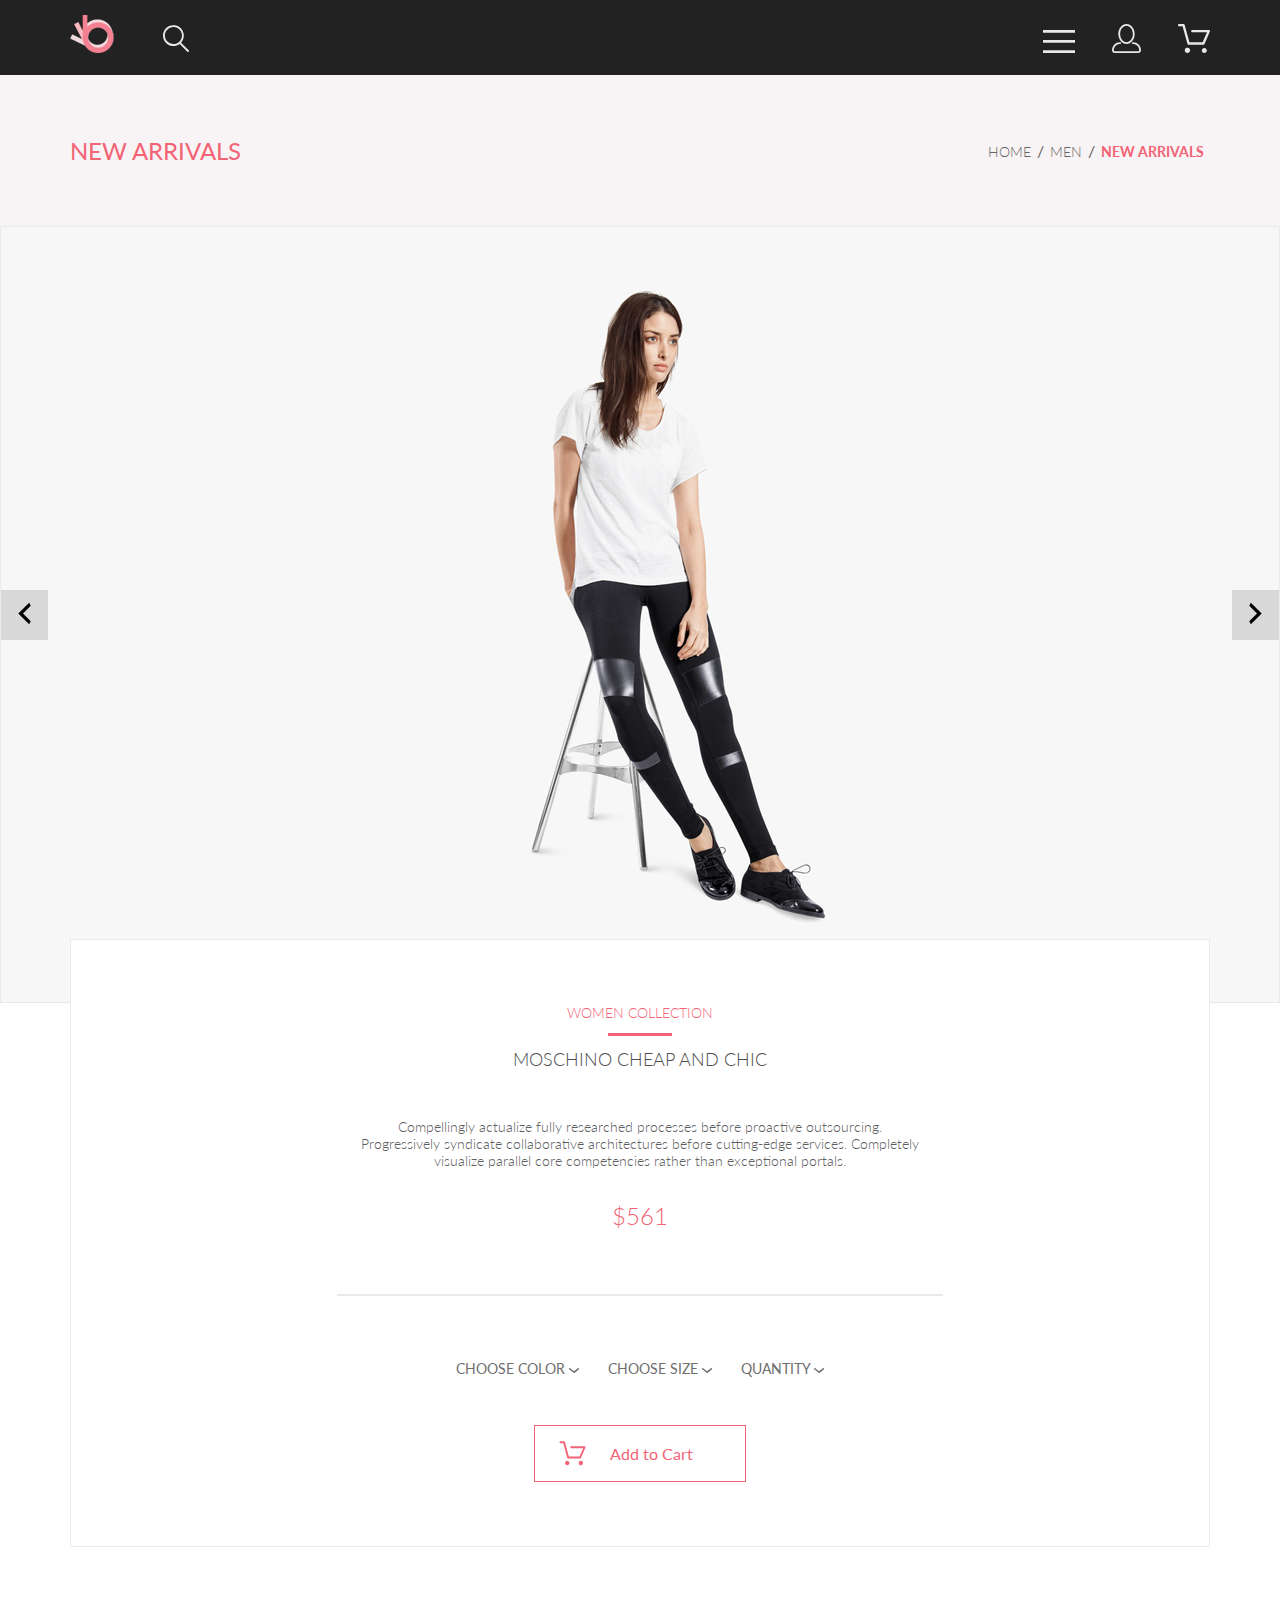
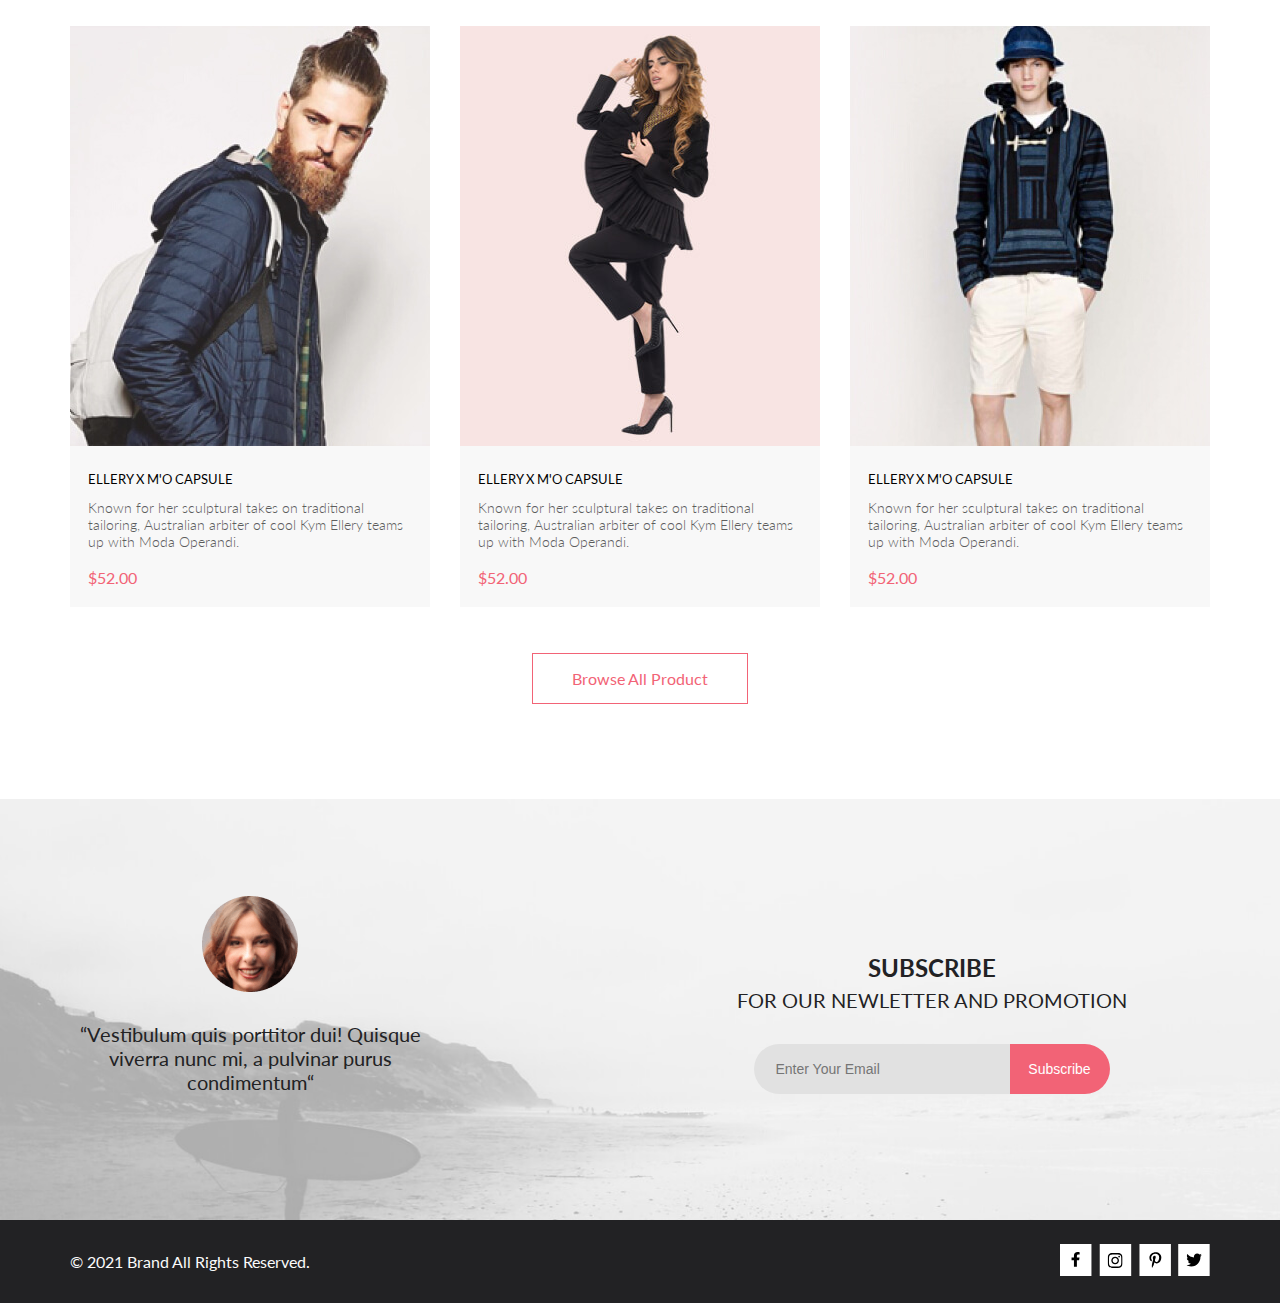
<file: product.html>
<!DOCTYPE html>
<html lang="en">
<head>
    <meta charset="UTF-8">
    <meta http-equiv="X-UA-Compatible" content="IE=edge">
    <meta name="viewport" content="width=device-width, initial-scale=1.0">
    <title>ELLERY X M'O CAPSULE</title>
    <link rel="preconnect" href="https://fonts.gstatic.com">
    <link href="https://fonts.googleapis.com/css2?family=Lato:wght@300;400;900&display=swap" rel="stylesheet">
    <link rel="stylesheet" href="css/style.css">
</head>
<body>
    <header class="header center">
        <div class="header__left">
            <a href="index.html" class="logo"><img src="img/logo.png" alt="logo"></a>
            <svg width="27" height="28" viewBox="0 0 27 28" fill="none" xmlns="http://www.w3.org/2000/svg">
                <path d="M19.0596 17.6259C20.6713 15.8658 21.6282 13.6048 21.7698 11.2225C21.9113 8.84018 21.2288 6.48173 19.8369 4.54318C18.445 2.60463 16.4285 1.20404 14.126 0.576619C11.8234 -0.0508009 9.3751 0.13316 7.19217 1.09761C5.00923 2.06205 3.22463 3.74825 2.13804 5.87302C1.05145 7.9978 0.729054 10.4318 1.225 12.7661C1.72094 15.1005 3.00501 17.1932 4.86158 18.6927C6.71814 20.1922 9.03413 21.0072 11.4206 21.0009C13.673 21.004 15.8645 20.27 17.6606 18.9109L25.4086 26.7179C25.4941 26.807 25.5965 26.8781 25.7099 26.927C25.8232 26.9759 25.9452 27.0017 26.0686 27.0029C26.1923 27.0033 26.3148 26.9782 26.4283 26.9292C26.5419 26.8801 26.6441 26.8082 26.7286 26.7179C26.9025 26.537 26.9997 26.2958 26.9997 26.0449C26.9997 25.794 26.9025 25.5528 26.7286 25.3719L19.0596 17.6259ZM2.88662 10.5009C2.89946 8.81563 3.41094 7.17187 4.35659 5.77685C5.30224 4.38183 6.63972 3.29801 8.20044 2.662C9.76115 2.02599 11.4752 1.86627 13.1266 2.20298C14.7779 2.53969 16.2926 3.35775 17.4797 4.55404C18.6668 5.75033 19.4732 7.27129 19.7972 8.92519C20.1212 10.5791 19.9483 12.2919 19.3002 13.8476C18.6522 15.4034 17.5581 16.7325 16.1559 17.6674C14.7536 18.6023 13.1059 19.1011 11.4206 19.1009C9.14916 19.0901 6.97482 18.1784 5.37484 16.566C3.77486 14.9537 2.87998 12.7724 2.88662 10.5009Z" fill="#E8E8E8"/>
            </svg>
        </div>
        <div class="header__right">
            <svg  onclick="showMenu('menu')" width="32" height="23" viewBox="0 0 32 23" fill="none" xmlns="http://www.w3.org/2000/svg">
                <path d="M0 23V20.31H32V23H0ZM0 12.76V10.07H32V12.76H0ZM0 2.69V0H32V2.69H0Z" fill="#E8E8E8"/>
            </svg>
            <a href="registration.html">
                <svg width="29" height="29" viewBox="0 0 29 29" fill="none" xmlns="http://www.w3.org/2000/svg">
                    <path d="M14.5 19.937C19 19.937 22.656 15.464 22.656 9.968C22.656 4.472 19 0 14.5 0C13.3631 0.0217413 12.2463 0.303398 11.2351 0.823397C10.2239 1.34339 9.34507 2.08794 8.66602 3C7.12663 4.99573 6.30819 7.45381 6.34399 9.974C6.34399 15.465 10 19.937 14.5 19.937ZM14.5 1.813C18 1.813 20.844 5.472 20.844 9.969C20.844 14.466 17.998 18.125 14.5 18.125C11.002 18.125 8.15603 14.465 8.15503 9.969C8.15403 5.473 11 1.813 14.5 1.813ZM20.844 18.125C20.6036 18.125 20.373 18.2205 20.203 18.3905C20.033 18.5605 19.9375 18.7911 19.9375 19.0315C19.9375 19.2719 20.033 19.5025 20.203 19.6725C20.373 19.8425 20.6036 19.938 20.844 19.938C22.526 19.9399 24.1386 20.6088 25.3279 21.7982C26.5172 22.9875 27.1861 24.6 27.188 26.282C27.1875 26.5221 27.0918 26.7523 26.922 26.9221C26.7522 27.0918 26.5221 27.1875 26.282 27.188H2.71997C2.47985 27.1875 2.24975 27.0918 2.07996 26.9221C1.91016 26.7523 1.81449 26.5221 1.81396 26.282C1.81608 24.6001 2.48517 22.9877 3.67444 21.7985C4.86371 20.6092 6.47608 19.9401 8.15796 19.938C8.39824 19.938 8.62868 19.8425 8.79858 19.6726C8.96849 19.5027 9.06396 19.2723 9.06396 19.032C9.06396 18.7917 8.96849 18.5613 8.79858 18.3914C8.62868 18.2215 8.39824 18.126 8.15796 18.126C5.99541 18.1279 3.92201 18.9875 2.39258 20.5164C0.863144 22.0453 0.00264777 24.1185 0 26.281C0.000794067 27.0019 0.287502 27.693 0.797241 28.2027C1.30698 28.7125 1.99811 28.9992 2.71899 29H26.282C27.0027 28.9989 27.6936 28.7121 28.2031 28.2024C28.7126 27.6927 28.9992 27.0017 29 26.281C28.9974 24.1187 28.1372 22.0457 26.6083 20.5168C25.0793 18.9878 23.0063 18.1276 20.844 18.125Z" fill="#E8E8E8"/>
                </svg>
            </a>
            <a href="cart.html">
                <svg width="32" height="29" viewBox="0 0 32 29" fill="none" xmlns="http://www.w3.org/2000/svg">
                    <path d="M26.2009 29C25.5532 28.9738 24.9415 28.6948 24.4972 28.2227C24.0529 27.7506 23.8114 27.1232 23.8245 26.475C23.8376 25.8269 24.1043 25.2097 24.5673 24.7559C25.0303 24.3022 25.6527 24.048 26.301 24.048C26.9493 24.048 27.5717 24.3022 28.0347 24.7559C28.4977 25.2097 28.7644 25.8269 28.7775 26.475C28.7906 27.1232 28.549 27.7506 28.1047 28.2227C27.6604 28.6948 27.0488 28.9738 26.401 29H26.2009ZM6.75293 26.32C6.75293 25.79 6.91011 25.2718 7.20459 24.8311C7.49907 24.3904 7.91764 24.0469 8.40735 23.844C8.89705 23.6412 9.43594 23.5881 9.95581 23.6915C10.4757 23.7949 10.9532 24.0502 11.328 24.425C11.7028 24.7998 11.9581 25.2773 12.0615 25.7972C12.1649 26.317 12.1118 26.8559 11.9089 27.3456C11.7061 27.8353 11.3626 28.2539 10.9219 28.5483C10.4812 28.8428 9.96304 29 9.43298 29C9.08087 29.0003 8.73212 28.9311 8.40674 28.7966C8.08136 28.662 7.78569 28.4646 7.53662 28.2158C7.28755 27.9669 7.09001 27.6713 6.9552 27.3461C6.82039 27.0208 6.75098 26.6721 6.75098 26.32H6.75293ZM10.553 20.686C10.2935 20.6868 10.0409 20.6024 9.83411 20.4457C9.62727 20.2891 9.47758 20.0689 9.40796 19.819L4.57495 2.36401H1.18201C0.868521 2.36401 0.567859 2.23947 0.346191 2.01781C0.124523 1.79614 0 1.49549 0 1.18201C0 0.868519 0.124523 0.567873 0.346191 0.346205C0.567859 0.124537 0.868521 5.81268e-06 1.18201 5.81268e-06H5.46301C5.7225 -0.00080736 5.97504 0.0837201 6.18176 0.240568C6.38848 0.397416 6.53784 0.617884 6.60693 0.868006L11.4399 18.323H24.6179L29.001 8.27501H14.401C14.2428 8.27961 14.0854 8.25242 13.9379 8.19507C13.7904 8.13771 13.6559 8.05134 13.5424 7.94108C13.4288 7.83082 13.3386 7.69891 13.277 7.55315C13.2154 7.40739 13.1836 7.25075 13.1836 7.0925C13.1836 6.93426 13.2154 6.77762 13.277 6.63186C13.3386 6.4861 13.4288 6.35419 13.5424 6.24393C13.6559 6.13367 13.7904 6.0473 13.9379 5.98994C14.0854 5.93259 14.2428 5.90541 14.401 5.91001H30.814C31.0097 5.90996 31.2022 5.95866 31.3744 6.05172C31.5465 6.14478 31.6928 6.27926 31.7999 6.44301C31.9078 6.60729 31.9734 6.79569 31.9908 6.99145C32.0083 7.18721 31.9771 7.38424 31.9 7.565L26.495 19.977C26.4026 20.1876 26.251 20.3668 26.0585 20.4927C25.866 20.6186 25.641 20.6858 25.411 20.686H10.553Z" fill="#E8E8E8"/>
                </svg>
            </a>
        </div>
        <nav id="menu" class="navigation hidden">
            <div class="navigation__close-button" onclick="showMenu('menu')">
                <svg width="13" height="13" viewBox="0 0 13 13" fill="none" xmlns="http://www.w3.org/2000/svg">
                    <path d="M7.4158 6.00409L11.7158 1.71409C11.9041 1.52579 12.0099 1.27039 12.0099 1.00409C12.0099 0.73779 11.9041 0.482395 11.7158 0.294092C11.5275 0.105788 11.2721 0 11.0058 0C10.7395 0 10.4841 0.105788 10.2958 0.294092L6.0058 4.59409L1.7158 0.294092C1.52749 0.105788 1.2721 -1.9841e-09 1.0058 0C0.739497 1.9841e-09 0.484102 0.105788 0.295798 0.294092C0.107495 0.482395 0.0017066 0.73779 0.0017066 1.00409C0.0017066 1.27039 0.107495 1.52579 0.295798 1.71409L4.5958 6.00409L0.295798 10.2941C0.20207 10.3871 0.127676 10.4977 0.0769072 10.6195C0.0261385 10.7414 0 10.8721 0 11.0041C0 11.1361 0.0261385 11.2668 0.0769072 11.3887C0.127676 11.5105 0.20207 11.6211 0.295798 11.7141C0.388761 11.8078 0.499362 11.8822 0.621222 11.933C0.743081 11.9838 0.873786 12.0099 1.0058 12.0099C1.13781 12.0099 1.26852 11.9838 1.39038 11.933C1.51223 11.8822 1.62284 11.8078 1.7158 11.7141L6.0058 7.41409L10.2958 11.7141C10.3888 11.8078 10.4994 11.8822 10.6212 11.933C10.7431 11.9838 10.8738 12.0099 11.0058 12.0099C11.1378 12.0099 11.2685 11.9838 11.3904 11.933C11.5122 11.8822 11.6228 11.8078 11.7158 11.7141C11.8095 11.6211 11.8839 11.5105 11.9347 11.3887C11.9855 11.2668 12.0116 11.1361 12.0116 11.0041C12.0116 10.8721 11.9855 10.7414 11.9347 10.6195C11.8839 10.4977 11.8095 10.3871 11.7158 10.2941L7.4158 6.00409Z" fill="#6F6E6E"/>
                </svg>                    
            </div>
            <h3 class="navigation__heading">MENU</h3>
            <ul class="navigation__list_first-level">
                <li class="navigation__element_first-level mobile-only">
                    <a href="registration.html" class="navigation__link_first-level">REGISTRATION</a>
                </li>
                <li class="navigation__element_first-level mobile-only">
                    <a href="cart.html" class="navigation__link_first-level">CART</a>
                </li>
                <li class="navigation__element_first-level">
                    <a href="catalog.html" class="navigation__link_first-level">MAN</a>
                </li>
                <li>
                    <ul class="navigation__list_second-level">
                        <li class="navigation__element_second-level"><a href="catalog.html" class="navigation__link_second-level">Accessories</a></li>
                        <li class="navigation__element_second-level"><a href="catalog.html" class="navigation__link_second-level">Jackets & Coats</a></li>
                        <li class="navigation__element_second-level"><a href="catalog.html" class="navigation__link_second-level">Polos</a></li>
                        <li class="navigation__element_second-level"><a href="catalog.html" class="navigation__link_second-level">T-Shirts</a></li>
                    </ul>
                </li>
                <li class="navigation__element_first-level">
                    <a href="catalog.html" class="navigation__link_first-level">WOMAN</a>
                </li>
                <li>
                    <ul class="navigation__list_second-level">
                        <li class="navigation__element_second-level"><a href="catalog.html" class="navigation__link_second-level">Accessories</a></li>
                        <li class="navigation__element_second-level"><a href="catalog.html" class="navigation__link_second-level">Jackets & Coats</a></li>
                        <li class="navigation__element_second-level"><a href="catalog.html" class="navigation__link_second-level">Polos</a></li>
                        <li class="navigation__element_second-level"><a href="catalog.html" class="navigation__link_second-level">T-Shirts</a></li>
                        <li class="navigation__element_second-level"><a href="catalog.html" class="navigation__link_second-level">Shirts</a></li>
                    </ul>
                </li>
                <li class="navigation__element_first-level">
                    <a href="catalog.html" class="navigation__link_first-level">KIDS</a>
                </li>
                <li>
                    <ul class="navigation__list_second-level">
                        <li class="navigation__element_second-level"><a href="catalog.html" class="navigation__link_second-level">Accessories</a></li>
                        <li class="navigation__element_second-level"><a href="catalog.html" class="navigation__link_second-level">Jackets & Coats</a></li>
                        <li class="navigation__element_second-level"><a href="catalog.html" class="navigation__link_second-level">Polos</a></li>
                        <li class="navigation__element_second-level"><a href="catalog.html" class="navigation__link_second-level">T-Shirts</a></li>
                        <li class="navigation__element_second-level"><a href="catalog.html" class="navigation__link_second-level">Shirts</a></li>
                        <li class="navigation__element_second-level"><a href="catalog.html" class="navigation__link_second-level">Bags</a></li>
                    </ul>
                </li>
            </ul>
        </nav>
    </header>
    <section class="breadcrumbs center">
        <div class="breadcrumbs__paragraph">NEW ARRIVALS</div>
        <ul class="breadcrumbs__nav">
            <li class="breadcrumbs__element"><a href="index.html" class="breadcrumbs__link">HOME</a></li>
            <li class="breadcrumbs__element"><a href="catalog.html" class="breadcrumbs__link">MEN</a></li>
            <li class="breadcrumbs__element"><a href="catalog.html" class="breadcrumbs__link">NEW ARRIVALS</a></li>
        </ul>
    </section>
    <section class="product-slider">
        <button class="product-slider__button">
            <svg width="31" height="31" viewBox="0 0 31 31" fill="none" xmlns="http://www.w3.org/2000/svg">
                <path d="M21.6998 7.7499L13.9498 15.4999L21.6998 23.2499L20.1498 26.3499L9.2998 15.4999L20.1498 4.6499L21.6998 7.7499Z" fill="black"/>
            </svg>   
        </button>
        <img src="img/slider-img.jpg" alt="illustration" class="product-slider__img">
        <button class="product-slider__button">
            <svg width="31" height="31" viewBox="0 0 31 31" fill="none" xmlns="http://www.w3.org/2000/svg">
                <path d="M9.2998 23.2499L17.0498 15.4999L9.2998 7.7499L10.8498 4.6499L21.6998 15.4999L10.8498 26.3499L9.2998 23.2499Z" fill="black"/>
            </svg>                               
        </button>
    </section>
    <section class="product-description">
        <h2 class="product-description__collection">WOMEN COLLECTION</h2>
        <hr class="product-description__first-line">
        <h2 class="product-description__product-name">MOSCHINO CHEAP AND CHIC</h2>
        <p class="product-description__text">Compellingly actualize fully researched processes before proactive outsourcing. Progressively syndicate collaborative architectures before cutting-edge services. Completely visualize parallel core competencies rather than exceptional portals. </p>
        <p class="product-description__price">$561</p>
        <hr class="product-description__second-line">
        <div class="sort product-description__sort">
            <div class="sort__value">
                <span>CHOOSE COLOR</span>
                <svg width="11" height="6" viewBox="0 0 11 6" fill="none" xmlns="http://www.w3.org/2000/svg">
                    <path d="M5.00214 5.00214C4.83521 5.00247 4.67343 4.94433 4.54488 4.83782L0.258102 1.2655C0.112196 1.14422 0.0204417 0.969958 0.00302325 0.781035C-0.0143952 0.592112 0.0439493 0.404007 0.165221 0.258101C0.286493 0.112196 0.460759 0.0204417 0.649682 0.00302327C0.838605 -0.0143952 1.02671 0.043949 1.17262 0.165221L5.00214 3.36602L8.83167 0.279536C8.90475 0.220188 8.98884 0.175869 9.0791 0.149125C9.16937 0.122382 9.26403 0.113741 9.35764 0.1237C9.45126 0.133659 9.54198 0.162021 9.6246 0.207156C9.70722 0.252292 9.7801 0.313311 9.83906 0.386705C9.90449 0.460167 9.95405 0.546351 9.98462 0.639855C10.0152 0.733359 10.0261 0.83217 10.0167 0.930097C10.0073 1.02802 9.97784 1.12296 9.93005 1.20895C9.88227 1.29494 9.81723 1.37013 9.73904 1.42982L5.45225 4.88068C5.32002 4.97036 5.16154 5.01312 5.00214 5.00214Z" fill="#6F6E6E"/>
                </svg>                        
            </div>
            <div class="sort__value">
                <span>CHOOSE SIZE</span>
                <svg width="11" height="6" viewBox="0 0 11 6" fill="none" xmlns="http://www.w3.org/2000/svg">
                    <path d="M5.00214 5.00214C4.83521 5.00247 4.67343 4.94433 4.54488 4.83782L0.258102 1.2655C0.112196 1.14422 0.0204417 0.969958 0.00302325 0.781035C-0.0143952 0.592112 0.0439493 0.404007 0.165221 0.258101C0.286493 0.112196 0.460759 0.0204417 0.649682 0.00302327C0.838605 -0.0143952 1.02671 0.043949 1.17262 0.165221L5.00214 3.36602L8.83167 0.279536C8.90475 0.220188 8.98884 0.175869 9.0791 0.149125C9.16937 0.122382 9.26403 0.113741 9.35764 0.1237C9.45126 0.133659 9.54198 0.162021 9.6246 0.207156C9.70722 0.252292 9.7801 0.313311 9.83906 0.386705C9.90449 0.460167 9.95405 0.546351 9.98462 0.639855C10.0152 0.733359 10.0261 0.83217 10.0167 0.930097C10.0073 1.02802 9.97784 1.12296 9.93005 1.20895C9.88227 1.29494 9.81723 1.37013 9.73904 1.42982L5.45225 4.88068C5.32002 4.97036 5.16154 5.01312 5.00214 5.00214Z" fill="#6F6E6E"/>
                </svg>                        
            </div>
            <div class="sort__value">
                <span>QUANTITY</span>
                <svg width="11" height="6" viewBox="0 0 11 6" fill="none" xmlns="http://www.w3.org/2000/svg">
                    <path d="M5.00214 5.00214C4.83521 5.00247 4.67343 4.94433 4.54488 4.83782L0.258102 1.2655C0.112196 1.14422 0.0204417 0.969958 0.00302325 0.781035C-0.0143952 0.592112 0.0439493 0.404007 0.165221 0.258101C0.286493 0.112196 0.460759 0.0204417 0.649682 0.00302327C0.838605 -0.0143952 1.02671 0.043949 1.17262 0.165221L5.00214 3.36602L8.83167 0.279536C8.90475 0.220188 8.98884 0.175869 9.0791 0.149125C9.16937 0.122382 9.26403 0.113741 9.35764 0.1237C9.45126 0.133659 9.54198 0.162021 9.6246 0.207156C9.70722 0.252292 9.7801 0.313311 9.83906 0.386705C9.90449 0.460167 9.95405 0.546351 9.98462 0.639855C10.0152 0.733359 10.0261 0.83217 10.0167 0.930097C10.0073 1.02802 9.97784 1.12296 9.93005 1.20895C9.88227 1.29494 9.81723 1.37013 9.73904 1.42982L5.45225 4.88068C5.32002 4.97036 5.16154 5.01312 5.00214 5.00214Z" fill="#6F6E6E"/>
                </svg>                        
            </div>
        </div>
        <div class="ta-center">
            <a href="#" class="button-link products__button product-description__button">
                <svg width="27" height="25" viewBox="0 0 27 25" fill="none" xmlns="http://www.w3.org/2000/svg">
                    <path d="M21.876 22.2662C21.921 22.2549 21.9423 22.2339 21.96 22.2129C21.9678 22.2037 21.9756 22.1946 21.9835 22.1855C22.02 22.1438 22.0233 22.0553 22.0224 22.0105C22.0092 21.9044 21.9185 21.8315 21.8412 21.8315C21.8375 21.8315 21.8336 21.8317 21.8312 21.8318C21.7531 21.8372 21.6653 21.9409 21.6719 22.0625C21.6813 22.1793 21.7675 22.2662 21.8392 22.2662H21.876ZM8.21954 22.2599C8.31873 22.2599 8.39935 22.1655 8.39935 22.0496C8.39935 21.9341 8.31873 21.8401 8.21954 21.8401C8.12042 21.8401 8.03973 21.9341 8.03973 22.0496C8.03973 22.1655 8.12042 22.2599 8.21954 22.2599ZM21.9995 24.2662C21.9517 24.2662 21.8878 24.2662 21.8392 24.2662C20.7017 24.2662 19.7567 23.3545 19.6765 22.198C19.5964 20.9929 20.4937 19.9183 21.6953 19.8364C21.7441 19.8331 21.7928 19.8315 21.8412 19.8315C22.9799 19.8315 23.9413 20.7324 24.019 21.8884C24.0505 22.4915 23.8741 23.0612 23.4898 23.5012C23.1055 23.9575 22.5764 24.2177 21.9995 24.2662ZM8.21954 24.2599C7.01532 24.2599 6.03973 23.2709 6.03973 22.0496C6.03973 20.8291 7.01532 19.8401 8.21954 19.8401C9.42371 19.8401 10.3994 20.8291 10.3994 22.0496C10.3994 23.2709 9.42371 24.2599 8.21954 24.2599ZM21.1984 17.3938H9.13306C8.70013 17.3938 8.31586 17.1005 8.20331 16.6775L4.27753 2.24768H1.52173C0.993408 2.24768 0.560547 1.80859 0.560547 1.27039C0.560547 0.733032 0.993408 0.292969 1.52173 0.292969H4.99933C5.43134 0.292969 5.81561 0.586304 5.9281 1.01025L9.85394 15.4391H20.5576L24.1144 7.13379H12.2578C11.7286 7.13379 11.2957 6.69373 11.2957 6.15649C11.2957 5.61914 11.7286 5.17908 12.2578 5.17908H25.5886C25.9091 5.17908 26.2141 5.34192 26.3896 5.61914C26.566 5.89539 26.5984 6.23743 26.4697 6.547L22.0795 16.807C21.9193 17.1653 21.5827 17.3938 21.1984 17.3938Z" fill="#F26376"/>
                </svg>
                Add to Cart 
            </a>
        </div>
    </section>
    <section class="products center">
        <div class="products__box">
            <div class="product__card">
                <a href="product.html"><img src="img/products/product_1.jpg" alt="product_img" class="product__img"></a>
                <div class="product__info">
                    <a class="product__name" href="#">ELLERY X M'O CAPSULE</a>
                    <p class="product__description">Known for her sculptural takes on traditional tailoring, Australian arbiter of cool Kym Ellery teams up with Moda Operandi.</p>
                    <p class="product__price pink">$52.00</p>
                    <a href="#" class="add-to-cart">
                        <svg width="27" height="25" viewBox="0 0 27 25" fill="none" xmlns="http://www.w3.org/2000/svg">
                            <path d="M21.876 22.2662C21.921 22.2549 21.9423 22.2339 21.96 22.2129C21.9678 22.2037 21.9756 22.1946 21.9835 22.1855C22.02 22.1438 22.0233 22.0553 22.0224 22.0105C22.0092 21.9044 21.9185 21.8315 21.8412 21.8315C21.8375 21.8315 21.8336 21.8317 21.8312 21.8318C21.7531 21.8372 21.6653 21.9409 21.6719 22.0625C21.6813 22.1793 21.7675 22.2662 21.8392 22.2662H21.876ZM8.21954 22.2599C8.31873 22.2599 8.39935 22.1655 8.39935 22.0496C8.39935 21.9341 8.31873 21.8401 8.21954 21.8401C8.12042 21.8401 8.03973 21.9341 8.03973 22.0496C8.03973 22.1655 8.12042 22.2599 8.21954 22.2599ZM21.9995 24.2662C21.9517 24.2662 21.8878 24.2662 21.8392 24.2662C20.7017 24.2662 19.7567 23.3545 19.6765 22.198C19.5964 20.9929 20.4937 19.9183 21.6953 19.8364C21.7441 19.8331 21.7928 19.8315 21.8412 19.8315C22.9799 19.8315 23.9413 20.7324 24.019 21.8884C24.0505 22.4915 23.8741 23.0612 23.4898 23.5012C23.1055 23.9575 22.5764 24.2177 21.9995 24.2662ZM8.21954 24.2599C7.01532 24.2599 6.03973 23.2709 6.03973 22.0496C6.03973 20.8291 7.01532 19.8401 8.21954 19.8401C9.42371 19.8401 10.3994 20.8291 10.3994 22.0496C10.3994 23.2709 9.42371 24.2599 8.21954 24.2599ZM21.1984 17.3938H9.13306C8.70013 17.3938 8.31586 17.1005 8.20331 16.6775L4.27753 2.24768H1.52173C0.993408 2.24768 0.560547 1.80859 0.560547 1.27039C0.560547 0.733032 0.993408 0.292969 1.52173 0.292969H4.99933C5.43134 0.292969 5.81561 0.586304 5.9281 1.01025L9.85394 15.4391H20.5576L24.1144 7.13379H12.2578C11.7286 7.13379 11.2957 6.69373 11.2957 6.15649C11.2957 5.61914 11.7286 5.17908 12.2578 5.17908H25.5886C25.9091 5.17908 26.2141 5.34192 26.3896 5.61914C26.566 5.89539 26.5984 6.23743 26.4697 6.547L22.0795 16.807C21.9193 17.1653 21.5827 17.3938 21.1984 17.3938Z" fill="white"/>
                        </svg>
                        Add to Cart                            
                    </a>
                </div>
            </div>
            <div class="product__card">
                <a href="product.html"><img src="img/products/product_2.jpg" alt="product_img" class="product__img"></a>
                <div class="product__info">
                    <a class="product__name"  href="#">ELLERY X M'O CAPSULE</a>
                    <p class="product__description">Known for her sculptural takes on traditional tailoring, Australian arbiter of cool Kym Ellery teams up with Moda Operandi.</p>
                    <p class="product__price pink">$52.00</p>
                    <a href="#" class="add-to-cart">
                        <svg width="27" height="25" viewBox="0 0 27 25" fill="none" xmlns="http://www.w3.org/2000/svg">
                            <path d="M21.876 22.2662C21.921 22.2549 21.9423 22.2339 21.96 22.2129C21.9678 22.2037 21.9756 22.1946 21.9835 22.1855C22.02 22.1438 22.0233 22.0553 22.0224 22.0105C22.0092 21.9044 21.9185 21.8315 21.8412 21.8315C21.8375 21.8315 21.8336 21.8317 21.8312 21.8318C21.7531 21.8372 21.6653 21.9409 21.6719 22.0625C21.6813 22.1793 21.7675 22.2662 21.8392 22.2662H21.876ZM8.21954 22.2599C8.31873 22.2599 8.39935 22.1655 8.39935 22.0496C8.39935 21.9341 8.31873 21.8401 8.21954 21.8401C8.12042 21.8401 8.03973 21.9341 8.03973 22.0496C8.03973 22.1655 8.12042 22.2599 8.21954 22.2599ZM21.9995 24.2662C21.9517 24.2662 21.8878 24.2662 21.8392 24.2662C20.7017 24.2662 19.7567 23.3545 19.6765 22.198C19.5964 20.9929 20.4937 19.9183 21.6953 19.8364C21.7441 19.8331 21.7928 19.8315 21.8412 19.8315C22.9799 19.8315 23.9413 20.7324 24.019 21.8884C24.0505 22.4915 23.8741 23.0612 23.4898 23.5012C23.1055 23.9575 22.5764 24.2177 21.9995 24.2662ZM8.21954 24.2599C7.01532 24.2599 6.03973 23.2709 6.03973 22.0496C6.03973 20.8291 7.01532 19.8401 8.21954 19.8401C9.42371 19.8401 10.3994 20.8291 10.3994 22.0496C10.3994 23.2709 9.42371 24.2599 8.21954 24.2599ZM21.1984 17.3938H9.13306C8.70013 17.3938 8.31586 17.1005 8.20331 16.6775L4.27753 2.24768H1.52173C0.993408 2.24768 0.560547 1.80859 0.560547 1.27039C0.560547 0.733032 0.993408 0.292969 1.52173 0.292969H4.99933C5.43134 0.292969 5.81561 0.586304 5.9281 1.01025L9.85394 15.4391H20.5576L24.1144 7.13379H12.2578C11.7286 7.13379 11.2957 6.69373 11.2957 6.15649C11.2957 5.61914 11.7286 5.17908 12.2578 5.17908H25.5886C25.9091 5.17908 26.2141 5.34192 26.3896 5.61914C26.566 5.89539 26.5984 6.23743 26.4697 6.547L22.0795 16.807C21.9193 17.1653 21.5827 17.3938 21.1984 17.3938Z" fill="white"/>
                        </svg>
                        Add to Cart                            
                    </a>
                </div>
            </div>
            <div class="product__card last-odd">
                <a href="product.html"><img src="img/products/product_3.jpg" alt="product_img" class="product__img"></a>
                <div class="product__info">
                    <a class="product__name" href="#">ELLERY X M'O CAPSULE</a>
                    <p class="product__description">Known for her sculptural takes on traditional tailoring, Australian arbiter of cool Kym Ellery teams up with Moda Operandi.</p>
                    <p class="product__price pink">$52.00</p>
                    <a href="#" class="add-to-cart">
                        <svg width="27" height="25" viewBox="0 0 27 25" fill="none" xmlns="http://www.w3.org/2000/svg">
                            <path d="M21.876 22.2662C21.921 22.2549 21.9423 22.2339 21.96 22.2129C21.9678 22.2037 21.9756 22.1946 21.9835 22.1855C22.02 22.1438 22.0233 22.0553 22.0224 22.0105C22.0092 21.9044 21.9185 21.8315 21.8412 21.8315C21.8375 21.8315 21.8336 21.8317 21.8312 21.8318C21.7531 21.8372 21.6653 21.9409 21.6719 22.0625C21.6813 22.1793 21.7675 22.2662 21.8392 22.2662H21.876ZM8.21954 22.2599C8.31873 22.2599 8.39935 22.1655 8.39935 22.0496C8.39935 21.9341 8.31873 21.8401 8.21954 21.8401C8.12042 21.8401 8.03973 21.9341 8.03973 22.0496C8.03973 22.1655 8.12042 22.2599 8.21954 22.2599ZM21.9995 24.2662C21.9517 24.2662 21.8878 24.2662 21.8392 24.2662C20.7017 24.2662 19.7567 23.3545 19.6765 22.198C19.5964 20.9929 20.4937 19.9183 21.6953 19.8364C21.7441 19.8331 21.7928 19.8315 21.8412 19.8315C22.9799 19.8315 23.9413 20.7324 24.019 21.8884C24.0505 22.4915 23.8741 23.0612 23.4898 23.5012C23.1055 23.9575 22.5764 24.2177 21.9995 24.2662ZM8.21954 24.2599C7.01532 24.2599 6.03973 23.2709 6.03973 22.0496C6.03973 20.8291 7.01532 19.8401 8.21954 19.8401C9.42371 19.8401 10.3994 20.8291 10.3994 22.0496C10.3994 23.2709 9.42371 24.2599 8.21954 24.2599ZM21.1984 17.3938H9.13306C8.70013 17.3938 8.31586 17.1005 8.20331 16.6775L4.27753 2.24768H1.52173C0.993408 2.24768 0.560547 1.80859 0.560547 1.27039C0.560547 0.733032 0.993408 0.292969 1.52173 0.292969H4.99933C5.43134 0.292969 5.81561 0.586304 5.9281 1.01025L9.85394 15.4391H20.5576L24.1144 7.13379H12.2578C11.7286 7.13379 11.2957 6.69373 11.2957 6.15649C11.2957 5.61914 11.7286 5.17908 12.2578 5.17908H25.5886C25.9091 5.17908 26.2141 5.34192 26.3896 5.61914C26.566 5.89539 26.5984 6.23743 26.4697 6.547L22.0795 16.807C21.9193 17.1653 21.5827 17.3938 21.1984 17.3938Z" fill="white"/>
                        </svg>
                        Add to Cart                            
                    </a>
                </div>
            </div>
        </div>
        <div class="ta-center">
            <a href="#" class="button-link products__button">Browse All Product</a>
        </div>
    </section>
    <section class="subscribe center">
        <div class="subscribe__info">
            <img src="img/review.png" alt="subscriber_photo" class="subscribe__photo">
            <p class="subscribe__review">“Vestibulum quis porttitor dui! Quisque viverra nunc mi, a pulvinar purus condimentum“</p>
        </div>
        <form action="" class="subscribe__form">
            <h2 class="subscribe__heading">SUBSCRIBE </h2>
            <p class="subscribe__text">FOR OUR NEWLETTER AND PROMOTION</p>
            <div class="subscribe__form-element">
                <input type="email" class="subscribe__input" placeholder="Enter Your Email">
                <input type="submit" class="subscribe__button" value="Subscribe">
            </div>
        </form>
    </section>
    <footer class="footer center">
        <span class="copyright">&copy; 2021  Brand  All Rights Reserved.</span>
        <div class="social-icons">
            <a href="#" class="social-icons__link">
                <svg width="32" height="32" viewBox="0 0 32 32" fill="none" xmlns="http://www.w3.org/2000/svg">
                    <path d="M31.4506 0H0V32H31.4506V0Z" fill="white"/>
                    <path d="M19.0884 16.28L19.5069 13.616H16.8902V11.8873C16.8902 11.1585 17.2557 10.4481 18.4277 10.4481H19.6172V8.17997C19.6172 8.17997 18.5377 8 17.5056 8C15.3507 8 13.9422 9.27593 13.9422 11.5857V13.616H11.5469V16.28H13.9422V22.72H16.8902V16.28H19.0884Z" fill="black"/>
                </svg>                    
            </a>
            <a href="#" class="social-icons__link">
                <svg width="33" height="32" viewBox="0 0 33 32" fill="none" xmlns="http://www.w3.org/2000/svg">
                    <path d="M32.1889 0H0.738281V32H32.1889V0Z" fill="white"/>
                    <g clip-path="url(#clip0)">
                    <path d="M16.139 12.6816C14.0238 12.6816 12.3177 14.3849 12.3177 16.4966C12.3177 18.6083 14.0238 20.3117 16.139 20.3117C18.2541 20.3117 19.9602 18.6083 19.9602 16.4966C19.9602 14.3849 18.2541 12.6816 16.139 12.6816ZM16.139 18.9769C14.7721 18.9769 13.6547 17.8646 13.6547 16.4966C13.6547 15.1287 14.7688 14.0164 16.139 14.0164C17.5092 14.0164 18.6233 15.1287 18.6233 16.4966C18.6233 17.8646 17.5058 18.9769 16.139 18.9769ZM21.0078 12.5255C21.0078 13.0203 20.6087 13.4154 20.1165 13.4154C19.621 13.4154 19.2252 13.0169 19.2252 12.5255C19.2252 12.0341 19.6243 11.6357 20.1165 11.6357C20.6087 11.6357 21.0078 12.0341 21.0078 12.5255ZM23.5386 13.4287C23.4821 12.2367 23.2094 11.1808 22.3347 10.3109C21.4634 9.44097 20.4058 9.1687 19.2119 9.10894C17.9814 9.03921 14.2932 9.03921 13.0627 9.10894C11.8721 9.16538 10.8145 9.43765 9.93987 10.3076C9.06522 11.1775 8.79584 12.2333 8.73597 13.4253C8.66613 14.6539 8.66613 18.3361 8.73597 19.5646C8.79251 20.7566 9.06522 21.8124 9.93987 22.6824C10.8145 23.5523 11.8688 23.8246 13.0627 23.8843C14.2932 23.9541 17.9814 23.9541 19.2119 23.8843C20.4058 23.8279 21.4634 23.5556 22.3347 22.6824C23.2061 21.8124 23.4788 20.7566 23.5386 19.5646C23.6085 18.3361 23.6085 14.6572 23.5386 13.4287ZM21.949 20.8828C21.6895 21.5335 21.1874 22.0349 20.5322 22.2972C19.5511 22.6857 17.2231 22.596 16.139 22.596C15.0548 22.596 12.7235 22.6824 11.7457 22.2972C11.0939 22.0382 10.5917 21.5369 10.329 20.8828C9.93987 19.9033 10.0297 17.5791 10.0297 16.4966C10.0297 15.4142 9.9432 13.0867 10.329 12.1105C10.5884 11.4597 11.0906 10.9583 11.7457 10.696C12.7268 10.3076 15.0548 10.3972 16.139 10.3972C17.2231 10.3972 19.5545 10.3109 20.5322 10.696C21.184 10.955 21.6862 11.4564 21.949 12.1105C22.3381 13.09 22.2483 15.4142 22.2483 16.4966C22.2483 17.5791 22.3381 19.9066 21.949 20.8828Z" fill="black"/>
                    </g>
                    <defs>
                    <clipPath id="clip0">
                    <rect width="14.8991" height="17" fill="white" transform="translate(8.68555 8)"/>
                    </clipPath>
                    </defs>
                </svg>
            </a>
            <a href="#" class="social-icons__link">
                <svg width="32" height="32" viewBox="0 0 32 32" fill="none" xmlns="http://www.w3.org/2000/svg">
                    <path d="M31.9252 0H0.474609V32H31.9252V0Z" fill="white"/>
                    <g clip-path="url(#clip0)">
                    <path d="M16.7403 8.20312C13.5556 8.20312 10.4082 10.3406 10.4082 13.8C10.4082 16 11.6374 17.25 12.3823 17.25C12.6896 17.25 12.8666 16.3875 12.8666 16.1438C12.8666 15.8531 12.1309 15.2344 12.1309 14.025C12.1309 11.5125 14.0305 9.73125 16.4889 9.73125C18.6027 9.73125 20.1671 10.9406 20.1671 13.1625C20.1671 14.8219 19.506 17.9344 17.3642 17.9344C16.5913 17.9344 15.9302 17.3719 15.9302 16.5656C15.9302 15.3844 16.7496 14.2406 16.7496 13.0219C16.7496 10.9531 13.835 11.3281 13.835 13.8281C13.835 14.3531 13.9002 14.9344 14.133 15.4125C13.7046 17.2688 12.8293 20.0344 12.8293 21.9469C12.8293 22.5375 12.9131 23.1188 12.969 23.7094C13.0745 23.8281 13.0218 23.8156 13.1832 23.7563C14.7476 21.6 14.6917 21.1781 15.3994 18.3562C15.7812 19.0875 16.7683 19.4812 17.5505 19.4812C20.8469 19.4812 22.3275 16.2469 22.3275 13.3313C22.3275 10.2281 19.6643 8.20312 16.7403 8.20312Z" fill="black"/>
                    </g>
                    <defs>
                    <clipPath id="clip0">
                    <rect width="11.9193" height="16" fill="white" transform="translate(10.4082 8)"/>
                    </clipPath>
                    </defs>
                </svg>
            </a>
            <a href="#" class="social-icons__link">
                <svg width="32" height="32" viewBox="0 0 32 32" fill="none" xmlns="http://www.w3.org/2000/svg">
                    <path d="M31.6635 0H0.212891V32H31.6635V0Z" fill="white"/>
                    <g clip-path="url(#clip0)">
                    <path d="M22.417 12.7405C22.427 12.8826 22.427 13.0248 22.427 13.1669C22.427 17.5019 19.1498 22.4969 13.1599 22.4969C11.3145 22.4969 9.60022 21.9588 8.1582 21.0248C8.4204 21.0552 8.67247 21.0654 8.94475 21.0654C10.4674 21.0654 11.8691 20.5476 12.9884 19.6644C11.5565 19.6339 10.3565 18.6898 9.94305 17.3903C10.1447 17.4207 10.3464 17.441 10.5582 17.441C10.8506 17.441 11.1431 17.4004 11.4153 17.3294C9.92291 17.0248 8.80355 15.705 8.80355 14.1111V14.0705C9.23715 14.3141 9.74139 14.4664 10.2758 14.4867C9.39849 13.8979 8.82373 12.8928 8.82373 11.7557C8.82373 11.1466 8.98504 10.5882 9.26741 10.1009C10.8708 12.0908 13.2809 13.3902 15.9833 13.5324C15.9329 13.2887 15.9027 13.035 15.9027 12.7811C15.9027 10.974 17.3548 9.50195 19.1598 9.50195C20.0976 9.50195 20.9446 9.89789 21.5396 10.5375C22.2757 10.3954 22.9816 10.1212 23.6068 9.74561C23.3648 10.507 22.8505 11.1466 22.1749 11.5527C22.8304 11.4817 23.4657 11.2989 24.0505 11.0451C23.6069 11.6948 23.0522 12.2735 22.417 12.7405Z" fill="black"/>
                    </g>
                    <defs>
                    <clipPath id="clip0">
                    <rect width="15.8924" height="16" fill="white" transform="translate(8.1582 8)"/>
                    </clipPath>
                    </defs>
                </svg>
            </a>                                                                
        </div>

        <script src="js/menu.js"></script>
    </footer>
</body>
</html>
</file>
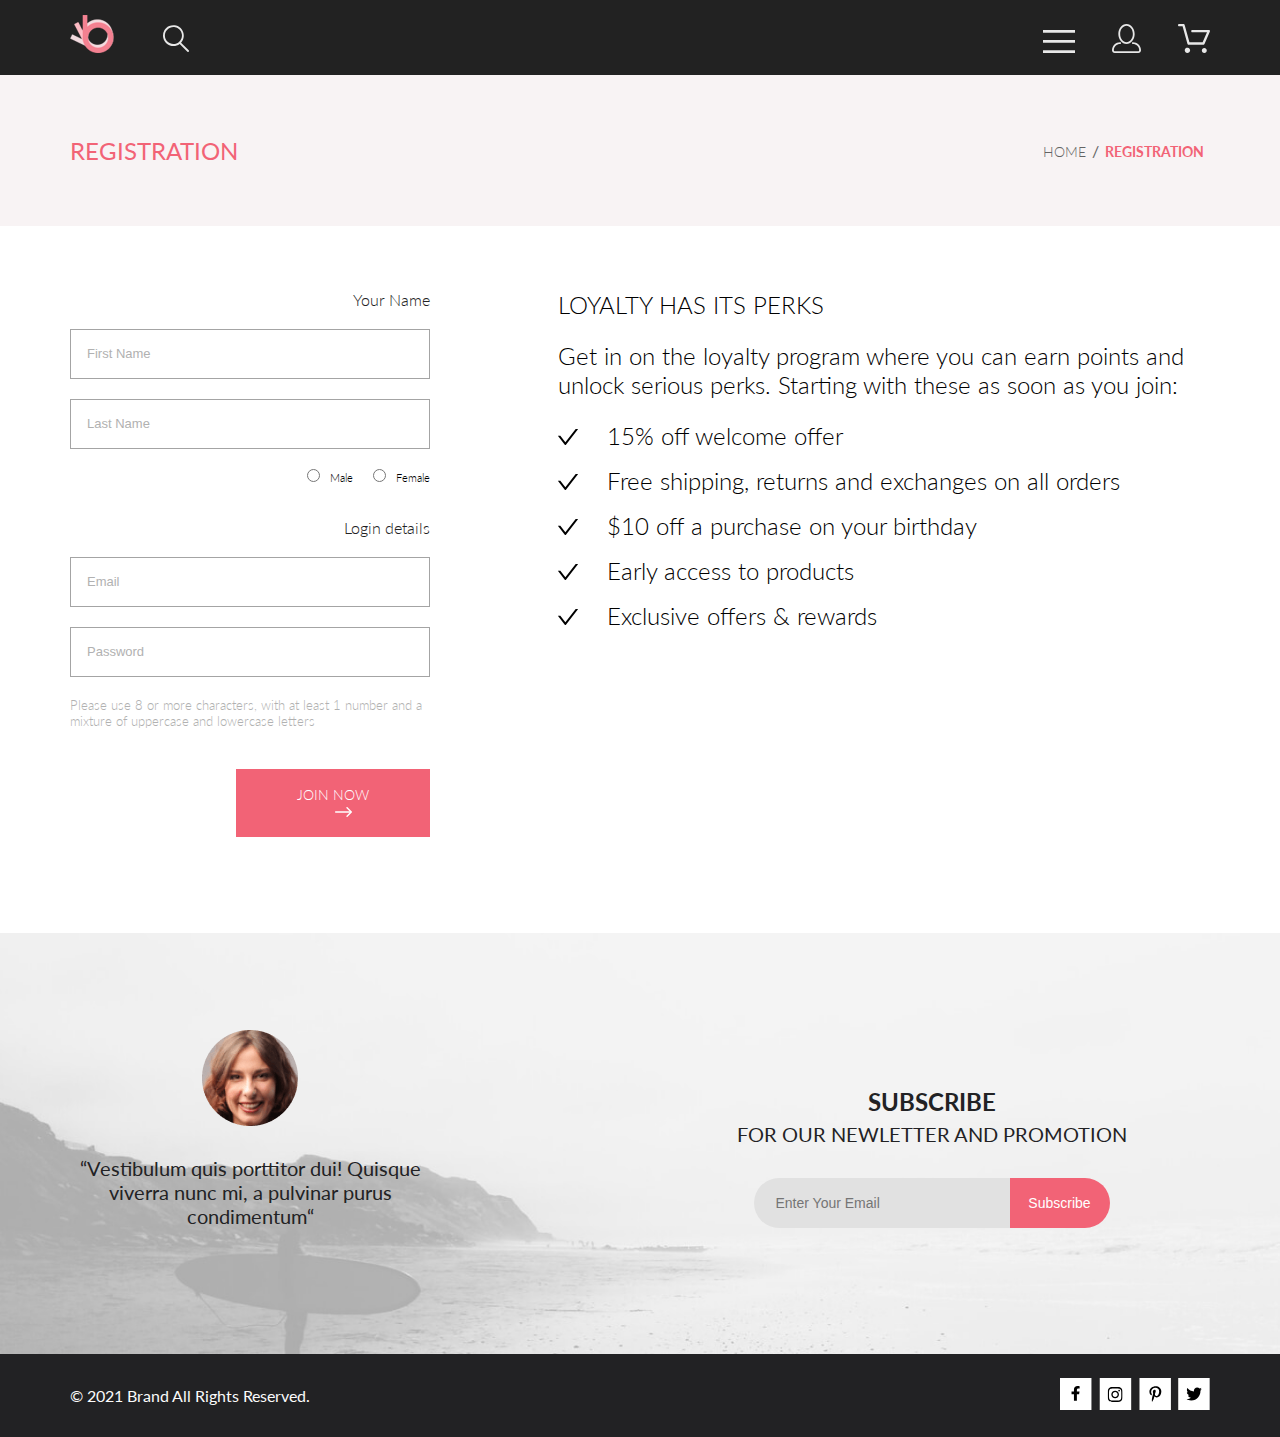
<file: registration.html>
<!DOCTYPE html>
<html lang="en">
<head>
    <meta charset="UTF-8">
    <meta http-equiv="X-UA-Compatible" content="IE=edge">
    <meta name="viewport" content="width=device-width, initial-scale=1.0">
    <title>ELLERY X M'O CAPSULE</title>
    <link rel="preconnect" href="https://fonts.gstatic.com">
    <link href="https://fonts.googleapis.com/css2?family=Lato:wght@300;400;900&display=swap" rel="stylesheet">
    <link rel="stylesheet" href="css/style.css">
</head>
<body>
    <header class="header center">
        <div class="header__left">
            <a href="index.html" class="logo"><img src="img/logo.png" alt="logo"></a>
            <svg width="27" height="28" viewBox="0 0 27 28" fill="none" xmlns="http://www.w3.org/2000/svg">
                <path d="M19.0596 17.6259C20.6713 15.8658 21.6282 13.6048 21.7698 11.2225C21.9113 8.84018 21.2288 6.48173 19.8369 4.54318C18.445 2.60463 16.4285 1.20404 14.126 0.576619C11.8234 -0.0508009 9.3751 0.13316 7.19217 1.09761C5.00923 2.06205 3.22463 3.74825 2.13804 5.87302C1.05145 7.9978 0.729054 10.4318 1.225 12.7661C1.72094 15.1005 3.00501 17.1932 4.86158 18.6927C6.71814 20.1922 9.03413 21.0072 11.4206 21.0009C13.673 21.004 15.8645 20.27 17.6606 18.9109L25.4086 26.7179C25.4941 26.807 25.5965 26.8781 25.7099 26.927C25.8232 26.9759 25.9452 27.0017 26.0686 27.0029C26.1923 27.0033 26.3148 26.9782 26.4283 26.9292C26.5419 26.8801 26.6441 26.8082 26.7286 26.7179C26.9025 26.537 26.9997 26.2958 26.9997 26.0449C26.9997 25.794 26.9025 25.5528 26.7286 25.3719L19.0596 17.6259ZM2.88662 10.5009C2.89946 8.81563 3.41094 7.17187 4.35659 5.77685C5.30224 4.38183 6.63972 3.29801 8.20044 2.662C9.76115 2.02599 11.4752 1.86627 13.1266 2.20298C14.7779 2.53969 16.2926 3.35775 17.4797 4.55404C18.6668 5.75033 19.4732 7.27129 19.7972 8.92519C20.1212 10.5791 19.9483 12.2919 19.3002 13.8476C18.6522 15.4034 17.5581 16.7325 16.1559 17.6674C14.7536 18.6023 13.1059 19.1011 11.4206 19.1009C9.14916 19.0901 6.97482 18.1784 5.37484 16.566C3.77486 14.9537 2.87998 12.7724 2.88662 10.5009Z" fill="#E8E8E8"/>
            </svg>
        </div>
        <div class="header__right">
            <svg  onclick="showMenu('menu')" width="32" height="23" viewBox="0 0 32 23" fill="none" xmlns="http://www.w3.org/2000/svg">
                <path d="M0 23V20.31H32V23H0ZM0 12.76V10.07H32V12.76H0ZM0 2.69V0H32V2.69H0Z" fill="#E8E8E8"/>
            </svg>
            <a href="registration.html">
                <svg width="29" height="29" viewBox="0 0 29 29" fill="none" xmlns="http://www.w3.org/2000/svg">
                    <path d="M14.5 19.937C19 19.937 22.656 15.464 22.656 9.968C22.656 4.472 19 0 14.5 0C13.3631 0.0217413 12.2463 0.303398 11.2351 0.823397C10.2239 1.34339 9.34507 2.08794 8.66602 3C7.12663 4.99573 6.30819 7.45381 6.34399 9.974C6.34399 15.465 10 19.937 14.5 19.937ZM14.5 1.813C18 1.813 20.844 5.472 20.844 9.969C20.844 14.466 17.998 18.125 14.5 18.125C11.002 18.125 8.15603 14.465 8.15503 9.969C8.15403 5.473 11 1.813 14.5 1.813ZM20.844 18.125C20.6036 18.125 20.373 18.2205 20.203 18.3905C20.033 18.5605 19.9375 18.7911 19.9375 19.0315C19.9375 19.2719 20.033 19.5025 20.203 19.6725C20.373 19.8425 20.6036 19.938 20.844 19.938C22.526 19.9399 24.1386 20.6088 25.3279 21.7982C26.5172 22.9875 27.1861 24.6 27.188 26.282C27.1875 26.5221 27.0918 26.7523 26.922 26.9221C26.7522 27.0918 26.5221 27.1875 26.282 27.188H2.71997C2.47985 27.1875 2.24975 27.0918 2.07996 26.9221C1.91016 26.7523 1.81449 26.5221 1.81396 26.282C1.81608 24.6001 2.48517 22.9877 3.67444 21.7985C4.86371 20.6092 6.47608 19.9401 8.15796 19.938C8.39824 19.938 8.62868 19.8425 8.79858 19.6726C8.96849 19.5027 9.06396 19.2723 9.06396 19.032C9.06396 18.7917 8.96849 18.5613 8.79858 18.3914C8.62868 18.2215 8.39824 18.126 8.15796 18.126C5.99541 18.1279 3.92201 18.9875 2.39258 20.5164C0.863144 22.0453 0.00264777 24.1185 0 26.281C0.000794067 27.0019 0.287502 27.693 0.797241 28.2027C1.30698 28.7125 1.99811 28.9992 2.71899 29H26.282C27.0027 28.9989 27.6936 28.7121 28.2031 28.2024C28.7126 27.6927 28.9992 27.0017 29 26.281C28.9974 24.1187 28.1372 22.0457 26.6083 20.5168C25.0793 18.9878 23.0063 18.1276 20.844 18.125Z" fill="#E8E8E8"/>
                </svg>
            </a>
            <a href="cart.html">
                <svg width="32" height="29" viewBox="0 0 32 29" fill="none" xmlns="http://www.w3.org/2000/svg">
                    <path d="M26.2009 29C25.5532 28.9738 24.9415 28.6948 24.4972 28.2227C24.0529 27.7506 23.8114 27.1232 23.8245 26.475C23.8376 25.8269 24.1043 25.2097 24.5673 24.7559C25.0303 24.3022 25.6527 24.048 26.301 24.048C26.9493 24.048 27.5717 24.3022 28.0347 24.7559C28.4977 25.2097 28.7644 25.8269 28.7775 26.475C28.7906 27.1232 28.549 27.7506 28.1047 28.2227C27.6604 28.6948 27.0488 28.9738 26.401 29H26.2009ZM6.75293 26.32C6.75293 25.79 6.91011 25.2718 7.20459 24.8311C7.49907 24.3904 7.91764 24.0469 8.40735 23.844C8.89705 23.6412 9.43594 23.5881 9.95581 23.6915C10.4757 23.7949 10.9532 24.0502 11.328 24.425C11.7028 24.7998 11.9581 25.2773 12.0615 25.7972C12.1649 26.317 12.1118 26.8559 11.9089 27.3456C11.7061 27.8353 11.3626 28.2539 10.9219 28.5483C10.4812 28.8428 9.96304 29 9.43298 29C9.08087 29.0003 8.73212 28.9311 8.40674 28.7966C8.08136 28.662 7.78569 28.4646 7.53662 28.2158C7.28755 27.9669 7.09001 27.6713 6.9552 27.3461C6.82039 27.0208 6.75098 26.6721 6.75098 26.32H6.75293ZM10.553 20.686C10.2935 20.6868 10.0409 20.6024 9.83411 20.4457C9.62727 20.2891 9.47758 20.0689 9.40796 19.819L4.57495 2.36401H1.18201C0.868521 2.36401 0.567859 2.23947 0.346191 2.01781C0.124523 1.79614 0 1.49549 0 1.18201C0 0.868519 0.124523 0.567873 0.346191 0.346205C0.567859 0.124537 0.868521 5.81268e-06 1.18201 5.81268e-06H5.46301C5.7225 -0.00080736 5.97504 0.0837201 6.18176 0.240568C6.38848 0.397416 6.53784 0.617884 6.60693 0.868006L11.4399 18.323H24.6179L29.001 8.27501H14.401C14.2428 8.27961 14.0854 8.25242 13.9379 8.19507C13.7904 8.13771 13.6559 8.05134 13.5424 7.94108C13.4288 7.83082 13.3386 7.69891 13.277 7.55315C13.2154 7.40739 13.1836 7.25075 13.1836 7.0925C13.1836 6.93426 13.2154 6.77762 13.277 6.63186C13.3386 6.4861 13.4288 6.35419 13.5424 6.24393C13.6559 6.13367 13.7904 6.0473 13.9379 5.98994C14.0854 5.93259 14.2428 5.90541 14.401 5.91001H30.814C31.0097 5.90996 31.2022 5.95866 31.3744 6.05172C31.5465 6.14478 31.6928 6.27926 31.7999 6.44301C31.9078 6.60729 31.9734 6.79569 31.9908 6.99145C32.0083 7.18721 31.9771 7.38424 31.9 7.565L26.495 19.977C26.4026 20.1876 26.251 20.3668 26.0585 20.4927C25.866 20.6186 25.641 20.6858 25.411 20.686H10.553Z" fill="#E8E8E8"/>
                </svg>
            </a>
        </div>
        <nav id="menu" class="navigation hidden">
            <div class="navigation__close-button" onclick="showMenu('menu')">
                <svg width="13" height="13" viewBox="0 0 13 13" fill="none" xmlns="http://www.w3.org/2000/svg">
                    <path d="M7.4158 6.00409L11.7158 1.71409C11.9041 1.52579 12.0099 1.27039 12.0099 1.00409C12.0099 0.73779 11.9041 0.482395 11.7158 0.294092C11.5275 0.105788 11.2721 0 11.0058 0C10.7395 0 10.4841 0.105788 10.2958 0.294092L6.0058 4.59409L1.7158 0.294092C1.52749 0.105788 1.2721 -1.9841e-09 1.0058 0C0.739497 1.9841e-09 0.484102 0.105788 0.295798 0.294092C0.107495 0.482395 0.0017066 0.73779 0.0017066 1.00409C0.0017066 1.27039 0.107495 1.52579 0.295798 1.71409L4.5958 6.00409L0.295798 10.2941C0.20207 10.3871 0.127676 10.4977 0.0769072 10.6195C0.0261385 10.7414 0 10.8721 0 11.0041C0 11.1361 0.0261385 11.2668 0.0769072 11.3887C0.127676 11.5105 0.20207 11.6211 0.295798 11.7141C0.388761 11.8078 0.499362 11.8822 0.621222 11.933C0.743081 11.9838 0.873786 12.0099 1.0058 12.0099C1.13781 12.0099 1.26852 11.9838 1.39038 11.933C1.51223 11.8822 1.62284 11.8078 1.7158 11.7141L6.0058 7.41409L10.2958 11.7141C10.3888 11.8078 10.4994 11.8822 10.6212 11.933C10.7431 11.9838 10.8738 12.0099 11.0058 12.0099C11.1378 12.0099 11.2685 11.9838 11.3904 11.933C11.5122 11.8822 11.6228 11.8078 11.7158 11.7141C11.8095 11.6211 11.8839 11.5105 11.9347 11.3887C11.9855 11.2668 12.0116 11.1361 12.0116 11.0041C12.0116 10.8721 11.9855 10.7414 11.9347 10.6195C11.8839 10.4977 11.8095 10.3871 11.7158 10.2941L7.4158 6.00409Z" fill="#6F6E6E"/>
                </svg>                    
            </div>
            <h3 class="navigation__heading">MENU</h3>
            <ul class="navigation__list_first-level">
                <li class="navigation__element_first-level mobile-only">
                    <a href="registration.html" class="navigation__link_first-level">REGISTRATION</a>
                </li>
                <li class="navigation__element_first-level mobile-only">
                    <a href="cart.html" class="navigation__link_first-level">CART</a>
                </li>
                <li class="navigation__element_first-level">
                    <a href="catalog.html" class="navigation__link_first-level">MAN</a>
                </li>
                <li>
                    <ul class="navigation__list_second-level">
                        <li class="navigation__element_second-level"><a href="catalog.html" class="navigation__link_second-level">Accessories</a></li>
                        <li class="navigation__element_second-level"><a href="catalog.html" class="navigation__link_second-level">Jackets & Coats</a></li>
                        <li class="navigation__element_second-level"><a href="catalog.html" class="navigation__link_second-level">Polos</a></li>
                        <li class="navigation__element_second-level"><a href="catalog.html" class="navigation__link_second-level">T-Shirts</a></li>
                    </ul>
                </li>
                <li class="navigation__element_first-level">
                    <a href="catalog.html" class="navigation__link_first-level">WOMAN</a>
                </li>
                <li>
                    <ul class="navigation__list_second-level">
                        <li class="navigation__element_second-level"><a href="catalog.html" class="navigation__link_second-level">Accessories</a></li>
                        <li class="navigation__element_second-level"><a href="catalog.html" class="navigation__link_second-level">Jackets & Coats</a></li>
                        <li class="navigation__element_second-level"><a href="catalog.html" class="navigation__link_second-level">Polos</a></li>
                        <li class="navigation__element_second-level"><a href="catalog.html" class="navigation__link_second-level">T-Shirts</a></li>
                        <li class="navigation__element_second-level"><a href="catalog.html" class="navigation__link_second-level">Shirts</a></li>
                    </ul>
                </li>
                <li class="navigation__element_first-level">
                    <a href="catalog.html" class="navigation__link_first-level">KIDS</a>
                </li>
                <li>
                    <ul class="navigation__list_second-level">
                        <li class="navigation__element_second-level"><a href="catalog.html" class="navigation__link_second-level">Accessories</a></li>
                        <li class="navigation__element_second-level"><a href="catalog.html" class="navigation__link_second-level">Jackets & Coats</a></li>
                        <li class="navigation__element_second-level"><a href="catalog.html" class="navigation__link_second-level">Polos</a></li>
                        <li class="navigation__element_second-level"><a href="catalog.html" class="navigation__link_second-level">T-Shirts</a></li>
                        <li class="navigation__element_second-level"><a href="catalog.html" class="navigation__link_second-level">Shirts</a></li>
                        <li class="navigation__element_second-level"><a href="catalog.html" class="navigation__link_second-level">Bags</a></li>
                    </ul>
                </li>
            </ul>
        </nav>
    </header>
    <section class="breadcrumbs center">
        <div class="breadcrumbs__paragraph">REGISTRATION</div>
        <ul class="breadcrumbs__nav">
            <li class="breadcrumbs__element"><a href="index.html" class="breadcrumbs__link">HOME</a></li>
            <li class="breadcrumbs__element"><a href="catalog.html" class="breadcrumbs__link">REGISTRATION</a></li>
        </ul>
    </section>
    <section class="registration">
        <form action="#" class="form form_registration">
            <h3 class="form__heading">Your Name</h3>
            <input type="text" name="Country" id="Country" placeholder="First Name" class="form__input">
            <input type="text" name="Country" id="Country" placeholder="Last Name" class="form__input">
            <div class="form__radio">
                <input type="radio" name="sex" value="Male"><span>Male</span><input type="radio" name="sex" Value="Female"><span>Female</span>
            </div>
            <h3 class="form__heading">Login details</h3>
            <input type="email" name="Country" id="Country" placeholder="Email" class="form__input">
            <input type="password" name="Country" id="Country" placeholder="Password" class="form__input">
            <p class="form__text">Please use 8 or more characters, with at least 1 number and a mixture of uppercase and lowercase letters</p>
            <a href="#" class="cart__button cart__button_send registration__button mt-40 width-auto"><span>JOIN NOW</span>
                <svg class="form__button-icon" width="17" height="10" viewBox="0 0 17 10" fill="none" xmlns="http://www.w3.org/2000/svg">
                    <path fill-rule="evenodd" clip-rule="evenodd" d="M11.54 0.208095C11.6058 0.142131 11.684 0.0897967 11.77 0.0540883C11.8561 0.01838 11.9483 0 12.0415 0C12.1347 0 12.2269 0.01838 12.313 0.0540883C12.399 0.0897967 12.4772 0.142131 12.543 0.208095L16.7929 4.458C16.8589 4.5238 16.9112 4.60196 16.9469 4.68802C16.9826 4.77407 17.001 4.86632 17.001 4.95949C17.001 5.05266 16.9826 5.14491 16.9469 5.23097C16.9112 5.31702 16.8589 5.39518 16.7929 5.46098L12.543 9.71089C12.41 9.84389 12.2296 9.91861 12.0415 9.91861C11.8534 9.91861 11.673 9.84389 11.54 9.71089C11.407 9.57788 11.3323 9.39749 11.3323 9.2094C11.3323 9.0213 11.407 8.84091 11.54 8.70791L15.2898 4.95949L11.54 1.21107C11.474 1.14528 11.4217 1.06711 11.386 0.981059C11.3503 0.895005 11.3319 0.802752 11.3319 0.709584C11.3319 0.616415 11.3503 0.524162 11.386 0.438109C11.4217 0.352055 11.474 0.273891 11.54 0.208095Z" fill="white"/>
                    <path fill-rule="evenodd" clip-rule="evenodd" d="M0 4.95948C0 4.77162 0.0746263 4.59146 0.207462 4.45862C0.340297 4.32579 0.52046 4.25116 0.708318 4.25116H15.583C15.7708 4.25116 15.951 4.32579 16.0838 4.45862C16.2167 4.59146 16.2913 4.77162 16.2913 4.95948C16.2913 5.14734 16.2167 5.3275 16.0838 5.46033C15.951 5.59317 15.7708 5.6678 15.583 5.6678H0.708318C0.52046 5.6678 0.340297 5.59317 0.207462 5.46033C0.0746263 5.3275 0 5.14734 0 4.95948Z" fill="white"/>
                </svg>                    
            </a>
        </form>
        <div class="registration__info">
            <h3 class="registration__heading">LOYALTY HAS ITS PERKS</h3>
            <p>Get in on the loyalty program where you can earn points and unlock serious perks. Starting with these as soon as you join:</p>
            <ul class="registration__list">
                <li>15% off welcome offer</li>
                <li>Free shipping, returns and exchanges on all orders</li>
                <li>$10 off a purchase on your birthday</li>
                <li>Early access to products</li>
                <li>Exclusive offers & rewards</li>
            </ul>
        </div>
    </section>
    <section class="subscribe center">
        <div class="subscribe__info">
            <img src="img/review.png" alt="subscriber_photo" class="subscribe__photo">
            <p class="subscribe__review">“Vestibulum quis porttitor dui! Quisque viverra nunc mi, a pulvinar purus condimentum“</p>
        </div>
        <form action="" class="subscribe__form">
            <h2 class="subscribe__heading">SUBSCRIBE </h2>
            <p class="subscribe__text">FOR OUR NEWLETTER AND PROMOTION</p>
            <div class="subscribe__form-element">
                <input type="email" class="subscribe__input" placeholder="Enter Your Email">
                <input type="submit" class="subscribe__button" value="Subscribe">
            </div>
        </form>
    </section>
    <footer class="footer center">
        <span class="copyright">&copy; 2021  Brand  All Rights Reserved.</span>
        <div class="social-icons">
            <a href="#" class="social-icons__link">
                <svg width="32" height="32" viewBox="0 0 32 32" fill="none" xmlns="http://www.w3.org/2000/svg">
                    <path d="M31.4506 0H0V32H31.4506V0Z" fill="white"/>
                    <path d="M19.0884 16.28L19.5069 13.616H16.8902V11.8873C16.8902 11.1585 17.2557 10.4481 18.4277 10.4481H19.6172V8.17997C19.6172 8.17997 18.5377 8 17.5056 8C15.3507 8 13.9422 9.27593 13.9422 11.5857V13.616H11.5469V16.28H13.9422V22.72H16.8902V16.28H19.0884Z" fill="black"/>
                </svg>                    
            </a>
            <a href="#" class="social-icons__link">
                <svg width="33" height="32" viewBox="0 0 33 32" fill="none" xmlns="http://www.w3.org/2000/svg">
                    <path d="M32.1889 0H0.738281V32H32.1889V0Z" fill="white"/>
                    <g clip-path="url(#clip0)">
                    <path d="M16.139 12.6816C14.0238 12.6816 12.3177 14.3849 12.3177 16.4966C12.3177 18.6083 14.0238 20.3117 16.139 20.3117C18.2541 20.3117 19.9602 18.6083 19.9602 16.4966C19.9602 14.3849 18.2541 12.6816 16.139 12.6816ZM16.139 18.9769C14.7721 18.9769 13.6547 17.8646 13.6547 16.4966C13.6547 15.1287 14.7688 14.0164 16.139 14.0164C17.5092 14.0164 18.6233 15.1287 18.6233 16.4966C18.6233 17.8646 17.5058 18.9769 16.139 18.9769ZM21.0078 12.5255C21.0078 13.0203 20.6087 13.4154 20.1165 13.4154C19.621 13.4154 19.2252 13.0169 19.2252 12.5255C19.2252 12.0341 19.6243 11.6357 20.1165 11.6357C20.6087 11.6357 21.0078 12.0341 21.0078 12.5255ZM23.5386 13.4287C23.4821 12.2367 23.2094 11.1808 22.3347 10.3109C21.4634 9.44097 20.4058 9.1687 19.2119 9.10894C17.9814 9.03921 14.2932 9.03921 13.0627 9.10894C11.8721 9.16538 10.8145 9.43765 9.93987 10.3076C9.06522 11.1775 8.79584 12.2333 8.73597 13.4253C8.66613 14.6539 8.66613 18.3361 8.73597 19.5646C8.79251 20.7566 9.06522 21.8124 9.93987 22.6824C10.8145 23.5523 11.8688 23.8246 13.0627 23.8843C14.2932 23.9541 17.9814 23.9541 19.2119 23.8843C20.4058 23.8279 21.4634 23.5556 22.3347 22.6824C23.2061 21.8124 23.4788 20.7566 23.5386 19.5646C23.6085 18.3361 23.6085 14.6572 23.5386 13.4287ZM21.949 20.8828C21.6895 21.5335 21.1874 22.0349 20.5322 22.2972C19.5511 22.6857 17.2231 22.596 16.139 22.596C15.0548 22.596 12.7235 22.6824 11.7457 22.2972C11.0939 22.0382 10.5917 21.5369 10.329 20.8828C9.93987 19.9033 10.0297 17.5791 10.0297 16.4966C10.0297 15.4142 9.9432 13.0867 10.329 12.1105C10.5884 11.4597 11.0906 10.9583 11.7457 10.696C12.7268 10.3076 15.0548 10.3972 16.139 10.3972C17.2231 10.3972 19.5545 10.3109 20.5322 10.696C21.184 10.955 21.6862 11.4564 21.949 12.1105C22.3381 13.09 22.2483 15.4142 22.2483 16.4966C22.2483 17.5791 22.3381 19.9066 21.949 20.8828Z" fill="black"/>
                    </g>
                    <defs>
                    <clipPath id="clip0">
                    <rect width="14.8991" height="17" fill="white" transform="translate(8.68555 8)"/>
                    </clipPath>
                    </defs>
                </svg>
            </a>
            <a href="#" class="social-icons__link">
                <svg width="32" height="32" viewBox="0 0 32 32" fill="none" xmlns="http://www.w3.org/2000/svg">
                    <path d="M31.9252 0H0.474609V32H31.9252V0Z" fill="white"/>
                    <g clip-path="url(#clip0)">
                    <path d="M16.7403 8.20312C13.5556 8.20312 10.4082 10.3406 10.4082 13.8C10.4082 16 11.6374 17.25 12.3823 17.25C12.6896 17.25 12.8666 16.3875 12.8666 16.1438C12.8666 15.8531 12.1309 15.2344 12.1309 14.025C12.1309 11.5125 14.0305 9.73125 16.4889 9.73125C18.6027 9.73125 20.1671 10.9406 20.1671 13.1625C20.1671 14.8219 19.506 17.9344 17.3642 17.9344C16.5913 17.9344 15.9302 17.3719 15.9302 16.5656C15.9302 15.3844 16.7496 14.2406 16.7496 13.0219C16.7496 10.9531 13.835 11.3281 13.835 13.8281C13.835 14.3531 13.9002 14.9344 14.133 15.4125C13.7046 17.2688 12.8293 20.0344 12.8293 21.9469C12.8293 22.5375 12.9131 23.1188 12.969 23.7094C13.0745 23.8281 13.0218 23.8156 13.1832 23.7563C14.7476 21.6 14.6917 21.1781 15.3994 18.3562C15.7812 19.0875 16.7683 19.4812 17.5505 19.4812C20.8469 19.4812 22.3275 16.2469 22.3275 13.3313C22.3275 10.2281 19.6643 8.20312 16.7403 8.20312Z" fill="black"/>
                    </g>
                    <defs>
                    <clipPath id="clip0">
                    <rect width="11.9193" height="16" fill="white" transform="translate(10.4082 8)"/>
                    </clipPath>
                    </defs>
                </svg>
            </a>
            <a href="#" class="social-icons__link">
                <svg width="32" height="32" viewBox="0 0 32 32" fill="none" xmlns="http://www.w3.org/2000/svg">
                    <path d="M31.6635 0H0.212891V32H31.6635V0Z" fill="white"/>
                    <g clip-path="url(#clip0)">
                    <path d="M22.417 12.7405C22.427 12.8826 22.427 13.0248 22.427 13.1669C22.427 17.5019 19.1498 22.4969 13.1599 22.4969C11.3145 22.4969 9.60022 21.9588 8.1582 21.0248C8.4204 21.0552 8.67247 21.0654 8.94475 21.0654C10.4674 21.0654 11.8691 20.5476 12.9884 19.6644C11.5565 19.6339 10.3565 18.6898 9.94305 17.3903C10.1447 17.4207 10.3464 17.441 10.5582 17.441C10.8506 17.441 11.1431 17.4004 11.4153 17.3294C9.92291 17.0248 8.80355 15.705 8.80355 14.1111V14.0705C9.23715 14.3141 9.74139 14.4664 10.2758 14.4867C9.39849 13.8979 8.82373 12.8928 8.82373 11.7557C8.82373 11.1466 8.98504 10.5882 9.26741 10.1009C10.8708 12.0908 13.2809 13.3902 15.9833 13.5324C15.9329 13.2887 15.9027 13.035 15.9027 12.7811C15.9027 10.974 17.3548 9.50195 19.1598 9.50195C20.0976 9.50195 20.9446 9.89789 21.5396 10.5375C22.2757 10.3954 22.9816 10.1212 23.6068 9.74561C23.3648 10.507 22.8505 11.1466 22.1749 11.5527C22.8304 11.4817 23.4657 11.2989 24.0505 11.0451C23.6069 11.6948 23.0522 12.2735 22.417 12.7405Z" fill="black"/>
                    </g>
                    <defs>
                    <clipPath id="clip0">
                    <rect width="15.8924" height="16" fill="white" transform="translate(8.1582 8)"/>
                    </clipPath>
                    </defs>
                </svg>
            </a>                                                                
        </div>

        <script src="js/menu.js"></script>
    </footer>
</body>
</html>
</file>
<file: css/style.css>
* {
  margin: 0;
  padding: 0;
  -webkit-box-sizing: border-box;
          box-sizing: border-box;
}

summary {
  outline: none;
}

summary::-webkit-details-marker {
  display: none;
}

summary::after {
  content: "";
}

details[open] summary::after {
  content: "";
}

input::-webkit-outer-spin-button,
input::-webkit-inner-spin-button {
  -webkit-appearance: none;
  margin: 0;
}

.center {
  padding-left: calc(50% - 570px);
  padding-right: calc(50% - 570px);
}

.center_wide {
  padding-left: calc(50% - 800px);
  padding-right: calc(50% - 800px);
}

.ta-center {
  text-align: center;
}

body {
  font-family: 'Lato', sans-serif;
  min-width: 375px;
}

.hidden {
  display: none !important;
}

/* --ALL PAGES-- */
.button-link {
  font-weight: normal;
  font-size: 16px;
  line-height: 19px;
  color: #F26376;
  text-decoration: none;
  padding: 15px 39px;
  border: 1px solid #F26376;
  -webkit-transition: .3s;
  transition: .3s;
}

/* --HEADER-- */
.header {
  height: 75px;
  padding-bottom: 19px;
  display: -webkit-box;
  display: -ms-flexbox;
  display: flex;
  -webkit-box-pack: justify;
      -ms-flex-pack: justify;
          justify-content: space-between;
  -webkit-box-align: end;
      -ms-flex-align: end;
          align-items: flex-end;
  position: relative;
  background: #222222;
}

.header__right > :nth-child(n),
.header__left > :nth-child(n) {
  cursor: pointer;
  text-decoration: none;
}

.header__left > :not(:first-child) {
  margin-left: 44px;
}

.header__right > :not(:last-child) {
  margin-right: 33px;
}

.logo {
  display: inline-block;
}

.navigation {
  position: absolute;
  top: 75px;
  right: 0px;
  z-index: 2;
  width: 232px;
  padding: 37px 34px;
  min-height: 764px;
  background-color: white;
  -webkit-box-shadow: 6px 4px 35px rgba(0, 0, 0, 0.21);
          box-shadow: 6px 4px 35px rgba(0, 0, 0, 0.21);
  border: 1px solid #F26376;
}

.navigation__close-button {
  padding: 16px;
  position: absolute;
  top: 0;
  right: 0;
  cursor: pointer;
}

.navigation__close-button:hover {
  background-color: #F26376;
}

.navigation__close-button:hover svg path {
  fill: white;
}

.navigation__heading {
  margin-bottom: 24px;
  font-weight: bold;
  font-size: 14px;
  line-height: 17px;
  color: black;
}

.navigation__list_first-level, .navigation__list_second-level {
  list-style-type: none;
}

.navigation__list_first-level > li:nth-child(2n + 1) {
  margin-bottom: 12px;
}

.navigation__list_first-level > li:nth-child(2n):not(:last-child) {
  margin-bottom: 20px;
}

.navigation__list_second-level > li:not(:last-child) {
  margin-bottom: 11px;
}

.navigation__list_second-level {
  padding-left: 20px;
}

.navigation__list_first-level > li > a,
.navigation__list_second-level > li > a {
  text-decoration: none;
  font-size: 14px;
  line-height: 17px;
}

.navigation__list_first-level > li > a {
  color: #F26376;
}

.navigation__list_second-level > li > a {
  color: #6F6E6E;
}

.navigation__list_second-level > li > a:hover {
  color: #F26376;
}

/* --PREVIEW-- */
.preview {
  height: 764px;
  background: #F1E4E6;
}

.preview__container {
  width: 100%;
  max-width: 1600px;
  margin: 0 auto;
  height: 100%;
  padding-left: 863px;
  background-image: url(../img/preview.png);
  background-repeat: no-repeat;
  background-size: contain;
  display: -webkit-box;
  display: -ms-flexbox;
  display: flex;
  -webkit-box-align: center;
      -ms-flex-align: center;
          align-items: center;
}

.preview__heading {
  font-weight: 900;
  color: #222222;
  border-left: 12px solid #F26376;
  padding-left: 16px;
}

.up-case {
  font-size: 48px;
  line-height: 51px;
  letter-spacing: 0.6px;
}

.normal-case {
  font-size: 30px;
  letter-spacing: 1.5px;
}

.pink {
  color: #F26376;
}

.pink svg path {
  fill: #F26376;
}

@media (max-width: 1600px) {
  .preview__container {
    padding-left: calc(50% + 63px);
  }
}

/* --DEALS-- */
.deals {
  padding-top: 65px;
  padding-bottom: 65px;
}

.deals > :not(:last-child) {
  margin-bottom: 30px;
}

.deals__elements {
  display: -webkit-box;
  display: -ms-flexbox;
  display: flex;
  -webkit-box-pack: justify;
      -ms-flex-pack: justify;
          justify-content: space-between;
}

.deals__elements a {
  text-decoration: none;
}

.deals__element-small {
  width: 360px;
  height: 260px;
}

.deals__element-big {
  width: 1140px;
  height: 180px;
}

.deals__element-small, .deals__element-big {
  background-size: cover;
  background: rgba(33, 22, 22, 0.7);
  display: -webkit-box;
  display: -ms-flexbox;
  display: flex;
  -webkit-box-pack: center;
      -ms-flex-pack: center;
          justify-content: center;
  -webkit-box-align: center;
      -ms-flex-align: center;
          align-items: center;
}

.deals__element_women {
  background-image: url(../img/deals_women.jpg);
}

.deals__element_men {
  background-image: url(../img/deals_men.jpg);
}

.deals__element_kids {
  background-image: url(../img/deals_kids.jpg);
}

.deals__element_accesories {
  background-image: url(../img/deals_accesories.jpg);
}

.deals__heading {
  text-align: center;
}

.deals__info {
  font-weight: normal;
  font-size: 16px;
  color: #FFFFFF;
}

.deals__category {
  font-size: 24px;
}

/* --PRODUCTS-- */
.products {
  padding-top: 31px;
  padding-bottom: 95px;
}

.products__heading {
  margin-bottom: 6px;
  font-weight: normal;
  font-size: 30px;
  line-height: 36px;
  color: #222222;
  text-align: center;
}

.products__text {
  font-size: 14px;
  line-height: 17px;
  color: #9F9F9F;
  text-align: center;
}

.products__box {
  margin-top: 48px;
  display: -webkit-box;
  display: -ms-flexbox;
  display: flex;
  -ms-flex-wrap: wrap;
      flex-wrap: wrap;
  -webkit-box-pack: justify;
      -ms-flex-pack: justify;
          justify-content: space-between;
}

.product__card {
  width: 360px;
  margin-bottom: 30px;
  background: #F8F8F8;
  position: relative;
}

.product__card a img {
  -webkit-transition: .3s;
  transition: .3s;
}

.product__card:hover a img {
  -webkit-filter: brightness(0.5);
          filter: brightness(0.5);
}

.product__card:hover .add-to-cart {
  display: -webkit-box;
  display: -ms-flexbox;
  display: flex;
}

.product__info {
  padding: 0 18px;
}

.product__name {
  margin-top: 22px;
  margin-bottom: 12px;
  display: inline-block;
  font-weight: normal;
  font-size: 13px;
  line-height: 16px;
  text-decoration: none;
  color: black;
}

.product__description {
  font-weight: 300;
  font-size: 14px;
  line-height: 17px;
  color: #5D5D5D;
}

.product__price {
  margin-top: 18px;
  margin-bottom: 20px;
  font-size: 16px;
  line-height: 19px;
}

.add-to-cart {
  width: 139px;
  height: 44px;
  padding: 0 12px;
  display: none;
  -ms-flex-pack: distribute;
      justify-content: space-around;
  -webkit-box-align: center;
      -ms-flex-align: center;
          align-items: center;
  text-decoration: none;
  font-size: 14px;
  line-height: 17px;
  color: white;
  border: 1px solid white;
  border-radius: 2px;
  top: 188px;
  left: 111px;
  position: absolute;
  -webkit-transition: .3s;
  transition: .3s;
}

.add-to-cart:hover {
  color: black;
  background-color: white;
}

.add-to-cart:hover svg path {
  fill: black;
}

.products__button {
  display: inline-block;
  margin: 16px auto 0;
}

.products__button:hover {
  color: white;
  background-color: #F26376;
}

/* --SPECIAL-OFFERS-- */
.special-offers {
  padding-top: 104px;
  padding-bottom: 104px;
  display: -webkit-box;
  display: -ms-flexbox;
  display: flex;
  -webkit-box-pack: justify;
      -ms-flex-pack: justify;
          justify-content: space-between;
  background-color: #222224;
}

.special-offers__card {
  max-width: 360px;
  display: -webkit-box;
  display: -ms-flexbox;
  display: flex;
  -webkit-box-orient: vertical;
  -webkit-box-direction: normal;
      -ms-flex-direction: column;
          flex-direction: column;
  -webkit-box-align: center;
      -ms-flex-align: center;
          align-items: center;
  -webkit-box-flex: 1;
      -ms-flex-positive: 1;
          flex-grow: 1;
}

.special-offers__card svg {
  height: 32px;
}

.special-offers__icon {
  margin-bottom: 28px;
}

.special-offers__heading {
  margin-bottom: 16px;
  font-weight: normal;
  font-size: 20px;
  line-height: 24px;
  text-align: center;
  color: #FBFBFB;
}

.special-offers__description {
  font-weight: 300;
  font-size: 14px;
  line-height: 17px;
  text-align: center;
  color: #FBFBFB;
}

/** --SUBSCRIBE-- */
.subscribe {
  padding-top: 97px;
  padding-bottom: 126px;
  background: url(../img/subscribe_background.jpg) no-repeat left;
  background-size: cover;
  display: -webkit-box;
  display: -ms-flexbox;
  display: flex;
  -webkit-box-pack: justify;
      -ms-flex-pack: justify;
          justify-content: space-between;
  -webkit-box-align: end;
      -ms-flex-align: end;
          align-items: flex-end;
}

.subscribe__info, .subscribe__form {
  display: -webkit-box;
  display: -ms-flexbox;
  display: flex;
  -webkit-box-orient: vertical;
  -webkit-box-direction: normal;
      -ms-flex-direction: column;
          flex-direction: column;
  -webkit-box-align: center;
      -ms-flex-align: center;
          align-items: center;
}

.subscribe__info {
  max-width: 360px;
}

.subscribe__info img {
  margin-bottom: 30px;
}

.subscribe__review, .subscribe__text {
  font-size: 20px;
  line-height: 24px;
  text-align: center;
  color: #222224;
}

.subscribe__form {
  width: 557px;
}

.subscribe__heading {
  font-weight: bold;
  font-size: 24px;
  line-height: 167.2%;
  text-align: center;
  color: #222224;
}

.subscribe__form-element {
  margin-top: 32px;
  display: -webkit-box;
  display: -ms-flexbox;
  display: flex;
}

.subscribe__input, .subscribe__button {
  outline: none;
  height: 50px;
  font-size: 14px;
  line-height: 17px;
  border: none;
}

.subscribe__input {
  width: 256px;
  padding: 6px 22px;
  overflow: hidden;
  color: #222222;
  background: #E1E1E1;
  border-radius: 25px 0 0 25px;
}

.subscribe__button {
  width: 100px;
  text-align: center;
  color: #FFFFFF;
  background: #F26376;
  border-radius: 0 25px 25px 0;
}

/* --FOOTER-- */
.footer {
  padding-top: 24px;
  padding-bottom: 24px;
  background-color: #222224;
  display: -webkit-box;
  display: -ms-flexbox;
  display: flex;
  -webkit-box-pack: justify;
      -ms-flex-pack: justify;
          justify-content: space-between;
  -webkit-box-align: center;
      -ms-flex-align: center;
          align-items: center;
}

.copyright {
  font-size: 16px;
  line-height: 19px;
  color: #FBFBFB;
}

.social-icons {
  display: -webkit-box;
  display: -ms-flexbox;
  display: flex;
}

.social-icons__link:not(:last-child) {
  display: inline-block;
  margin-right: 7px;
}

.social-icons__link > svg > path {
  -webkit-transition: .3s;
  transition: .3s;
}

.social-icons__link:hover > svg > path:first-child {
  fill: #F26376;
}

.social-icons__link:hover > svg > g > path,
.social-icons__link:hover > svg > path:not(:first-child) {
  fill: white;
}

.mobile-only {
  display: none;
}

.breadcrumbs {
  padding-top: 60px;
  padding-bottom: 60px;
  background: #F8F3F4;
  display: -webkit-box;
  display: -ms-flexbox;
  display: flex;
  -webkit-box-pack: justify;
      -ms-flex-pack: justify;
          justify-content: space-between;
  -webkit-box-align: center;
      -ms-flex-align: center;
          align-items: center;
}

.breadcrumbs__paragraph {
  font-size: 24px;
  line-height: 31px;
  color: #F26376;
}

.breadcrumbs__nav {
  display: -webkit-box;
  display: -ms-flexbox;
  display: flex;
  list-style-type: none;
}

.breadcrumbs__link {
  margin-right: 6px;
  display: inline-block;
  text-decoration: none;
  font-weight: 300;
  font-size: 14px;
  line-height: 17px;
  color: #636363;
}

.breadcrumbs__link:hover {
  color: #F26376;
}

.breadcrumbs__element:not(:last-child) {
  margin-right: 6px;
}

.breadcrumbs__element:not(:last-child)::after {
  content: '/';
  color: #636363;
}

.breadcrumbs__element:last-child a {
  font-weight: bold;
  color: #F26376;
}

@media (max-width: 767px) {
  .breadcrumbs {
    -webkit-box-orient: vertical;
    -webkit-box-direction: normal;
        -ms-flex-direction: column;
            flex-direction: column;
  }
  .breadcrumbs__paragraph {
    margin-bottom: 32px;
  }
}

.filter-and-sort {
  padding: 16px 0;
  display: -webkit-box;
  display: -ms-flexbox;
  display: flex;
}

.filter {
  margin-right: 304px;
  position: relative;
  font-weight: 600;
  font-size: 14px;
  line-height: 17px;
}

.filter > :first-child {
  margin-left: 16px;
}

.filter__button {
  width: 73px;
  cursor: pointer;
}

.filter__button > :first-child {
  margin-right: 11px;
}

.filter__menu {
  width: 360px;
  padding: 16px;
  position: absolute;
  top: -16px;
  z-index: 1;
  background: #FFFFFF;
  -webkit-box-shadow: 6px 4px 35px rgba(0, 0, 0, 0.21);
          box-shadow: 6px 4px 35px rgba(0, 0, 0, 0.21);
}

.filter__dropdown {
  margin-top: 16px;
}

.filter__dropdown summary {
  cursor: pointer;
  font-size: 14px;
  font-weight: normal;
  line-height: 17px;
  border-left: 5px solid #F26376;
}

.filter__dropdown summary span {
  padding: 11px;
  display: inline-block;
  width: 100%;
  height: 100%;
  border-bottom: 1px solid #EBEBEB;
}

.filter__dropdown[open] summary {
  color: #F26376;
}

.filter__dropdown ul {
  margin-left: 16px;
  margin-top: 24px;
  margin-bottom: 24px;
  list-style-type: none;
}

.filter__dropdown ul li {
  margin-bottom: 11px;
}

.filter__dropdown ul li a {
  text-decoration: none;
  font-size: 14px;
  font-weight: normal;
  line-height: 17px;
  color: #6F6E6E;
}

.filter__dropdown ul li a:hover {
  color: #F26376;
}

.sort {
  font-size: 14px;
  line-height: 17px;
  color: #6F6E6E;
  display: -webkit-box;
  display: -ms-flexbox;
  display: flex;
}

.sort__value {
  position: relative;
}

.sort__value > .sort__button > :first-child {
  margin-right: 10px;
}

.sort__value:not(:last-child) {
  margin-right: 28px;
}

.sort__button {
  cursor: pointer;
}

.sort__menu {
  padding: 9px 30px 9px 9px;
  display: -webkit-box;
  display: -ms-flexbox;
  display: flex;
  -ms-flex-wrap: wrap;
      flex-wrap: wrap;
  position: absolute;
  top: 22px;
  z-index: 1;
  background: #FFFFFF;
  -webkit-box-shadow: 6px 4px 35px rgba(0, 0, 0, 0.21);
          box-shadow: 6px 4px 35px rgba(0, 0, 0, 0.21);
}

.sort__menu input {
  margin-right: 10px;
}

.sort__menu div {
  display: -webkit-box;
  display: -ms-flexbox;
  display: flex;
}

.sort__menu div:not(:last-child) input {
  margin-bottom: 9px;
}

@media (max-width: 1200px) {
  .filter-and-sort {
    -webkit-box-pack: justify;
        -ms-flex-pack: justify;
            justify-content: space-between;
  }
  .filter {
    margin-right: 0;
  }
  .sort__value:last-child > .sort__menu {
    right: 0;
  }
}

@media (max-width: 767px) {
  .filter__button > :first-child {
    display: none;
  }
  .filter__icon {
    width: 38px;
    height: 25px;
  }
  .sort {
    font-size: 12px;
    line-height: 14px;
  }
  .sort__value:not(:last-child) {
    margin-right: 24px;
  }
  .sort__value > .sort__button > :first-child {
    margin-right: 9px;
  }
}

@media (max-width: 374px) {
  .sort__value:not(:last-child) {
    margin-right: 14px;
  }
  .sort__value > .sort__button > :first-child {
    margin-right: 2px;
  }
}

.pagination {
  width: 284px;
  padding: 16px;
  margin: 0 auto;
  display: -webkit-box;
  display: -ms-flexbox;
  display: flex;
  -webkit-box-pack: justify;
      -ms-flex-pack: justify;
          justify-content: space-between;
  -webkit-box-align: center;
      -ms-flex-align: center;
          align-items: center;
  border: 1px solid #EBEBEB;
  border-radius: 3px;
}

.pagination__button {
  font-weight: 300;
  font-size: 16px;
  line-height: 19px;
  color: #EBEBEB;
  background-color: transparent;
  border: none;
  outline: none;
  cursor: pointer;
}

.pagination__button_active {
  color: #F26376;
}

.product-slider {
  height: 777px;
  background: #F7F7F7;
  border: 1px solid #EAEAEA;
  display: -webkit-box;
  display: -ms-flexbox;
  display: flex;
  -webkit-box-pack: justify;
      -ms-flex-pack: justify;
          justify-content: space-between;
  -webkit-box-align: center;
      -ms-flex-align: center;
          align-items: center;
}

.product-slider__button {
  padding: 8px;
  background: rgba(42, 42, 42, 0.15);
  border: none;
  outline: none;
  cursor: pointer;
  z-index: 1;
}

.product-slider__button:hover > svg > path {
  fill: #F26376;
}

.product-description {
  width: 1140px;
  margin: -64px auto 0 auto;
  padding: 64px;
  position: relative;
  display: -webkit-box;
  display: -ms-flexbox;
  display: flex;
  -webkit-box-orient: vertical;
  -webkit-box-direction: normal;
      -ms-flex-direction: column;
          flex-direction: column;
  -webkit-box-align: center;
      -ms-flex-align: center;
          align-items: center;
  border: 1px solid #EAEAEA;
  background-color: white;
}

.product-description__collection {
  font-weight: 300;
  font-size: 14px;
  line-height: 17px;
  color: #F26376;
}

.product-description__product-name {
  margin-bottom: 48px;
  font-weight: 300;
  font-size: 18px;
  line-height: 22px;
  color: #4D4D4D;
}

.product-description__text {
  width: 560px;
  margin-bottom: 32px;
  font-weight: 300;
  font-size: 14px;
  line-height: 17px;
  text-align: center;
  color: #5E5E5E;
}

.product-description__price {
  font-weight: 300;
  font-size: 24px;
  line-height: 29px;
  color: #F26376;
}

.product-description__button {
  width: 212px;
  padding: 15px 24px;
  margin-top: 48px;
  display: -webkit-box;
  display: -ms-flexbox;
  display: flex;
  -webkit-box-align: center;
      -ms-flex-align: center;
          align-items: center;
}

.product-description__button:hover > svg > path {
  fill: white;
}

.product-description__button > :first-child {
  margin-right: 24px;
}

.product-description__first-line {
  width: 64px;
  height: 3px;
  margin: 12px 0;
  background-color: #F26376;
  border: 1px solid #F26376;
}

.product-description__second-line {
  width: 60%;
  height: 1px;
  margin: 64px 0;
  border: 1px solid #EAEAEA;
}

@media (max-width: 1200px) {
  .product-slider {
    height: 624px;
  }
  .product-slider > img {
    width: 466px;
  }
  .product-description {
    width: 100%;
    margin-top: 0;
  }
}

@media (max-width: 767px) {
  .product-slider {
    height: 500px;
    position: relative;
  }
  .product-slider > img {
    width: 375px;
    position: absolute;
    left: calc(50% - 187.5px);
  }
  .product-description__product-name {
    width: 280px;
    text-align: center;
  }
  .product-description__text {
    width: 335px;
  }
  .product-description__second-line {
    width: 100%;
    margin: 31px 0 48px;
  }
  .product-description__sort {
    width: 330px;
  }
}

.form {
  display: -webkit-box;
  display: -ms-flexbox;
  display: flex;
  -webkit-box-orient: vertical;
  -webkit-box-direction: normal;
      -ms-flex-direction: column;
          flex-direction: column;
  -webkit-box-align: end;
      -ms-flex-align: end;
          align-items: end;
  font-weight: 300;
}

.form_cart, .form_registration {
  width: 360px;
}

.form__heading {
  font-weight: 300;
  font-size: 16px;
  line-height: 19px;
  color: #222222;
  margin-bottom: 20px;
}

.form__heading:not(:first-child) {
  margin-top: 34px;
}

.form__text {
  font-weight: 300;
  font-size: 13px;
  line-height: 16px;
  color: #B1B1B1;
}

.form__button-icon {
  margin-left: 20px;
}

.form__input {
  width: 100%;
  margin-bottom: 20px;
  font-weight: 300;
  font-size: 13px;
  line-height: 16px;
  color: #222;
  padding: 16px;
  outline: none;
  border: 1px solid #A4A4A4;
}

.form__input::-webkit-input-placeholder {
  color: #B1B1B1;
}

.form__input:-ms-input-placeholder {
  color: #B1B1B1;
}

.form__input::-ms-input-placeholder {
  color: #B1B1B1;
}

.form__input::placeholder {
  color: #B1B1B1;
}

.form__radio {
  font-size: 11px;
  line-height: 13px;
  color: #000000;
}

.form__radio > :not(:last-child) {
  margin-right: 10px;
}

.form__radio > input[type="radio"]:not(:first-child) {
  margin-left: 10px;
}

.mt-40 {
  margin-top: 40px;
}

.width-auto {
  width: auto;
}

@media (max-width: 1200px) {
  .form_cart {
    width: 734px;
    -webkit-box-orient: horizontal;
    -webkit-box-direction: normal;
        -ms-flex-direction: row;
            flex-direction: row;
    -webkit-box-pack: justify;
        -ms-flex-pack: justify;
            justify-content: space-between;
  }
}

@media (max-width: 767px) {
  .form_cart {
    width: 360px;
    -webkit-box-orient: vertical;
    -webkit-box-direction: normal;
        -ms-flex-direction: column;
            flex-direction: column;
  }
}

.cart {
  display: -webkit-box;
  display: -ms-flexbox;
  display: flex;
  -webkit-box-pack: justify;
      -ms-flex-pack: justify;
          justify-content: space-between;
  padding-top: 96px;
  padding-bottom: 128px;
  padding-left: calc(50% - 570px);
  padding-right: calc(50% - 570px);
}

.cart__products {
  width: 652px;
}

.cart__product {
  display: -webkit-box;
  display: -ms-flexbox;
  display: flex;
  -ms-flex-wrap: wrap;
      flex-wrap: wrap;
  position: relative;
  background-color: white;
  -webkit-filter: drop-shadow(17px 19px 24px rgba(0, 0, 0, 0.13));
          filter: drop-shadow(17px 19px 24px rgba(0, 0, 0, 0.13));
}

.cart__product:not(:last-child) {
  margin-bottom: 40px;
}

.cart__link {
  display: -webkit-box;
  display: -ms-flexbox;
  display: flex;
  text-decoration: none;
  color: #222222;
}

.cart__img {
  width: 262px;
}

.cart__info {
  padding: 22px 32px;
  width: 340px;
}

.cart__name {
  margin-bottom: 42px;
  font-weight: normal;
}

.cart__parameter {
  font-size: 22px;
  line-height: 26px;
  color: #575757;
}

.cart__parameter:not(:last-child) {
  margin-bottom: 6px;
}

.cart__quantity {
  margin-left: 24px;
  width: 50px;
  display: inline;
  padding: 2px;
  text-align: center;
  font-size: 18px;
  line-height: 22px;
  color: #656565;
  outline: none;
}

.cart__delete {
  position: absolute;
  top: 26px;
  right: 22px;
  cursor: pointer;
}

.cart__buttons {
  margin-top: 72px;
  display: -webkit-box;
  display: -ms-flexbox;
  display: flex;
  -webkit-box-pack: justify;
      -ms-flex-pack: justify;
          justify-content: space-between;
}

.cart__button {
  font-weight: 300;
  font-size: 14px;
  line-height: 17px;
  color: #000;
  padding: 16px 40px;
  display: inline-block;
  border: 1px solid #A4A4A4;
  text-decoration: none;
  -webkit-transition: .3s;
  transition: .3s;
}

.cart__button:hover {
  background-color: #000;
  border-color: #000;
  color: #fff;
}

.cart__button_small {
  font-size: 11px;
  line-height: 13px;
  padding: 12px 16px;
}

.cart__button_send {
  width: 100%;
  text-align: center;
  color: #fff;
  border-color: #F26376;
  background-color: #F26376;
}

.cart__button_send:hover {
  -webkit-transform: scale(1.02);
          transform: scale(1.02);
  color: #fff;
  border-color: #F26376;
  background-color: #F26376;
}

.cart__send-box {
  width: 100%;
  margin-top: 56px;
  padding: 44px;
  background: #F5F3F3;
}

.cart__send-box > hr {
  height: 1px;
  margin: 21px 0 17px;
  background-color: #E2E2E2;
  border: none;
}

.cart__sub-total, .cart__grand-total {
  text-align: right;
}

.cart__sub-total > span, .cart__grand-total > span {
  margin-left: 1.2em;
}

.cart__sub-total {
  margin-bottom: 12px;
  font-size: 11px;
  line-height: 13px;
  color: #4A4A4A;
}

.cart__grand-total {
  font-weight: 300;
  font-size: 16px;
  line-height: 19px;
  color: #222222;
}

.cart__grand-total > span {
  font-weight: 400;
}

@media (max-width: 1200px) {
  .cart {
    -webkit-box-orient: vertical;
    -webkit-box-direction: normal;
        -ms-flex-direction: column;
            flex-direction: column;
    padding-left: calc(50% - 368px);
    padding-right: calc(50% - 368px);
  }
  .cart__products {
    width: 736px;
  }
  .cart__product {
    width: 100%;
  }
  .cart__buttons {
    -ms-flex-pack: distribute;
        justify-content: space-around;
    margin-bottom: 64px;
  }
  .cart__input-box, .cart__send-box {
    width: 360px;
  }
  .cart__send-box {
    margin-top: 39px;
  }
}

@media (max-width: 767px) {
  .cart {
    width: 375px;
    padding-left: calc(50% - 179px);
    padding-top: 40px;
    padding-bottom: 96px;
  }
  .cart__products {
    width: 358px;
  }
  .cart__product {
    width: 358px;
    -ms-flex-wrap: nowrap;
        flex-wrap: nowrap;
  }
  .cart__product:not(:last-child) {
    margin-bottom: 32px;
  }
  .cart__img {
    width: 144px;
    height: 188px;
  }
  .cart__info {
    padding-top: 13px;
    padding-left: 13px;
  }
  .cart__name {
    margin-bottom: 26px;
    width: 144px;
    font-size: 16px;
    line-height: 19px;
  }
  .cart__parameter {
    font-size: 14px;
    line-height: 17px;
  }
  .cart__parameter:not(:last-child) {
    margin-bottom: 4px;
  }
  .cart__quantity {
    font-size: 10px;
    line-height: 12px;
    padding: 1px 4px;
    width: 30px;
    margin-left: 12px;
  }
  .cart__buttons {
    margin-top: 30px;
    margin-bottom: 48px;
  }
  .cart__button {
    font-size: 12px;
    line-height: 14px;
    padding: 9px;
  }
  .cart__send-box {
    margin-top: 48px;
  }
  .cart__delete {
    top: 14px;
    right: 12px;
    width: 10px;
  }
}

.registration {
  padding-left: calc(50% - 570px);
  padding-right: calc(50% - 570px);
  padding-top: 64px;
  padding-bottom: 96px;
  display: -webkit-box;
  display: -ms-flexbox;
  display: flex;
  -webkit-box-pack: justify;
      -ms-flex-pack: justify;
          justify-content: space-between;
}

.registration__button {
  width: 194px;
}

.registration__info {
  width: 652px;
}

.registration__info > :not(:last-child) {
  margin-bottom: 22px;
}

.registration__heading, .registration__info {
  font-weight: 300;
  font-size: 24px;
  line-height: 29px;
}

.registration__list {
  list-style: url(../img/list-icon.svg);
  padding-left: 27px;
}

.registration__list > li {
  padding-left: 22px;
  margin-bottom: 16px;
}

@media (max-width: 1200px) {
  .registration {
    padding-left: calc(50% - 368px);
    padding-right: calc(50% - 368px);
  }
  .registration__info {
    width: 354px;
  }
  .registration__info > :not(:last-child) {
    margin-bottom: 22px;
  }
  .registration__heading, .registration__info {
    font-size: 16px;
    line-height: 19px;
  }
}

@media (max-width: 767px) {
  .registration {
    padding-left: calc(50% - 180px);
    padding-right: calc(50% - 180px);
    -webkit-box-orient: vertical;
    -webkit-box-direction: normal;
        -ms-flex-direction: column;
            flex-direction: column;
  }
  .registration__info {
    margin-top: 40px;
  }
}

@media (max-width: 1200px) {
  .center {
    padding-left: calc(50% - 368px);
    padding-right: calc(50% - 368px);
  }
  .preview {
    height: 368px;
  }
  .preview__container {
    max-width: 736px;
    padding-left: 407px;
  }
  .up-case {
    font-size: 44px;
  }
  .normal-case {
    font-size: 24px;
    letter-spacing: 1px;
  }
  .special-offers {
    padding-top: 48px;
    padding-bottom: 64px;
    display: -webkit-box;
    display: -ms-flexbox;
    display: flex;
    -webkit-box-orient: vertical;
    -webkit-box-direction: normal;
        -ms-flex-direction: column;
            flex-direction: column;
    -webkit-box-align: center;
        -ms-flex-align: center;
            align-items: center;
  }
  .special-offers > :not(:last-child) {
    margin-bottom: 48px;
  }
  .subscribe {
    padding-top: 64px;
    padding-bottom: 140px;
    background-position-x: -250px;
    -webkit-box-orient: vertical;
    -webkit-box-direction: normal;
        -ms-flex-direction: column;
            flex-direction: column;
    -webkit-box-align: center;
        -ms-flex-align: center;
            align-items: center;
  }
  .subscribe > :not(:last-child) {
    margin-bottom: 48px;
  }
  .deals__element-small {
    width: 232px;
    height: 168px;
  }
  .deals__element-big {
    width: 735px;
    height: 116px;
  }
  .deals__element_women, .deals__element_men, .deals__element_kids, .deals__element_accesories {
    background-size: contain;
  }
  .last-odd {
    display: none;
  }
}

@media (max-width: 767px) {
  .center {
    padding-left: calc(50% - 171.5px);
    padding-right: calc(50% - 171.5px);
  }
  .header__right > :first-child {
    margin-right: 0;
  }
  .header__right > :not(:first-child) {
    display: none;
  }
  .navigation {
    width: 100%;
    min-height: calc(100vh - 75px);
  }
  .preview__container {
    padding-left: 0;
    background-image: none;
    display: -webkit-box;
    display: -ms-flexbox;
    display: flex;
    -webkit-box-pack: center;
        -ms-flex-pack: center;
            justify-content: center;
  }
  .up-case {
    font-size: 38px;
    line-height: 36px;
  }
  .normal-case {
    font-size: 18px;
  }
  .subscribe {
    background-position-x: -500px;
  }
  .subscribe__form {
    width: 100%;
  }
  .subscribe > :not(:last-child) {
    margin-bottom: 48px;
  }
  .deals > :not(:last-child) {
    margin-bottom: 0;
  }
  .deals__elements {
    -ms-flex-wrap: wrap;
        flex-wrap: wrap;
  }
  .deals__element-small {
    width: 343px;
    height: 247px;
    margin-bottom: 32px;
  }
  .deals__element-big {
    width: 343px;
    height: 111px;
  }
  .products {
    padding-left: calc(50% - 180px);
    padding-right: calc(50% - 180px);
  }
  .footer {
    padding-top: 43px;
    padding-bottom: 9px;
    -webkit-box-orient: vertical;
    -webkit-box-direction: reverse;
        -ms-flex-direction: column-reverse;
            flex-direction: column-reverse;
  }
  .social-icons {
    margin-bottom: 40px;
  }
  .mobile-only {
    display: block;
  }
}

@media (max-width: 374px) {
  .center {
    padding-left: calc(50% - 155px);
    padding-right: calc(50% - 155px);
  }
  .subscribe__form {
    -webkit-transform: scale(0.85);
            transform: scale(0.85);
  }
  .deals > :not(:last-child) {
    margin-bottom: 0;
  }
  .deals__elements {
    -ms-flex-wrap: wrap;
        flex-wrap: wrap;
  }
  .deals__element-small, .deals__element-big {
    width: 310px;
  }
  .deals__element_women, .deals__element_men, .deals__element_kids, .deals__element_accesories {
    background-size: cover;
  }
  .products {
    padding-left: calc(50% - 160px);
    padding-right: calc(50% - 160px);
  }
  .product__card {
    width: 320px;
  }
  .product__card a img {
    width: 320px;
  }
}
/*# sourceMappingURL=style.css.map */
</file>
